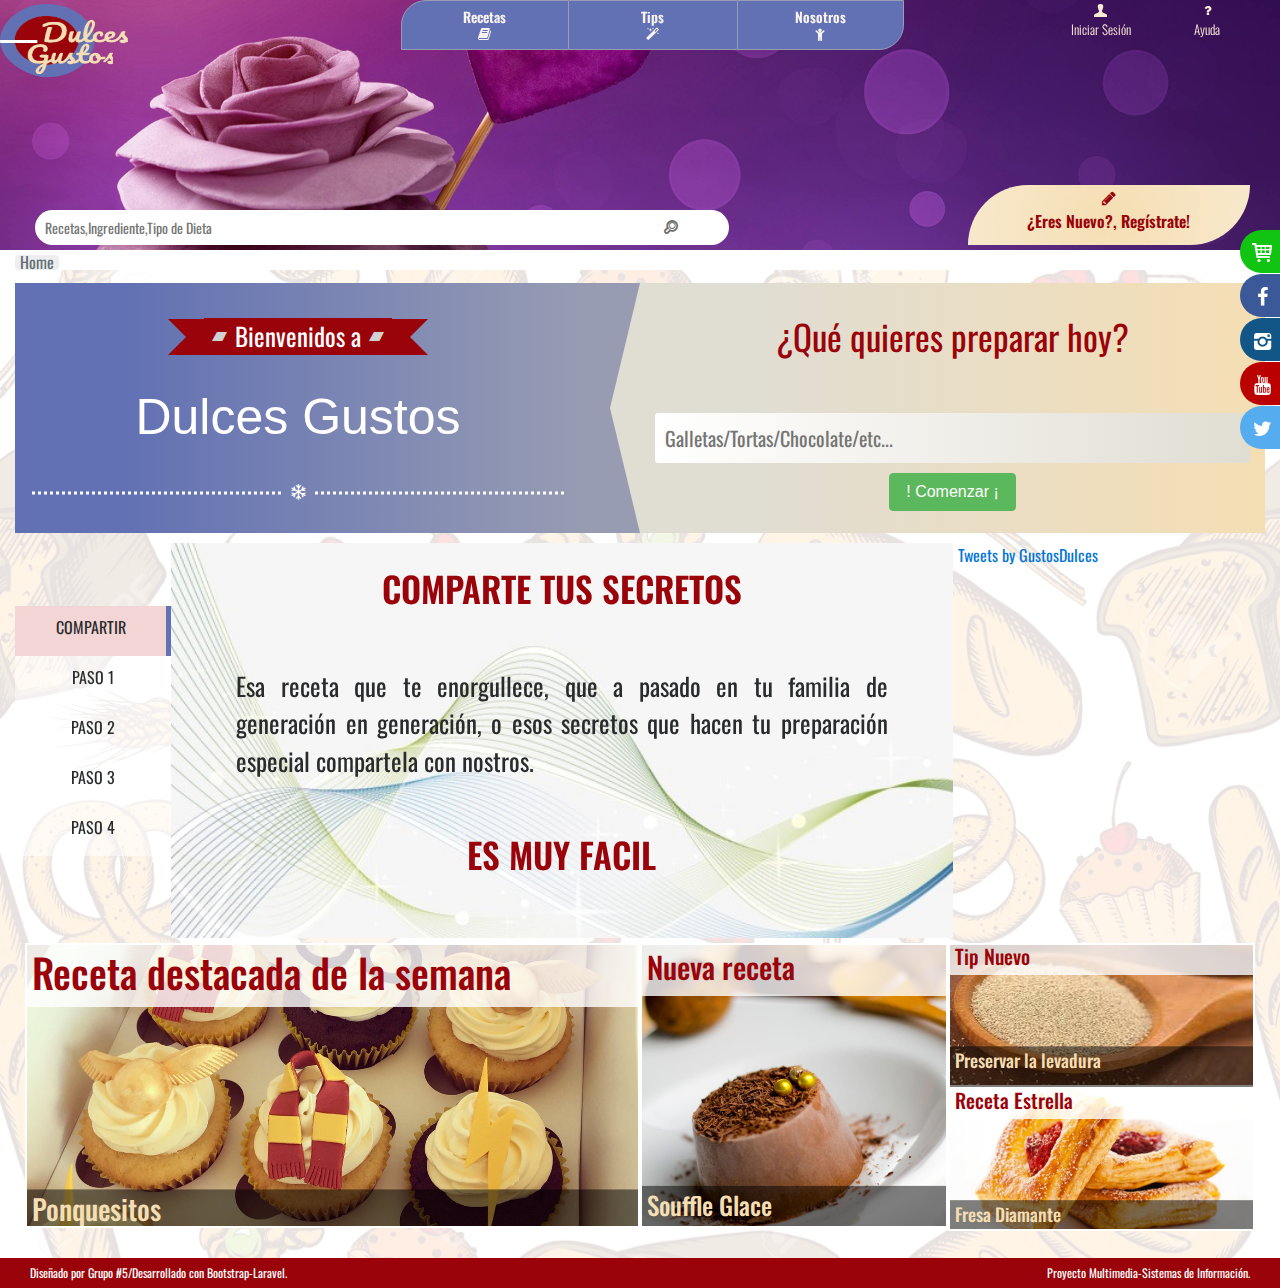
<file: index.html>
﻿<!DOCTYPE html>
<html>

<head>
    <meta charset="utf-8" />
    <meta http-equiv="X-UA-Compatible" content="IE=edge">
    <title>Dulces Gustos</title>
    <meta name="viewport" content="width=device-width, initial-scale=1">
    <link rel="stylesheet" type="text/css" media="screen" href="css/bootstrap.min.css">
    <link href="https://fonts.googleapis.com/css?family=Fontdiner+Swanky|Oswald:200,300,500,600" rel="stylesheet">
    <link rel="stylesheet" href="css/nav.css">
    <link rel="stylesheet" href="css/style.css">
    <link rel="stylesheet" href="css/fontello.css">
    <script src="js/tether.min.js"></script>
    <script src="js/jquery.min.js"></script>
    <script src="js/bootstrap.min.js"></script>

</head>

<body>
    <header class="container-fluid d-flex flex-column ">
        <!-- Menu Principal  para el tamaño LG-->
        <section class="row nav align-items-stretch  fixed-top " id="navs">
            <section class="  contenedor-enlace align-items-stretch hidden-sm-down col-md-auto d-flex align-items-center justify-content-center justify-content-lg-start logo">
                <a class="" href="index.html">
                    <img src="img/logo.png" alt="Dulces Gustos">
                </a>
            </section>
            <!-- ojooo-->
            <section id="mini-menu" class="col-12 mini-menu buscar-1 hidden-md-up">
                <form action="">
                    <section class="row no-gutters align-items-center">
                        <section class="columna col-10">
                            <input type="text" name="" id="" placeholder="Recetas,Ingrediente,Tipo de Dieta">
                        </section>
                        <section class="columna col-2 align-items-center justify-content-center text-center">
                            <button><i class="icon-search-outline"></i></button>
                        </section>
                    </section>
                </form>
            </section>

            <section id="mini-menu" class="col-6 hidden-md-up mini-menu reg-usu align-items-stretch">
                <a href="registro.html" class="d-flex  text-center  flex-column ">
                    <i class="icono icon-pencil"></i>
                    <span>¿Eres Nuevo?, Regístrate!!</span>
                </a>
            </section>
            <!--Fin ojo-->

            <nav id="mini-menu" class="  menu contenedor-enlace flex-wrap flex-md-nowrap mini-menu flex-wrap  d-flex col-12 col-md-5 ">
                <a href="recetas.html" class="c-1 col-12 col-md-4 justify-content-center enlace d-flex align-items-center">
                    <section class="d-flex flex-column text-center">
                        <span>Recetas</span>
                        <i class="icono icon-book"></i>
                    </section>
                </a>
                <a href="tips.html" class="c-2 col-12 col-md-4 justify-content-center enlace d-flex align-items-center">
                    <section class="d-flex flex-column text-center">
                        <span>Tips</span>
                        <i class="icono icon-magic"></i>
                    </section>
                </a>
                <a href="nosotros.html" class="c-3 col-12 col-md-4 justify-content-center enlace d-flex align-items-center">
                    <section class="d-flex flex-column text-center">
                        <span>Nosotros</span>
                        <i class="icono icon-child"></i>
                    </section>
                </a>
            </nav>
            <!-- AQUI VA LO QUE SE VA A MODIFICAR-->
            <section id="mini-menu" class="col-6 icons mini-menu log  text-center col-md-1 d-flex align-items-stretch justify-content-center align-items-center colum-icons">
                <a href="#" data-toggle="modal" data-target="#login" class="d-flex  enlace align-items-center align-items-stretch flex-column ">
                    <i class="icono icon-user"></i>
                    <span>Iniciar Sesión</span>
                </a>
            </section>
            <section id="mini-menu" class="col-12 icons mini-menu help  text-center col-md-1 d-flex align-items-stretch justify-content-center align-items-center colum-icons">
                <a href="#" data-toggle="modal" data-target="#help" class="d-flex  align-items-center align-items-stretch flex-column ">
                    <i class="icono icon-help"></i>
                    <span>Ayuda</span>
                </a>
            </section>
        </section>

        <a href="#" class="fondo-enlace hidden-md-up" id="fondo-enlace"></a>

        <section class="row hidden-sm-down  extra-btn d-flex rounded-top justify-content-between align-items-stretch">
            <section class="col-md-7 col-12 buscar  flex-wrap flex-sm-nowrap ">
                <form action="">
                    <section class="row no-gutters align-items-center">
                        <section class="columna col-10">
                            <input type="text" name="" id="" placeholder="Recetas,Ingrediente,Tipo de Dieta">
                        </section>
                        <section class="columna col-2">
                            <button><i class="icon-search-outline"></i></button>
                        </section>
                    </section>
                </form>
            </section>
            <section class="col-md-4 col-lg-3 col-12  reg-col d-flex align-items-stretch align-items-center">
                <a class="registro d-flex flex-column text-center align-items-center" href="registro.html">
                    <i class="icono icon-pencil"></i>
                    <span>¿Eres Nuevo?, Regístrate!</span>

                </a>
            </section>
        </section>


        <!-- Final del Menu Principal para el tamaño LG-->
        <section class="row btn-menu d-flex justify-content-between hidden-md-up ">
            <a href="index.html" class="logo-menu col-2 d-flex flex-column justify-content-start">
                <!--<span>DG</span>-->
               <span>DG</span>
            </a>
            <a href="#" class="menu-icon col-10 d-flex flex-column justify-content-center align-items-end" id="btn-menus">
                <i class="icon-menu-outline icon-lg"></i>
            </a>
        </section>

        <aside id="Social-nav" class="social-nav sticky-container">
            <ul>
                <li class="shop">
                    <a href="#">
                        <i class="icon-basket-1"></i>
                        <span class="shop-text">Ver Tienda</span>
                    </a>
                </li>
                <li class="facebook">
                    <a href="https://www.facebook.com" target="_blank">
                        <i class="icon-facebook"></i>
                        <span class="name-social">Facebook</span>
                    </a>
                </li>
                <li class="instagram">
                    <a href="https://www.instagram.com" target="_blank">
                        <i class="icon-instagram"></i>
                        <span class="name-social">Instagram</span>
                    </a>
                </li>
                <li class="youtube">
                    <a href="https://www.youtube.com/" target="_blank">
                        <i class="icon-youtube"></i>
                        <span class="name-social">Youtube</span>
                    </a>
                </li>
                <li class="twitter">
                    <a href="https://twitter.com/GustosDulces" target="_blank">
                        <i class="icon-twitter"></i>
                        <span class="name-social">Twitter</span>
                    </a>
                </li>
            </ul>
        </aside>

        <section class="row modal fade" id="login" tabindex="-1" role="dialog" aria-labelledby="myModalLabel"
            aria-hidden="true">
            <section class="col-12 modal-dialog" roles="document">
                <section class="modal-content">
                    <section class="modal-header d-flex justify-content-center">
                        <h4 class="modal-title" id="myModalLabel">Inicio de Sesión</h4>
                        
                    </section>
                    <section class="modal-body login">
                        <form action="">
                            <section class="form-group">
                                <label for="email" class="form-check-label pl-1">Correo</label>
                                <input class="form-control" type="email" name="email" id="email" placeholder="example@dulcesgustos.mail"
                                    required>
                            </section>
                            <section class="form-group">
                                <label for="pass" class="form-check-label pl-1">Clave</label>
                                <input class="form-control" type="password" name="pass" id="pass" placeholder="Contraseña"
                                    required>
                            </section>
                            <section class="d-flex justify-content-between">
                                <a href="registro.html">¿No estas Registrado?</a>
                                <a href="#">¿Olvidaste tu Clave?</a>
                            </section>
                            <section class="d-flex justify-content-around">
                                <a class="btn btn-success" href="indexadmin.html">Iniciar Admin</a>
                                <a class="btn btn-info" href="indexuser.html">Iniciar Usuario</a>
                            </section>
                        </form>
                    </section>
                </section>
            </section>
        </section>

        <!--Ojo cambio-->
        <section class="row modal fade" id="help" tabindex="-1" role="dialog" aria-labelledby="myModalLabel"
            aria-hidden="true">
            <section class="col-12 modal-dialog" roles="document">
                <section class="modal-content help-modal">
                    <section class="modal-header d-flex justify-content-center">
                        <h4 class="modal-title" id="myModalLabel">Ayuda</h4>
                    </section>
                    <section class="modal-body">
                        <h3>Si necesitas ayuda, Contáctanos</h3>
                        <form action="">
                            <section class="form-group">
                                <label for="email-contacto" class="form-check-label pl-1">Correo</label>
                                <input class="form-control" type="email-contacto" name="email-contacto" id="email-contacto"
                                    placeholder="Tu Correo" required>
                            </section>
                            <section class="form-group">
                                <label for="asunto" class="form-check-label pl-1">Asunto</label>
                                <input class="form-control" type="asunto" name="asunto" id="asunto" placeholder="Asunto."
                                    required>
                            </section>
                            <section class="form-group">
                                <label for="descr" class="form-check-label pl-1">Descripción: </label>
                                <textarea name="descr" id="descr" maxlength="50" class="form-control noresize"></textarea>
                            </section>

                            <button type="button" class="btn btn-success">Enviar</button>

                        </form>
                    </section>
                </section>
            </section>
        </section>
        <!--FIn cambio-->
    </header>
    <main class="container-fluid">
        <section class="row bread-nav w-100">
            <nav aria-label=" col-12 breadcrumb w-100">
                <ol class="breadcrumb">
                    <li class="breadcrumb-item active" aria-current="page">Home</li>
                </ol>
            </nav>
        </section>

        <section id="prueba1" class="row  justify-content-center align-items-center">
            <section class="col-12 col-lg-6 welcome d-flex column-flex text-center align-items-center justify-content-center"
                id="welcome">
                <section class="row d-flex justify-content-center welcome-row">
                    <section class="col-12 justify-content-center align-items-end d-flex column-flex fil-inter">
                        <span class="welcome-text d-flex align-items-center"><i class="icon-bandcamp icon"></i>Bienvenidos
                            a<i class="icon icon-bandcamp "></i></span>
                    </section>

                    <section class="col-12 d-flex justify-content-center nombre-empresa-col">
                        <h1 class="nombre-empresa">Dulces Gustos</h1>
                    </section>
                    <section class="col base-nombre">
                        <i class="icon-snowflake-o ics"></i>
                    </section>
                </section>
            </section>

            <section class="col-12 col-lg-6 wwm col-quest d-flex column-flex text-center align-items-center justify-content-center"
                id="wwm">
                <section class="row quest-1 justify-content-center d-flex align-items-center">
                    <section class="col-12  justify-content-center align-items-end d-flex">
                        <span class="question-1">¿Qué quieres preparar hoy?</span>
                    </section>
                    <section class="col-12 ">
                        <section class="row no-gutters justify-content-center align-items-start">
                            <section class="col-12 bus-2 ">
                                <form action="">
                                    <input type="text" name="" id="" placeholder="Galletas/Tortas/Chocolate/etc...">
                                </form>
                            </section>
                            <section class="col-6">
                                <button class="btn btn-success" id="comenzar">! Comenzar ¡</button>
                            </section>
                        </section>
                    </section>
                </section>
            </section>

            <section class="col-12 hidden-xs-up wwm col-quest d-flex column-flex text-center align-items-center justify-content-center"
                id="wwm-1">
                <section class="row quest-1 justify-content-center d-flex align-items-center">
                    <section class="col-12  justify-content-center align-items-end d-flex">
                        <span class="question-1">¿Posee alguna alergia?</span>
                    </section>
                    <section class="col-12 ">
                        <section class="row no-gutters justify-content-between align-items-start">
                            <section class="col-12 bus-2 ">
                                <form action="">
                                    <input type="text" name="" id="" placeholder="Si/No">
                                </form>
                            </section>

                            <section class="col-3 next-step">
                                <button type="button" class="btn btn-danger  " id="step1-prev">
                                    <i class="icon-left-open-outline"></i>
                                </button>
                            </section>
                            <section class="col-3 next-step">
                                <button class="btn btn-success " id="step1-next">
                                    <i class="icon-right-open-outline"></i>
                                </button>
                            </section>
                        </section>
                    </section>
                </section>
            </section>

            <section class="col-12 hidden-xs-up wwm col-quest d-flex column-flex text-center align-items-center justify-content-center"
                id="wwm-2">
                <section class="row quest-1 justify-content-center d-flex align-items-center">
                    <section class="col-12  justify-content-center align-items-end d-flex">
                        <span class="question-1">¿Algun ingrediente adicional?</span>
                    </section>
                    <section class="col-12 ">
                        <section class="row no-gutters justify-content-between align-items-start">
                            <section class="col-12 bus-2 ">
                                <form action="">
                                    <input type="text" name="" id="" placeholder="Mani, Almendra, etc">
                                </form>
                            </section>

                            <section class="col-3 next-step">
                                <button type="button" class="btn btn-danger  " id="step2-prev">
                                    <i class="icon-left-open-outline"></i>
                                </button>
                            </section>
                            <section class="col-3 next-step">
                                <button class="btn btn-success " id="step2-next">
                                    <i class="icon-right-open-outline"></i>
                                </button>
                            </section>
                        </section>
                    </section>
                </section>
            </section>

            <section class="col-12 hidden-xs-up wwm col-quest d-flex column-flex text-center align-items-center justify-content-center"
                id="wwm-3">
                <section class="row quest-1 justify-content-center d-flex align-items-center">
                    <section class="col-12  justify-content-center align-items-end d-flex">
                        <span class="question-1">¿Algun ingrediente que no desee utilizar?</span>
                    </section>
                    <section class="col-12 ">
                        <section class="row no-gutters justify-content-between align-items-start">
                            <section class="col-12 bus-2 ">
                                <form action="">
                                    <input type="text" name="" id="" placeholder="Leche, Huevo, Azucar, etc">
                                </form>
                            </section>

                            <section class="col-3 next-step">
                                <button type="button" class="btn btn-danger  " id="step3-prev">
                                    <i class="icon-left-open-outline"></i>
                                </button>
                            </section>
                            <section class="col-3 next-step">
                                <button class="btn btn-success " id="step3-next">
                                    <i class="icon-right-open-outline"></i>
                                </button>
                            </section>
                        </section>
                    </section>
                </section>
            </section>

            <section class="col-12 hidden-xs-up wwm col-quest d-flex column-flex text-center align-items-center justify-content-center"
                id="wwm-4">
                <section class="row quest-1 justify-content-center d-flex align-items-center">
                    <section class="col-12  justify-content-center align-items-end d-flex">
                        <span class="question-1">¿Algun producto para gusto especifico?</span>
                    </section>
                    <section class="col-12 ">
                        <section class="row no-gutters justify-content-between align-items-start">
                            <section class="col-12 bus-2 ">
                                <form action="">
                                    <input type="text" name="" id="" placeholder="Diabetico, Fitness, Celiaco, etc">
                                </form>
                            </section>

                            <section class="col-3 next-step">
                                <button type="button" class="btn btn-danger  " id="step4-prev">
                                    <i class="icon-left-open-outline"></i>
                                </button>
                            </section>
                            <section class="col-3 next-step">
                                <a href="recetas.html">
                                    <button class="btn btn-success " id="step4-next">
                                        <i class="icon-right-open-outline"></i>
                                    </button>
                                </a>
                            </section>
                        </section>
                    </section>
                </section>
            </section>
        </section>

        <section class="row  ">
            <section class="col-12 col-lg-9 steps">
                <section class="row no-gutters d-flex carousel carousel-fade slide " id="principal-carousel" data-ride="carousel">
                    <ol class="col-2 carousel-list-items carousel-indicators justify-content-center d-flex  flex-wrap flex-column">
                        <li data-target="#principal-carousel" data-slid-to="0" data-interval="1" class="active d-flex justify-content-center align-items-center steps-items ">
                            <label>Compartir</label>
                        </li>
                        <li data-target="#principal-carousel" data-slid-to="1" data-interval="1" class="d-flex justify-content-center align-items-center steps-items ">
                            <label>PASO 1</label>
                        </li>
                        <li data-target="#principal-carousel" data-slid-to="2" data-interval="1" class="d-flex justify-content-center align-items-center steps-items ">
                            <label>PASO 2</label>
                        </li>
                        <li data-target="#principal-carousel" data-slid-to="3" data-interval="1" class="d-flex justify-content-center align-items-center steps-items ">
                            <label>PASO 3</label>
                        </li>
                        <li data-target="#principal-carousel" data-slid-to="4" data-interval="1" class="d-flex justify-content-center align-items-center steps-items ">
                            <label>PASO 4</label>
                        </li>
                    </ol>
                    <section class="col-10 carousel-inner carousel-canvas">
                        <section class="carousel-item  carousel-content content-0 active">
                            <article class="row no-gutters  d-flex justify-content-center">
                                <h4 class="col-12 text-center mt-3">Comparte tus Secretos</h4>
                                <p> Esa receta que te enorgullece, que a pasado en tu familia
                                    de generación en generación, o esos secretos que hacen tu
                                    preparación especial compartela con nostros.</p>
                                <h4 class="col-12 text-center">ES MUY FACIL</h4>
                            </article>
                        </section>

                        <section class="carousel-item  carousel-content content-1 ">
                            <section class="row  ">
                                <h5 class="col-12">Inicia sesión</h5>
                            </section>

                        </section>
                        <section class="carousel-item  carousel-content content-2 ">
                            <section class="row  ">
                                <h5 class="col-12">Compartir Recetas...</h5>
                            </section>
                        </section>
                        <section class="carousel-item  carousel-content content-3 ">
                            <section class="row  ">
                                <h5 class="col-12">Completa los campos</h5>
                            </section>
                        </section>
                        <section class="carousel-item  carousel-content content-4 ">
                            <section class="row  ">
                                <h5 class="col-12">Compartir </h5>
                            </section>
                        </section>
                    </section>
                </section>
            </section>
            <section class="hidden-md-down col-lg-3 content-twitter">
                <a class="twitter-timeline" href="https://twitter.com/GustosDulces?ref_src=twsrc%5Etfw">Tweets by
                    GustosDulces</a>
                <script async src="https://platform.twitter.com/widgets.js" charset="utf-8"></script>
            </section>
        </section>

        <section class="row d-flex notices">
            <section class=" col-6  receta-destacada hero-image">
                <a href="#" class="d-flex justify-content-between flex-column align-items-between">
                    <header class="hero-title">
                        <h1> Receta destacada de la semana</h1>
                    </header>

                    <footer class="hero-text">
                        <h3 class="title">Ponquesitos</h3>
                        <p class="info-receta">Dulces gustos comparte la receta de ponquesitos con una gran variedad de sabores y colores.!</p>
                    </footer>
                </a>
            </section>

            <section class="col-6 col-md-3 hero-image receta-nueva">
                <a href="#" class="d-flex justify-content-between wrap flex-column align-items-between">
                    <header class="hero-title">
                        <h1> Nueva receta</h1>
                    </header>

                    <footer class="hero-text">
                        <h3 class="title">Souffle Glace</h3>
                        <p class="info-receta">Souffle Glace es un postre muy delicioso, con un solo bocado endulzas la vida.!</p>
                    </footer>
                </a>
            </section>

            <section class="col-12 col-md-3 col-mini-sec d-flex flex-column">
                <section class="row mini-sec d-flex">
                    <section class="col-12 hero-image tips-nuevo">
                        <a href="tips.html" class="d-flex justify-content-between wrap flex-column align-items-between">
                            <header class="hero-title">
                                <h1> Tip Nuevo</h1>
                            </header>

                            <footer class="hero-text">
                                <h3 class="title">Preservar la levadura</h3>
                                <p class="info-receta">El cuidado de la levadura ayuda en el momento de preparar cualuier pan. </p>
                            </footer>
                        </a>
                    </section>
                    <section class="col-12 hero-image receta-estrella">
                        <a href="receta.html" class="d-flex justify-content-between wrap flex-column align-items-between">
                            <header class="hero-title">
                                <h1> Receta Estrella</h1>
                            </header>

                            <footer class="hero-text">
                                <h3 class="title">Fresa Diamante</h3>
                                <p class="info-receta">Una delicia a base de hojaldre. </p>
                            </footer>
                        </a>
                    </section>
                </section>
            </section>
        </section>
    </main>
    <footer class="container-fluid ">
        <section class="row ">
            <section class="col-6">
                <span>Diseñado por Grupo #5/Desarrollado con Bootstrap-Laravel.</span>
            </section>
            <section class="col-6 d-flex justify-content-end">
                <span>Proyecto Multimedia-Sistemas de Información.</span>
            </section>
        </section>
    </footer>
    <script src="js/principal.js"></script>
    <script src="js/nav.js"></script>
</body>

</html>
</file>
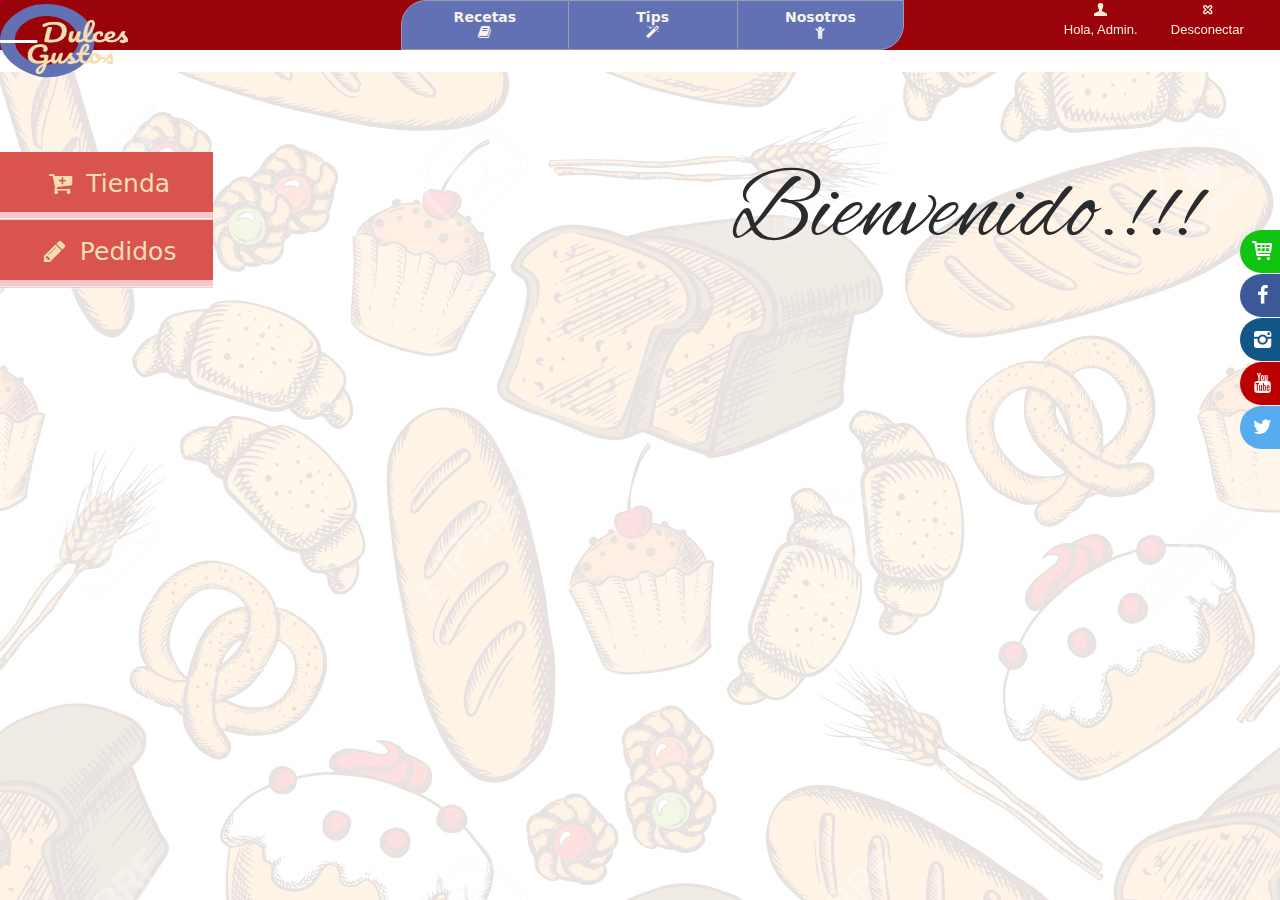
<file: administracion.html>
<!DOCTYPE html>
<html>
<head>
    <meta charset="utf-8" />
    <meta name="viewport" content="width=device-width, user-scalable=no, initial-scale=1.0, maximum-scale=1.0, minimum-scale=1.0">
    <title>Dulces Gustos - Administrador</title>
    <link rel="stylesheet" href="css/bootstrap.min.css" >
    <link href="https://fonts.googleapis.com/css?family=Open+Sans:400,700|Roboto:300,400,500" rel="stylesheet">
    <link rel="stylesheet" href="css/fontello.css">
    <link href="https://fonts.googleapis.com/css?family=Alex+Brush|Roboto+Condensed" rel="stylesheet">
    <link rel="stylesheet"  href="css/administrador.css" >
    <link rel="stylesheet" type="text/css" href="https://cdn.datatables.net/v/dt/dt-1.10.18/datatables.min.css"/>
</head>



<body>

        <header class="container-fluid d-flex flex-column ">
                <!-- Menu Principal  para el tamaño LG-->
                <section class="row nav align-items-stretch  fixed-top " id="navs">
                    <section class="  contenedor-enlace align-items-stretch hidden-sm-down col-md-auto d-flex align-items-center justify-content-center justify-content-lg-start logo">
                        <a class="" href="index.html">
                            <img src="img/logo.png" alt="Dulces Gustos">
                        </a>
                    </section>
                    <!-- ojooo-->
                    <section id="mini-menu" class="col-12 mini-menu buscar-1 hidden-md-up">
                        <form action="">
                            <section class="row no-gutters align-items-center">
                                <section class="columna col-10">
                                    <input type="text" name="" id="" placeholder="Recetas,Ingrediente,Tipo de Dieta">
                                </section>
                                <section class="columna col-2 align-items-center justify-content-center text-center">
                                    <button><i class="icon-search-outline"></i></button>
                                </section>
                            </section>
                        </form>
                    </section>
        
                    <section id="mini-menu" class="col-6 hidden-md-up mini-menu reg-usu align-items-stretch">
                        <a href="publicacion.html" class="d-flex  text-center  flex-column ">
                            <i class="icono icon-pencil"></i>
                            <span>Publica tus Recetas o Tips</span>
                        </a>
                    </section>
                    <!--Fin ojo-->
        
                    <nav id="mini-menu" class="  menu contenedor-enlace flex-wrap flex-md-nowrap mini-menu flex-wrap  d-flex col-12 col-md-5 ">
                        <a href="recetas.html" class="c-1 col-12 col-md-4 justify-content-center enlace d-flex align-items-center">
                            <section class="d-flex flex-column text-center">
                                <span>Recetas</span>
                                <i class="icono icon-book"></i>
                            </section>
                        </a>
                        <a href="tips.html" class="c-2 col-12 col-md-4 justify-content-center enlace d-flex align-items-center">
                            <section class="d-flex flex-column text-center">
                                <span>Tips</span>
                                <i class="icono icon-magic"></i>
                            </section>
                        </a>
                        <a href="nosotros.html" class="c-3 col-12 col-md-4 justify-content-center enlace d-flex align-items-center">
                            <section class="d-flex flex-column text-center">
                                <span>Nosotros</span>
                                <i class="icono icon-child"></i>
                            </section>
                        </a>
                    </nav>
                    <!-- AQUI VA LO QUE SE VA A MODIFICAR-->
                    <section id="mini-menu" class="col-6 icons mini-menu log  text-center col-md-1 d-flex align-items-stretch justify-content-center align-items-center colum-icons">
                        <a href="administracion.html"  class="d-flex  enlace align-items-center align-items-stretch flex-column ">
                            <i class="icono icon-user"></i>
                            <span>Hola, Admin.</span>
                        </a>
                    </section>
                    <section id="mini-menu" class="col-12 icons mini-menu help  text-center col-md-1 d-flex align-items-stretch justify-content-center align-items-center colum-icons">
                        <a href="index.html"  class="d-flex  align-items-center align-items-stretch flex-column ">
                            <i class="icono icon-cancel-outline"></i>
                            <span>Desconectar</span>
                        </a>
                    </section>
                </section>
        
                <a href="#" class="fondo-enlace hidden-md-up" id="fondo-enlace"></a>
        
                <section class="row hidden-sm-down  extra-btn d-flex rounded-top justify-content-between align-items-stretch">
                    <section class="col-md-7 col-12 buscar  flex-wrap flex-sm-nowrap ">
                        <form action="">
                            <section class="row no-gutters align-items-center">
                                <section class="columna col-10">
                                    <input type="text" name="" id="" placeholder="Recetas,Ingrediente,Tipo de Dieta">
                                </section>
                                <section class="columna col-2">
                                    <button><i class="icon-search-outline"></i></button>
                                </section>
                            </section>
                        </form>
                    </section>
                    <section class="col-md-4 col-lg-3 col-12  reg-col d-flex align-items-stretch align-items-center">
                        <a class="registro d-flex flex-column text-center align-items-center" href="publicacion.html">
                            <i class="icono icon-pencil"></i>
                            <span>Publica tus Recetas o Tips</span>
        
                        </a>
                    </section>
                </section>
        
        
                <!-- Final del Menu Principal para el tamaño LG-->
                <section class="row btn-menu d-flex justify-content-between hidden-md-up ">
                    <a href="index.html" class="logo-menu col-2 d-flex flex-column justify-content-start">
                        <!--<span>DG</span>-->
                       <span>DG</span>
                    </a>
                    <a href="#" class="menu-icon col-10 d-flex flex-column justify-content-center align-items-end" id="btn-menus">
                        <i class="icon-menu-outline icon-lg"></i>
                    </a>
                </section>
        
                <aside id="Social-nav" class="social-nav sticky-container">
                    <ul>
                        <li class="shop">
                            <a href="#">
                                <i class="icon-basket-1"></i>
                                <span class="shop-text">Ver Tienda</span>
                            </a>
                        </li>
                        <li class="facebook">
                            <a href="https://www.facebook.com" target="_blank">
                                <i class="icon-facebook"></i>
                                <span class="name-social">Facebook</span>
                            </a>
                        </li>
                        <li class="instagram">
                            <a href="https://www.instagram.com" target="_blank">
                                <i class="icon-instagram"></i>
                                <span class="name-social">Instagram</span>
                            </a>
                        </li>
                        <li class="youtube">
                            <a href="https://www.youtube.com/" target="_blank">
                                <i class="icon-youtube"></i>
                                <span class="name-social">Youtube</span>
                            </a>
                        </li>
                        <li class="twitter">
                            <a href="https://twitter.com/GustosDulces" target="_blank">
                                <i class="icon-twitter"></i>
                                <span class="name-social">Twitter</span>
                            </a>
                        </li>
                    </ul>
                </aside>
                <!--FIn cambio-->
            </header>
        <main>
            <section class="container-fluid contenedor">
                     
                <section class="row-c row  d-flex justify-content-center"> 
                 <!--Menu de opciones--><!---->
                    <section class="menu col-1 col-md-2 ">

                        <section class="nav-admin row">
                            <ul class="list">
                                <li></li>
                                <li class="item ">
                                    <input type="radio" onClick="toggle(this)"  name="radio_btns" id="opcion_1"  value="opcion_1" checked="checked"  />
                                </li>
                                <li class="item op2 ">
                                    <input type="radio" name="radio_btns" id="opcion_2"  value="opcion_2" />
                                    <label class="label_opcion2 text-center bg-danger" for="opcion_2"><i class="icon icon-cart-plus"></i> <span class="hidden-md-down">Tienda </span> </label>
                                    <ul class="submenu">
                                        
                                        <li class="item-sub opC">
                                            <input type="radio" onclick='toggle(this)'  name="radio_btns" id="op-cat"  value="op-cat" onclick='' />
                                            <label class="op-cat text-center" for="op-cat"><i class="icon1 icon-tags "></i> <span class="hidden-md-down">Categorías </span> </label>
                                        </li>
                                        <li class="item-sub opP">
                                            <input type="radio" onclick='toggle(this)'  name="radio_btns" id="op-pro"  value="op-pro" onclick='' />
                                            <label class="op-pro text-center" for="op-pro"><i class="icon1 icon-food"></i> <span class="hidden-md-down">Productos</span> </label>
                                        </li>

                                    </ul>         
                                </li>
                                <li class="item op3 ">
                                    <input type="radio" name="radio_btns" id="opcion_3" value="opcion_3"  onclick='toggle(this)' />
                                    <label class="label_opcion3 bg-danger text-center" title="pedidos" for="opcion_3"><i class="icon icon-pencil"></i> <span class="hidden-md-down">Pedidos</span> </label>
                                    
                                    <ul class="submenu">
                                        <li class="item-sub opO">
                                            <input type="radio" onclick='toggle(this)'  name="radio_btns" id="op-or"  value="op-or" onclick='' />
                                            <label class="op-or text-center" for="op-or"><i class="icon1 icon-doc-text"></i><span class="hidden-md-down">Ordenes</span> </label>
                                        </li>
                                        <li class="item-sub opH">
                                            <input type="radio" onclick='toggle(this)'  name="radio_btns" id="op-hi"  value="op-hi" onclick='' />
                                            <label class="op-hi text-center" for="op-hi"><i class="icon1 icon-history"></i> <span class="hidden-md-down">Historial</span> </label>
                                        </li>
                                    </ul>
                                </li>
                            </ul>
                        </section>
                                 
                    </section>
                <!--Contenido -->
                    <section class="contenido col-10 ">
                        <!--Contenido Bienvenida Administrador -->
                        <section class="row"  id="content_opcion1">
                            <section class="col-12">
                                <section class="bienvenida"  >
                                     <p>Bienvenido.!!!</p> 
                                </section>
                            </section>
                        </section>
                        <!--Contenido Administrar tienda -->
                        <section class= "row  hidden-xl-down"  id="content_opcion2">
                            <section class="col-opcion2 col-12" >

                                <!--Seccion de categorias-->
                                <section class="row section-categorias  hidden-xl-down justify-content-center align-items-center  d-flex " id="content-cat">
                                    <section class="col-md-10 col-12 col-sc">
                                        <h3><i class="icon icon-tags"></i>Categorías</h3>
                                        <form action="">
                                            <!--Seccion de buscar-->
                                            <section id="buscar" class="buscar">
                                                <label for="">
                                                    <input type="search" placeholder="Buscar" class placeholder aria-controls="example">
                                                    <button><i class="icon icon-search-outline"></i></button>
                                                </label>
                                            </section> 
                                                <!--Seccion de boton agregar categoria-->
                                            <section class="agregar">
                                                    <button class="btn btn-success  buttons-agregar" data-toggle="modal" data-target="#crearModalC"   type="button"><span> <i class="icon icon-plus-outline"></i> Agregar Categoría</span></button>
                                            </section>
                                            
                                                <!--Seccion de la tabla de categorias-->
                                            <section class="content-panel table-responsive">
                                                
                                                <table class="table table-categoria ">
                                                    <thead >
                                                        <tr >
                                                            <th> Codigo</th>
                                                            <th></i>Categoría</th>
                                                            <th> Descripción</th>
                                                            <th class="medida"></th>
                                                        </tr>
                                                    </thead>
                                                    <tbody>
                                                        <tr>
                                                            <td>12201</a></td>
                                                            <td>Galletas</td>
                                                            <td>Gran variedad de galletas</td>
                                                            <td>
                                                                <button class="btn btn-success btn-xs" title="Editar"><i class="icon icon-pencil"></i></button>
                                                                <button class="btn btn-danger btn-xs" title="Eliminar"><i class="icon icon-cancel-outline"></i></button>
                                                            </td>
                                                        </tr>
                                                        <tr>
                                                            <td>151515</a></td>
                                                            <td>Hojaldre</td>
                                                            <td>Productos de tipo hojaldre</td>
                                                            <td>
                                                                <button class="btn btn-success btn-xs" title="Editar"><i class="icon icon-pencil"></i></button>
                                                                <button class="btn btn-danger btn-xs" title="Eliminar"><i class="icon icon-cancel-outline"></i></button>
                                                            </td>
                                                        </tr>       
                                                        <tr>
                                                            <td>12201</a></td>
                                                            <td>Galletas</td>
                                                            <td>Gran variedad de galletas</td>
                                                            <td>
                                                                <button class="btn btn-success btn-xs" title="Editar"><i class="icon icon-pencil"></i></button>
                                                                <button class="btn btn-danger btn-xs" title="Eliminar"><i class="icon icon-cancel-outline"></i></button>
                                                            </td>
                                                        </tr>
                                                        <tr>
                                                            <td>151515</a></td>
                                                            <td>Hojaldre</td>
                                                            <td>Productos de tipo hojaldre</td>
                                                            <td>
                                                                <button class="btn btn-success btn-xs" title="Editar"><i class="icon icon-pencil"></i></button>
                                                                <button class="btn btn-danger btn-xs" title="Eliminar"><i class="icon icon-cancel-outline"></i></button>
                                                            </td>
                                                        </tr>              
                                                    </tbody>
                                                </table>       
                                            </section>
                                        
                                        </form>
                                                <!--Modal para registro de categoria-->
                                        <section class="modal fade modal-categoria" id="crearModalC" role="dialog" tabindex="-1" aria-labelledby="myModalLabel" aria-hidden="true">
                                            <section class="modal-dialog">
                                                <section class="modal-content ">
                                                    <form action="">
                                                        <section class="modal-header">
                                                            <h3>NUEVA CATEGORÍA</h3>
                                                            <button type="button" class="close" data-dismiss="modal">&times;</button>
                                                            </section>
                                                        <section class="modal-body justify-content-center d-flex">
                                                            <section class="form-group">
                                                                <label for="categoria">*CategorÍa</label>
                                                                <input type="text" placeholder="" name="categoria" id="categoria" class="form-control" required>
                                                                <label for="producto">DescripciÓn</label>
                                                                <input type="text" placeholder="" name="descripcion" id="descripcion" class="form-control" >
                                                            </section> 
                                                        </section>
                                                        <section class="modal-footer">
                                                            <button type="submit" class="guardar" id="guardar" >Guardar Categoria</button>
                                                        </section> 
                                                    </form>
                                                </section>
                                            </section>
                                        </section>
                                          
                                    </section>
                                </section>
                                                    <!--Seccion de productos-->
                                <section class="row section-productos hidden-xl-down justify-content-center align-items-center  d-flex " id="content-pro">
                                    <section class="col-md-10 col-12 col-sp ">
                                              <h3><i class="icon icon-food"></i>Productos</h3>
                                        <!---->
                                        <form action="">
                                          
                                            <!--Seccion de buscar-->
                                            <section id="buscar" class="datatables_buscar">
                                               <label for="">
                                                    <input type="search" placeholder="Buscar" class placeholder aria-controls="example">
                                                    <button><i class="icon-search-outline"></i></button>
                                                </label>
                                            </section>  
                                            <!--Seccion de boton agregar productos-->        
                                            <section class="agregar">
                                                <button class="btn btn-success buttons-selected buttons-agregar" data-toggle="modal" data-target="#crearModalP"   type="button"><span> <i class="icon icon-plus-outline"></i>Agregar Producto</span></button>
                                            </section>    
                                            <section class="content-panel table-responsive">
                                                <table class="table table-producto ">
                                                    <thead> 
                                                        <tr >
                                                            <th class="categoria" tabindex="0" aria-controls="listado_productos" rowspan="1" colspan="1" >Codigo</th>
                                                            <th class="producto" >Categoria</th>
                                                            <th class="producto" >Producto</th>
                                                            <th class="cantidad">Cant</th>
                                                            <th class="precio" >PRECIO</th>
                                                            <th class="caducidad" >Caducidad</th>
                                                            <th class="op-estatus"></th>
                                                        </tr>
                                                    </thead>
                                                    <tbody class="tbody">
                                                        <tr >
                                                            <td >124656 </td>
                                                            <td >TORTA ESPONJOSA</td>
                                                            <td>PONQUES</td>
                                                            <td>12</td>
                                                            <td>1000</td>
                                                            <td>12-12-2012</td>
                                                            <td>
                                                                <button class="btn btn-success btn-xs" title="Editar"><i class="icon icon-pencil"></i></button>
                                                                <button class="btn btn-danger btn-xs" title="Eliminar"><i class="icon icon-cancel-outline"></i></button>
                                                            </td>
                                                        </tr>
                                                        <tr >
                                                            <td >124656</td>
                                                            <td >HOJALDRE</td>
                                                            <td>ESTRELLA DIAMANTE</td>
                                                            <td>12</td>
                                                            <td>1000</td>
                                                            <td>12-12-2012</td>
                                                                <td>
                                                                <button class="btn btn-success btn-xs" title="Editar"><i class="icon icon-pencil"></i></button>
                                                                <button class="btn btn-danger btn-xs" title="Eliminar"><i class="icon icon-cancel-outline"></i></button>
                                                            </td>
                                                        </tr>
                                                        <tr>
                                                            <td>">124656</td>
                                                            <td >HOJALDRE</td>
                                                            <td>PASTELITOS</td>
                                                            <td>12</td>
                                                            <td>1000</td>
                                                            <td>12-12-2012</td>
                                                            <td>
                                                                <button class="btn btn-success btn-xs" title="Editar"><i class="icon icon-pencil"></i></button>
                                                                <button class="btn btn-danger btn-xs" title="Eliminar"><i class="icon icon-cancel-outline"></i></button>
                                                            </td>
                                                        </tr>
                                                    </tbody>
                                                </table>
                                            </section>
                                        </form>

                                                            <!--Modal para el registro de Producto-->
                                        <section class="modal fade modal-regist" id="crearModalP" role="dialog" tabindex="-1" aria-labelledby="myModalLabel" aria-hidden="true">
                                                    <section class="modal-dialog">
                                                        <section class="modal-content ">
                                                            <form action="">
                                                                <section class="modal-header">
                                                                    <h3>NUEVO PRODUCTO</h3>
                                                                    <button type="button" class="close" data-dismiss="modal">&times;</button>
                                                                </section>
                                                                <section class="modal-body justify-content-center d-flex">
                                                                    <section class="form-group">
                                                                        <label for="categoria">*Categoría</label>
                                                                        <input type="text" placeholder="" name="categoria" id="categoria" class="form-control" required>
                                                                        <label for="producto">*Producto</label>
                                                                        <input type="text" placeholder="" name="producto" id="producto" class="form-control" required >
                                                                        <label for="cant">Cantidad</label>
                                                                        <input type="text" placeholder="" name="cant" id="cant" class="form-control" >
                                                                        <label for="precio">Precio</label>
                                                                        <input type="text" placeholder="" name="precio" id="precio" class="form-control" >
                                                                        <label for="vc">Vencimiento</label>
                                                                        <input type="date" placeholder="" name="vc" id="vc" class="form-control" >
                                                                    </section> 
                                                                </section>
                                                                <section class="modal-footer">
                                                                    <button type="submit" class="guardar" id="guardar" >Guardar</button>
                                                                </section> 
                                                            </form>
                                                        </section>
                                                    </section>
                                        </section> 
                                                       
                                    </section>
                                </section>   

                            </section>
                        </section>  
                        <!--Contenido de 0pedidos solicitados por los-->
                        <section class="row hidden-xl-down" id="content_opcion3">
                            <section class="col-op4 col-12">
                                <section class="row hidden-xl-down pedidos justify-content-center align-items-center d-flex" id="pedidos">
                                    <section class="col-10 contentp">
                                        <h3><i class="icon icon-doc-text"></i> Ordenes de Productos</h3>
                                        <section class="content-panel table-responsive">
                                            <!--Tabla de pedidos -->
                                            <table class="table  table-condensed table-hover table-striped tableCat ">
                                           
                                                    <thead>
                                                        <tr>
                                                            <th><i class="icon icon-list"></i> Codigo</th>
                                                            <th class="hidden-phone"><i class="icon icon-user-1"></i>Cliente</th>
                                                            <th><i class="icon icon-calc"></i> Total</th>
                                                            <th><i class="icon icon-edit"></i>Estatus Pago</th>
                                                            <th></th>
                                                            <th><i class="icon icon-edit"></i>Fecha</th>
                                                        </tr>
                                                    </thead>
                                                    <tbody>
                                                        <tr>
                                                            <td><a href="home_emp.html" data-toggle="modal" data-target="#MyModalI">12201</a></td>
                                                            <td class="hidden-phone">Luis Perez</td>
                                                            <td>12000.00$ </td>
                                                            <td><span class="label badge-success label-mini">listo</span></td>
                                                            <td>
                                                                <a href="#" class="btn btn-info btn-xs" title="reporte"><i class="icon icon-book"></i></a>
                                                                <button class="btn btn-success btn-xs" title="Aprobar"><i class="icon icon-ok-outline"></i></button>
                                                                <button class="btn btn-danger btn-xs" title="Rechazar"><i class="icon icon-cancel-outline"></i></button>
                                                            </td>
                                                            <td>19/03/15</td>
                                                        </tr>
                                                        <tr>
                                                            <td><a href="home_emp.html" data-toggle="modal" data-target="#MyModalI">231015 </a></td>
                                                            <td class="">Wladimir Go</td>
                                                            <td>17900.00$ </td>
                                                            <td><span class="label badge-warning label-mini">Pendiente</span></td>
                                                            <td>
                                                                <a href="#" class="btn btn-info btn-xs" title="reporte"><i class="icon icon-book"></i></a>
                                                                <button class="btn btn-success btn-xs" title="Aprobar"><i class="icon icon-ok-outline"></i></button>
                                                                <button class="btn btn-danger btn-xs" title="Rechazar"><i class="icon icon-cancel-outline"></i></button>
                                                            </td>
                                                            <td>19/03/15</td>
                                                        </tr>
                                                        <tr>
                                                            <td><a href="home_emp.html" data-toggle="modal" data-target="#MyModalI">231015 </a></td>
                                                            <td class="">Wladimir Go</td>
                                                            <td>17900.00$ </td>
                                                            <td><span class="label badge-warning  label-mini">Pendiente</span></td>
                                                            <td>
                                                                <a href="#" class="btn btn-info btn-xs" title="reporte"><i class="icon icon-book"></i></a>
                                                                <button class="btn btn-success btn-xs" title="Aprobar"><i class="icon icon-ok-outline"></i></button>
                                                                <button class="btn btn-danger btn-xs" title="Rechazar"><i class="icon icon-cancel-outline"></i></button>
                                                            </td>
                                                            <td>19/03/15</td>
                                                        </tr>                   
                                                                    
                                                    </tbody>
                                            </table>
                                        </section>             
                                        <!--Mostrando modal con la informacion del pedido-->
                                            <section class="modal fade modal-regist" id="MyModalI" role="dialog" tabindex="-1" aria-labelledby="myModalLabel" aria-hidden="true">
                                                         <section class="modal-dialog">
                                                             <section class="modal-content ">
                                                                 <form action="">
                                                                        <section class="modal-header">
                                                                             <h3>Informacion De Pedido</h3>
                                                                                 <button type="button" class="close" data-dismiss="modal">&times;</button>
                                                                        </section>
                                                                        <section class="modal-body justify-content-center d-flex">
                                                                            <section class="form-group">
                                                                                <label for="">Codigo: 456418</label>
                                                                                <label for="">Productos:Fresas DIamante Categoria: Hojaldre PRecio:2548$</label>
                                                                                <label for="">Productos:Fresas DIamante Categoria: Hojaldre PRecio:2548$</label>
                                                                                <label for="">Productos:Fresas DIamante Categoria: Hojaldre PRecio:2548$</label>
                                                                                <label for="">Total:51881</label>
                                                                            </section> 
                                                                        </section>
                                                                 </form>
                                                             </section>
                                                         </section>
                                            </section>
                                    
                                    </section>
                                </section>

                                <section class="row hidden-xl-down historial justify-content-center align-items-center d-flex" id="historial" >
                                    <section class="col-10"> 
                                       <h3><i class="icon icon-history"></i>Historial De Pedidos</h3>
                                                <section class=" content-panel table-responsive-xs ">
                                                   
                                                <table class=" table ">
                                                   
                                                    <thead>
                                                        <tr >
                                                            <th> Codigo</th>
                                                            <th></i>Cliente</th>
                                                            <th> Descripcion</th>
                                                            <th >Estatus</th>
                                                            <th>Fecha</th>
                                                        </tr>
                                                    </thead>
                                                    <tbody>
                                                        <tr>
                                                            <td>12201</a></td>
                                                            <td>Galletas</td>
                                                            <td>Gran variedad de galletas</td>
                                                            <td>Aprovado</td>
                                                            <td>19/09/18</td>
                                                        </tr>
                                                        <tr>
                                                            <td>151515</a></td>
                                                            <td>Hojaldre</td>
                                                            <td>Productos de tipo hojaldre</td>
                                                            <td>Aprovado</td>
                                                            <td>19/09/18</td>
                                                        </tr>       
                                                        <tr>
                                                            <td>12201</a></td>
                                                            <td>Galletas</td>
                                                            <td>Gran variedad de galletas</td>
                                                            <td>Aprovado</td>
                                                            <td>19/09/18</td>
                                                        </tr>
                                                        <tr>
                                                            <td>151515</a></td>
                                                            <td>Hojaldre</td>
                                                            <td>Productos de tipo hojaldre</td>
                                                            <td>Aprovado</td>
                                                            <td>19/09/18</td>
                                                        </tr>              
                                                    </tbody>
                                                </table>       
                                            </section>
                                    </section>
                                            
                                </section>
                            </section>
                        </section>

                        

                       
                    </section>
                </section>
            </section>
            
         </main>
                 
       
</body>
<script src="js/tether.min.js "> </script>
  <script src="js/jquery.min.js"></script>
  <script src="js/bootstrap.min.js"></script>
  <script src="js/administrador.js"> </script>
  <script src="js/principal.js"></script>
  <script src="js/nav.js"></script>
</html>
</file>
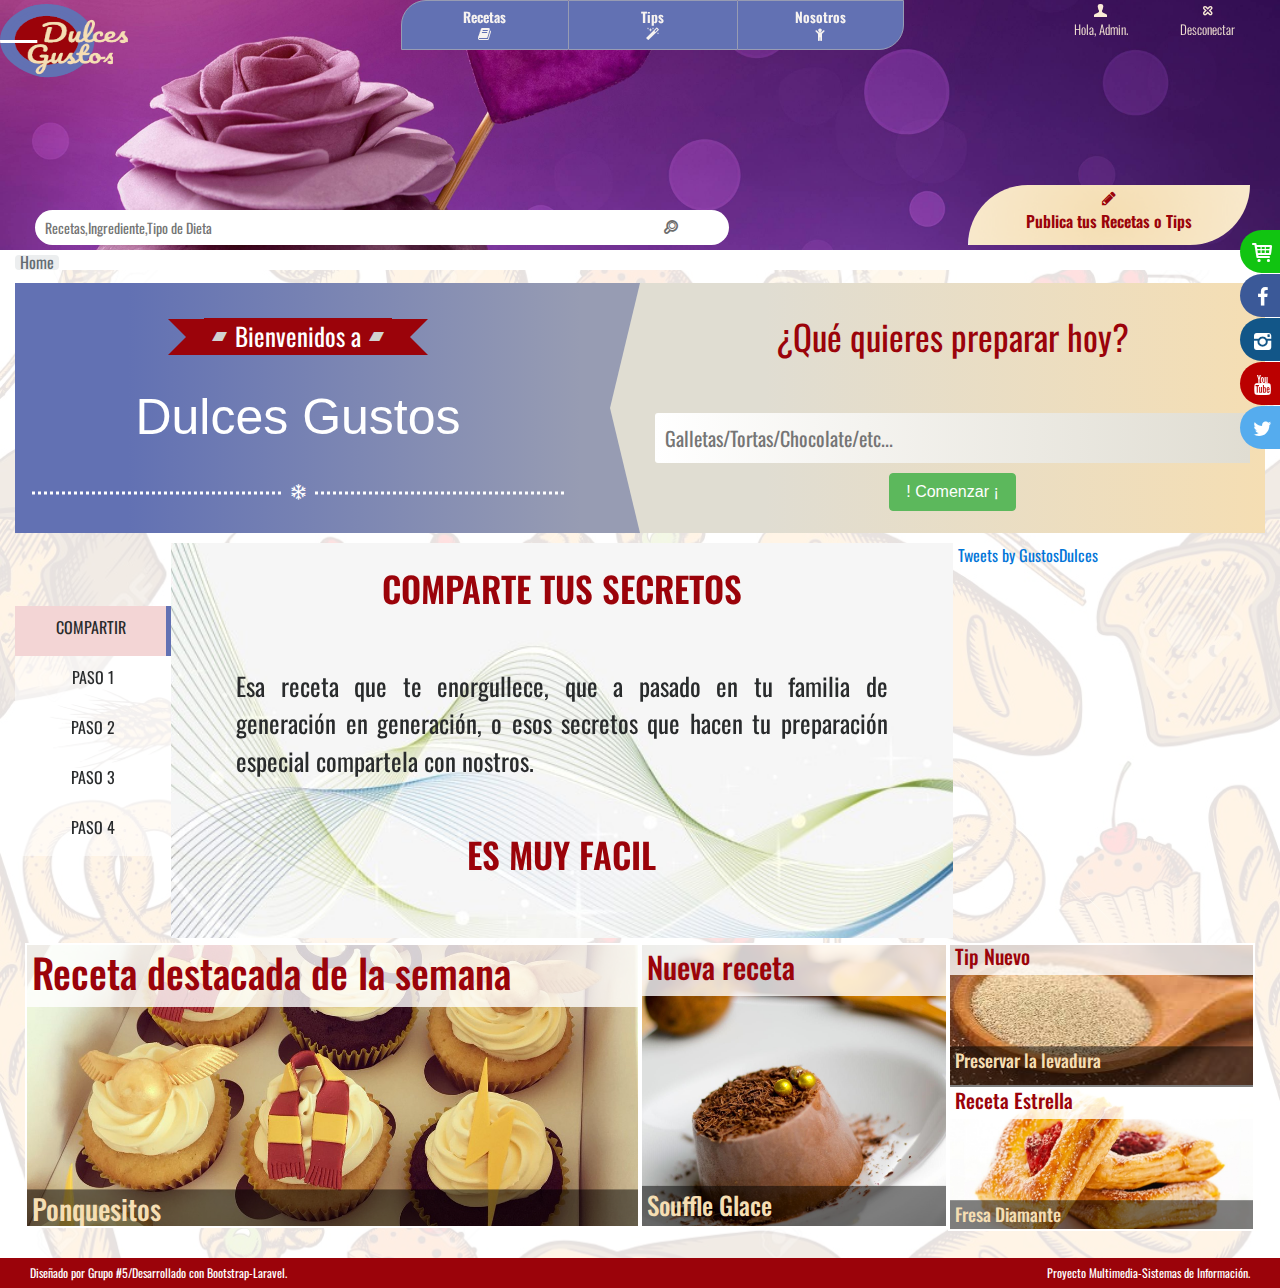
<file: indexadmin.html>
﻿<!DOCTYPE html>
<html>

<head>
    <meta charset="utf-8" />
    <meta http-equiv="X-UA-Compatible" content="IE=edge">
    <title>Dulces Gustos</title>
    <meta name="viewport" content="width=device-width, initial-scale=1">
    <link rel="stylesheet" type="text/css" media="screen" href="css/bootstrap.min.css">
    <link href="https://fonts.googleapis.com/css?family=Fontdiner+Swanky|Oswald:200,300,500,600" rel="stylesheet">
    <link rel="stylesheet" href="css/nav.css">
    <link rel="stylesheet" href="css/style.css">
    <link rel="stylesheet" href="css/fontello.css">
    <script src="js/tether.min.js"></script>
    <script src="js/jquery.min.js"></script>
    <script src="js/bootstrap.min.js"></script>

</head>

<body>
        <header class="container-fluid d-flex flex-column ">
                <!-- Menu Principal  para el tamaño LG-->
                <section class="row nav align-items-stretch  fixed-top " id="navs">
                    <section class="  contenedor-enlace align-items-stretch hidden-sm-down col-md-auto d-flex align-items-center justify-content-center justify-content-lg-start logo">
                        <a class="" href="indexadmin.html">
                            <img src="img/logo.png" alt="Dulces Gustos">
                        </a>
                    </section>
                    <!-- ojooo-->
                    <section id="mini-menu" class="col-12 mini-menu buscar-1 hidden-md-up">
                        <form action="">
                            <section class="row no-gutters align-items-center">
                                <section class="columna col-10">
                                    <input type="text" name="" id="" placeholder="Recetas,Ingrediente,Tipo de Dieta">
                                </section>
                                <section class="columna col-2 align-items-center justify-content-center text-center">
                                    <button><i class="icon-search-outline"></i></button>
                                </section>
                            </section>
                        </form>
                    </section>
        
                    <section id="mini-menu" class="col-6 hidden-md-up mini-menu reg-usu align-items-stretch">
                        <a href="publicacion.html" class="d-flex  text-center  flex-column ">
                            <i class="icono icon-pencil"></i>
                            <span>Publica tus Recetas o Tips</span>
                        </a>
                    </section>
                    <!--Fin ojo-->
        
                    <nav id="mini-menu" class="  menu contenedor-enlace flex-wrap flex-md-nowrap mini-menu flex-wrap  d-flex col-12 col-md-5 ">
                        <a href="recetas.html" class="c-1 col-12 col-md-4 justify-content-center enlace d-flex align-items-center">
                            <section class="d-flex flex-column text-center">
                                <span>Recetas</span>
                                <i class="icono icon-book"></i>
                            </section>
                        </a>
                        <a href="tips.html" class="c-2 col-12 col-md-4 justify-content-center enlace d-flex align-items-center">
                            <section class="d-flex flex-column text-center">
                                <span>Tips</span>
                                <i class="icono icon-magic"></i>
                            </section>
                        </a>
                        <a href="nosotros.html" class="c-3 col-12 col-md-4 justify-content-center enlace d-flex align-items-center">
                            <section class="d-flex flex-column text-center">
                                <span>Nosotros</span>
                                <i class="icono icon-child"></i>
                            </section>
                        </a>
                    </nav>
                    <!-- AQUI VA LO QUE SE VA A MODIFICAR-->
                    <section id="mini-menu" class="col-6 icons mini-menu log  text-center col-md-1 d-flex align-items-stretch justify-content-center align-items-center colum-icons">
                        <a href="administracion.html"  class="d-flex  enlace align-items-center align-items-stretch flex-column ">
                            <i class="icono icon-user"></i>
                            <span>Hola, Admin.</span>
                        </a>
                    </section>
                    <section id="mini-menu" class="col-12 icons mini-menu help  text-center col-md-1 d-flex align-items-stretch justify-content-center align-items-center colum-icons">
                        <a href="index.html"  class="d-flex  align-items-center align-items-stretch flex-column ">
                            <i class="icono icon-cancel-outline"></i>
                            <span>Desconectar</span>
                        </a>
                    </section>
                </section>
        
                <a href="#" class="fondo-enlace hidden-md-up" id="fondo-enlace"></a>
        
                <section class="row hidden-sm-down  extra-btn d-flex rounded-top justify-content-between align-items-stretch">
                    <section class="col-md-7 col-12 buscar  flex-wrap flex-sm-nowrap ">
                        <form action="">
                            <section class="row no-gutters align-items-center">
                                <section class="columna col-10">
                                    <input type="text" name="" id="" placeholder="Recetas,Ingrediente,Tipo de Dieta">
                                </section>
                                <section class="columna col-2">
                                    <button><i class="icon-search-outline"></i></button>
                                </section>
                            </section>
                        </form>
                    </section>
                    <section class="col-md-4 col-lg-3 col-12  reg-col d-flex align-items-stretch align-items-center">
                        <a class="registro d-flex flex-column text-center align-items-center" href="publicacion.html">
                            <i class="icono icon-pencil"></i>
                            <span>Publica tus Recetas o Tips</span>
        
                        </a>
                    </section>
                </section>
        
        
                <!-- Final del Menu Principal para el tamaño LG-->
                <section class="row btn-menu d-flex justify-content-between hidden-md-up ">
                    <a href="index.html" class="logo-menu col-2 d-flex flex-column justify-content-start">
                        <!--<span>DG</span>-->
                       <span>DG</span>
                    </a>
                    <a href="#" class="menu-icon col-10 d-flex flex-column justify-content-center align-items-end" id="btn-menus">
                        <i class="icon-menu-outline icon-lg"></i>
                    </a>
                </section>
        
                <aside id="Social-nav" class="social-nav sticky-container">
                    <ul>
                        <li class="shop">
                            <a href="#">
                                <i class="icon-basket-1"></i>
                                <span class="shop-text">Ver Tienda</span>
                            </a>
                        </li>
                        <li class="facebook">
                            <a href="https://www.facebook.com" target="_blank">
                                <i class="icon-facebook"></i>
                                <span class="name-social">Facebook</span>
                            </a>
                        </li>
                        <li class="instagram">
                            <a href="https://www.instagram.com" target="_blank">
                                <i class="icon-instagram"></i>
                                <span class="name-social">Instagram</span>
                            </a>
                        </li>
                        <li class="youtube">
                            <a href="https://www.youtube.com/" target="_blank">
                                <i class="icon-youtube"></i>
                                <span class="name-social">Youtube</span>
                            </a>
                        </li>
                        <li class="twitter">
                            <a href="https://twitter.com/GustosDulces" target="_blank">
                                <i class="icon-twitter"></i>
                                <span class="name-social">Twitter</span>
                            </a>
                        </li>
                    </ul>
                </aside>
                <!--FIn cambio-->
            </header>
    <main class="container-fluid">
        <section class="row bread-nav w-100">
            <nav aria-label=" col-12 breadcrumb w-100">
                <ol class="breadcrumb">
                    <li class="breadcrumb-item active" aria-current="page">Home</li>
                </ol>
            </nav>
        </section>

        <section id="prueba1" class="row  justify-content-center align-items-center">
            <section class="col-12 col-lg-6 welcome d-flex column-flex text-center align-items-center justify-content-center"
                id="welcome">
                <section class="row d-flex justify-content-center welcome-row">
                    <section class="col-12 justify-content-center align-items-end d-flex column-flex fil-inter">
                        <span class="welcome-text d-flex align-items-center"><i class="icon-bandcamp icon"></i>Bienvenidos
                            a<i class="icon icon-bandcamp "></i></span>
                    </section>

                    <section class="col-12 d-flex justify-content-center nombre-empresa-col">
                        <h1 class="nombre-empresa">Dulces Gustos</h1>
                    </section>
                    <section class="col base-nombre">
                        <i class="icon-snowflake-o ics"></i>
                    </section>
                </section>
            </section>

            <section class="col-12 col-lg-6 wwm col-quest d-flex column-flex text-center align-items-center justify-content-center"
                id="wwm">
                <section class="row quest-1 justify-content-center d-flex align-items-center">
                    <section class="col-12  justify-content-center align-items-end d-flex">
                        <span class="question-1">¿Qué quieres preparar hoy?</span>
                    </section>
                    <section class="col-12 ">
                        <section class="row no-gutters justify-content-center align-items-start">
                            <section class="col-12 bus-2 ">
                                <form action="">
                                    <input type="text" name="" id="" placeholder="Galletas/Tortas/Chocolate/etc...">
                                </form>
                            </section>
                            <section class="col-6">
                                <button class="btn btn-success" id="comenzar">! Comenzar ¡</button>
                            </section>
                        </section>
                    </section>
                </section>
            </section>

            <section class="col-12 hidden-xs-up wwm col-quest d-flex column-flex text-center align-items-center justify-content-center"
                id="wwm-1">
                <section class="row quest-1 justify-content-center d-flex align-items-center">
                    <section class="col-12  justify-content-center align-items-end d-flex">
                        <span class="question-1">¿Posee alguna alergia?</span>
                    </section>
                    <section class="col-12 ">
                        <section class="row no-gutters justify-content-between align-items-start">
                            <section class="col-12 bus-2 ">
                                <form action="">
                                    <input type="text" name="" id="" placeholder="Si/No">
                                </form>
                            </section>

                            <section class="col-3 next-step">
                                <button type="button" class="btn btn-danger  " id="step1-prev">
                                    <i class="icon-left-open-outline"></i>
                                </button>
                            </section>
                            <section class="col-3 next-step">
                                <button class="btn btn-success " id="step1-next">
                                    <i class="icon-right-open-outline"></i>
                                </button>
                            </section>
                        </section>
                    </section>
                </section>
            </section>

            <section class="col-12 hidden-xs-up wwm col-quest d-flex column-flex text-center align-items-center justify-content-center"
                id="wwm-2">
                <section class="row quest-1 justify-content-center d-flex align-items-center">
                    <section class="col-12  justify-content-center align-items-end d-flex">
                        <span class="question-1">¿Algun ingrediente adicional?</span>
                    </section>
                    <section class="col-12 ">
                        <section class="row no-gutters justify-content-between align-items-start">
                            <section class="col-12 bus-2 ">
                                <form action="">
                                    <input type="text" name="" id="" placeholder="Mani, Almendra, etc">
                                </form>
                            </section>

                            <section class="col-3 next-step">
                                <button type="button" class="btn btn-danger  " id="step2-prev">
                                    <i class="icon-left-open-outline"></i>
                                </button>
                            </section>
                            <section class="col-3 next-step">
                                <button class="btn btn-success " id="step2-next">
                                    <i class="icon-right-open-outline"></i>
                                </button>
                            </section>
                        </section>
                    </section>
                </section>
            </section>

            <section class="col-12 hidden-xs-up wwm col-quest d-flex column-flex text-center align-items-center justify-content-center"
                id="wwm-3">
                <section class="row quest-1 justify-content-center d-flex align-items-center">
                    <section class="col-12  justify-content-center align-items-end d-flex">
                        <span class="question-1">¿Algun ingrediente que no desee utilizar?</span>
                    </section>
                    <section class="col-12 ">
                        <section class="row no-gutters justify-content-between align-items-start">
                            <section class="col-12 bus-2 ">
                                <form action="">
                                    <input type="text" name="" id="" placeholder="Leche, Huevo, Azucar, etc">
                                </form>
                            </section>

                            <section class="col-3 next-step">
                                <button type="button" class="btn btn-danger  " id="step3-prev">
                                    <i class="icon-left-open-outline"></i>
                                </button>
                            </section>
                            <section class="col-3 next-step">
                                <button class="btn btn-success " id="step3-next">
                                    <i class="icon-right-open-outline"></i>
                                </button>
                            </section>
                        </section>
                    </section>
                </section>
            </section>

            <section class="col-12 hidden-xs-up wwm col-quest d-flex column-flex text-center align-items-center justify-content-center"
                id="wwm-4">
                <section class="row quest-1 justify-content-center d-flex align-items-center">
                    <section class="col-12  justify-content-center align-items-end d-flex">
                        <span class="question-1">¿Algun producto para gusto especifico?</span>
                    </section>
                    <section class="col-12 ">
                        <section class="row no-gutters justify-content-between align-items-start">
                            <section class="col-12 bus-2 ">
                                <form action="">
                                    <input type="text" name="" id="" placeholder="Diabetico, Fitness, Celiaco, etc">
                                </form>
                            </section>

                            <section class="col-3 next-step">
                                <button type="button" class="btn btn-danger  " id="step4-prev">
                                    <i class="icon-left-open-outline"></i>
                                </button>
                            </section>
                            <section class="col-3 next-step">
                                <a href="recetas.html">
                                    <button class="btn btn-success " id="step4-next">
                                        <i class="icon-right-open-outline"></i>
                                    </button>
                                </a>
                            </section>
                        </section>
                    </section>
                </section>
            </section>
        </section>

        <section class="row  ">
            <section class="col-12 col-lg-9 steps">
                <section class="row no-gutters d-flex carousel carousel-fade slide " id="principal-carousel" data-ride="carousel">
                    <ol class="col-2 carousel-list-items carousel-indicators justify-content-center d-flex  flex-wrap flex-column">
                        <li data-target="#principal-carousel" data-slid-to="0" data-interval="1" class="active d-flex justify-content-center align-items-center steps-items ">
                            <label>Compartir</label>
                        </li>
                        <li data-target="#principal-carousel" data-slid-to="1" data-interval="1" class="d-flex justify-content-center align-items-center steps-items ">
                            <label>PASO 1</label>
                        </li>
                        <li data-target="#principal-carousel" data-slid-to="2" data-interval="1" class="d-flex justify-content-center align-items-center steps-items ">
                            <label>PASO 2</label>
                        </li>
                        <li data-target="#principal-carousel" data-slid-to="3" data-interval="1" class="d-flex justify-content-center align-items-center steps-items ">
                            <label>PASO 3</label>
                        </li>
                        <li data-target="#principal-carousel" data-slid-to="4" data-interval="1" class="d-flex justify-content-center align-items-center steps-items ">
                            <label>PASO 4</label>
                        </li>
                    </ol>
                    <section class="col-10 carousel-inner carousel-canvas">
                        <section class="carousel-item  carousel-content content-0 active">
                            <article class="row no-gutters  d-flex justify-content-center">
                                <h4 class="col-12 text-center mt-3">Comparte tus Secretos</h4>
                                <p> Esa receta que te enorgullece, que a pasado en tu familia
                                    de generación en generación, o esos secretos que hacen tu
                                    preparación especial compartela con nostros.</p>
                                <h4 class="col-12 text-center">ES MUY FACIL</h4>
                            </article>
                        </section>

                        <section class="carousel-item  carousel-content content-1 ">
                            <section class="row  ">
                                <h5 class="col-12">Inicia sesión</h5>
                            </section>

                        </section>
                        <section class="carousel-item  carousel-content content-2 ">
                            <section class="row  ">
                                <h5 class="col-12">Compartir Recetas...</h5>
                            </section>
                        </section>
                        <section class="carousel-item  carousel-content content-3 ">
                            <section class="row  ">
                                <h5 class="col-12">Completa los campos</h5>
                            </section>
                        </section>
                        <section class="carousel-item  carousel-content content-4 ">
                            <section class="row  ">
                                <h5 class="col-12">Compartir </h5>
                            </section>
                        </section>
                    </section>
                </section>
            </section>
            <section class="hidden-md-down col-lg-3 content-twitter">
                <a class="twitter-timeline" href="https://twitter.com/GustosDulces?ref_src=twsrc%5Etfw">Tweets by
                    GustosDulces</a>
                <script async src="https://platform.twitter.com/widgets.js" charset="utf-8"></script>
            </section>
        </section>

        <section class="row d-flex notices">
            <section class=" col-6  receta-destacada hero-image">
                <a href="#" class="d-flex justify-content-between flex-column align-items-between">
                    <header class="hero-title">
                        <h1> Receta destacada de la semana</h1>
                    </header>

                    <footer class="hero-text">
                        <h3 class="title">Ponquesitos</h3>
                        <p class="info-receta">Dulces gustos comparte la receta de ponquesitos con una gran variedad de sabores y colores.!</p>
                    </footer>
                </a>
            </section>

            <section class="col-6 col-md-3 hero-image receta-nueva">
                <a href="#" class="d-flex justify-content-between wrap flex-column align-items-between">
                    <header class="hero-title">
                        <h1> Nueva receta</h1>
                    </header>

                    <footer class="hero-text">
                        <h3 class="title">Souffle Glace</h3>
                        <p class="info-receta">Souffle Glace es un postre muy delicioso, con un solo bocado endulzas la vida.!</p>
                    </footer>
                </a>
            </section>

            <section class="col-12 col-md-3 col-mini-sec d-flex flex-column">
                <section class="row mini-sec d-flex">
                    <section class="col-12 hero-image tips-nuevo">
                        <a href="tips.html" class="d-flex justify-content-between wrap flex-column align-items-between">
                            <header class="hero-title">
                                <h1> Tip Nuevo</h1>
                            </header>

                            <footer class="hero-text">
                                <h3 class="title">Preservar la levadura</h3>
                                <p class="info-receta">El cuidado de la levadura ayuda en el momento de preparar cualuier pan. </p>
                            </footer>
                        </a>
                    </section>
                    <section class="col-12 hero-image receta-estrella">
                        <a href="receta.html" class="d-flex justify-content-between wrap flex-column align-items-between">
                            <header class="hero-title">
                                <h1> Receta Estrella</h1>
                            </header>

                            <footer class="hero-text">
                                <h3 class="title">Fresa Diamante</h3>
                                <p class="info-receta">Una delicia a base de hojaldre. </p>
                            </footer>
                        </a>
                    </section>
                </section>
            </section>
        </section>
    </main>
    <footer class="container-fluid ">
        <section class="row ">
            <section class="col-6">
                <span>Diseñado por Grupo #5/Desarrollado con Bootstrap-Laravel.</span>
            </section>
            <section class="col-6 d-flex justify-content-end">
                <span>Proyecto Multimedia-Sistemas de Información.</span>
            </section>
        </section>
    </footer>
    <script src="js/principal.js"></script>
    <script src="js/nav.js"></script>
</body>

</html>
</file>
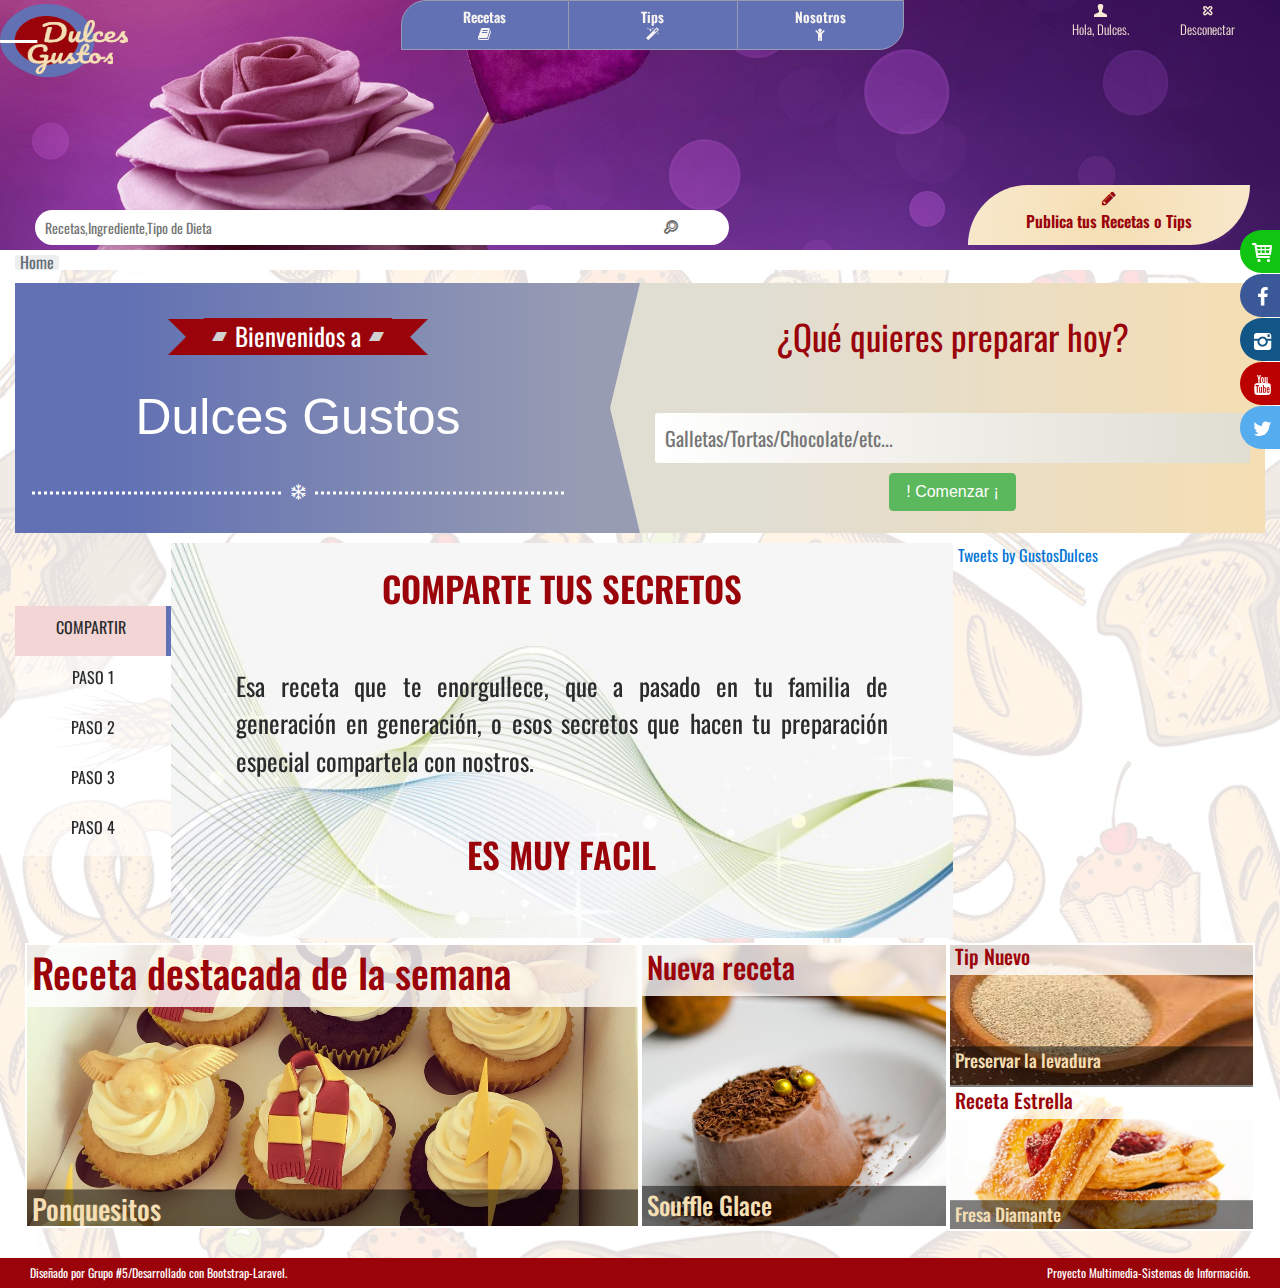
<file: indexuser.html>
<!DOCTYPE html>
<html>

<head>
    <meta charset="utf-8" />
    <meta http-equiv="X-UA-Compatible" content="IE=edge">
    <title>Dulces Gustos</title>
    <meta name="viewport" content="width=device-width, initial-scale=1">
    <link rel="stylesheet" type="text/css" media="screen" href="css/bootstrap.min.css">
    <link href="https://fonts.googleapis.com/css?family=Fontdiner+Swanky|Oswald:200,300,500,600" rel="stylesheet">
    <link rel="stylesheet" href="css/nav.css">
    <link rel="stylesheet" href="css/style.css">
    <link rel="stylesheet" href="css/fontello.css">
    <script src="js/tether.min.js"></script>
    <script src="js/jquery.min.js"></script>
    <script src="js/bootstrap.min.js"></script>

</head>

<body>
        <header class="container-fluid d-flex flex-column ">
                <!-- Menu Principal  para el tamaño LG-->
                <section class="row nav align-items-stretch  fixed-top " id="navs">
                    <section class="  contenedor-enlace align-items-stretch hidden-sm-down col-md-auto d-flex align-items-center justify-content-center justify-content-lg-start logo">
                        <a class="" href="indexuser.html">
                            <img src="img/logo.png" alt="Dulces Gustos">
                        </a>
                    </section>
                    <!-- ojooo-->
                    <section id="mini-menu" class="col-12 mini-menu buscar-1 hidden-md-up">
                        <form action="">
                            <section class="row no-gutters align-items-center">
                                <section class="columna col-10">
                                    <input type="text" name="" id="" placeholder="Recetas,Ingrediente,Tipo de Dieta">
                                </section>
                                <section class="columna col-2 align-items-center justify-content-center text-center">
                                    <button><i class="icon-search-outline"></i></button>
                                </section>
                            </section>
                        </form>
                    </section>
        
                    <section id="mini-menu" class="col-6 hidden-md-up mini-menu reg-usu align-items-stretch">
                        <a href="publicacion.html" class="d-flex  text-center  flex-column ">
                            <i class="icono icon-pencil"></i>
                            <span>Publica tus Recetas o Tips</span>
                        </a>
                    </section>
                    <!--Fin ojo-->
        
                    <nav id="mini-menu" class="  menu contenedor-enlace flex-wrap flex-md-nowrap mini-menu flex-wrap  d-flex col-12 col-md-5 ">
                        <a href="recetas.html" class="c-1 col-12 col-md-4 justify-content-center enlace d-flex align-items-center">
                            <section class="d-flex flex-column text-center">
                                <span>Recetas</span>
                                <i class="icono icon-book"></i>
                            </section>
                        </a>
                        <a href="tips.html" class="c-2 col-12 col-md-4 justify-content-center enlace d-flex align-items-center">
                            <section class="d-flex flex-column text-center">
                                <span>Tips</span>
                                <i class="icono icon-magic"></i>
                            </section>
                        </a>
                        <a href="nosotros.html" class="c-3 col-12 col-md-4 justify-content-center enlace d-flex align-items-center">
                            <section class="d-flex flex-column text-center">
                                <span>Nosotros</span>
                                <i class="icono icon-child"></i>
                            </section>
                        </a>
                    </nav>
                    <!-- AQUI VA LO QUE SE VA A MODIFICAR-->
                    <section id="mini-menu" class="col-6 icons mini-menu log  text-center col-md-1 d-flex align-items-stretch justify-content-center align-items-center colum-icons">
                        <a href="usuario.html"  class="d-flex  enlace align-items-center align-items-stretch flex-column ">
                            <i class="icono icon-user"></i>
                            <span>Hola, Dulces.</span>
                        </a>
                    </section>
                    <section id="mini-menu" class="col-12 icons mini-menu help  text-center col-md-1 d-flex align-items-stretch justify-content-center align-items-center colum-icons">
                        <a href="index.html"  class="d-flex  align-items-center align-items-stretch flex-column ">
                            <i class="icono icon-cancel-outline"></i>
                            <span>Desconectar</span>
                        </a>
                    </section>
                </section>
        
                <a href="#" class="fondo-enlace hidden-md-up" id="fondo-enlace"></a>
        
                <section class="row hidden-sm-down  extra-btn d-flex rounded-top justify-content-between align-items-stretch">
                    <section class="col-md-7 col-12 buscar  flex-wrap flex-sm-nowrap ">
                        <form action="">
                            <section class="row no-gutters align-items-center">
                                <section class="columna col-10">
                                    <input type="text" name="" id="" placeholder="Recetas,Ingrediente,Tipo de Dieta">
                                </section>
                                <section class="columna col-2">
                                    <button><i class="icon-search-outline"></i></button>
                                </section>
                            </section>
                        </form>
                    </section>
                    <section class="col-md-4 col-lg-3 col-12  reg-col d-flex align-items-stretch align-items-center">
                        <a class="registro d-flex flex-column text-center align-items-center" href="publicacion.html">
                            <i class="icono icon-pencil"></i>
                            <span>Publica tus Recetas o Tips</span>
        
                        </a>
                    </section>
                </section>
        
        
                <!-- Final del Menu Principal para el tamaño LG-->
                <section class="row btn-menu d-flex justify-content-between hidden-md-up ">
                    <a href="index.html" class="logo-menu col-2 d-flex flex-column justify-content-start">
                        <!--<span>DG</span>-->
                       <span>DG</span>
                    </a>
                    <a href="#" class="menu-icon col-10 d-flex flex-column justify-content-center align-items-end" id="btn-menus">
                        <i class="icon-menu-outline icon-lg"></i>
                    </a>
                </section>
        
                <aside id="Social-nav" class="social-nav sticky-container">
                    <ul>
                        <li class="shop">
                            <a href="#">
                                <i class="icon-basket-1"></i>
                                <span class="shop-text">Ver Tienda</span>
                            </a>
                        </li>
                        <li class="facebook">
                            <a href="https://www.facebook.com" target="_blank">
                                <i class="icon-facebook"></i>
                                <span class="name-social">Facebook</span>
                            </a>
                        </li>
                        <li class="instagram">
                            <a href="https://www.instagram.com" target="_blank">
                                <i class="icon-instagram"></i>
                                <span class="name-social">Instagram</span>
                            </a>
                        </li>
                        <li class="youtube">
                            <a href="https://www.youtube.com/" target="_blank">
                                <i class="icon-youtube"></i>
                                <span class="name-social">Youtube</span>
                            </a>
                        </li>
                        <li class="twitter">
                            <a href="https://twitter.com/GustosDulces" target="_blank">
                                <i class="icon-twitter"></i>
                                <span class="name-social">Twitter</span>
                            </a>
                        </li>
                    </ul>
                </aside>
                <!--FIn cambio-->
            </header>
    <main class="container-fluid">
        <section class="row bread-nav w-100">
            <nav aria-label=" col-12 breadcrumb w-100">
                <ol class="breadcrumb">
                    <li class="breadcrumb-item active" aria-current="page">Home</li>
                </ol>
            </nav>
        </section>

        <section id="prueba1" class="row  justify-content-center align-items-center">
            <section class="col-12 col-lg-6 welcome d-flex column-flex text-center align-items-center justify-content-center"
                id="welcome">
                <section class="row d-flex justify-content-center welcome-row">
                    <section class="col-12 justify-content-center align-items-end d-flex column-flex fil-inter">
                        <span class="welcome-text d-flex align-items-center"><i class="icon-bandcamp icon"></i>Bienvenidos
                            a<i class="icon icon-bandcamp "></i></span>
                    </section>

                    <section class="col-12 d-flex justify-content-center nombre-empresa-col">
                        <h1 class="nombre-empresa">Dulces Gustos</h1>
                    </section>
                    <section class="col base-nombre">
                        <i class="icon-snowflake-o ics"></i>
                    </section>
                </section>
            </section>

            <section class="col-12 col-lg-6 wwm col-quest d-flex column-flex text-center align-items-center justify-content-center"
                id="wwm">
                <section class="row quest-1 justify-content-center d-flex align-items-center">
                    <section class="col-12  justify-content-center align-items-end d-flex">
                        <span class="question-1">¿Qué quieres preparar hoy?</span>
                    </section>
                    <section class="col-12 ">
                        <section class="row no-gutters justify-content-center align-items-start">
                            <section class="col-12 bus-2 ">
                                <form action="">
                                    <input type="text" name="" id="" placeholder="Galletas/Tortas/Chocolate/etc...">
                                </form>
                            </section>
                            <section class="col-6">
                                <button class="btn btn-success" id="comenzar">! Comenzar ¡</button>
                            </section>
                        </section>
                    </section>
                </section>
            </section>

            <section class="col-12 hidden-xs-up wwm col-quest d-flex column-flex text-center align-items-center justify-content-center"
                id="wwm-1">
                <section class="row quest-1 justify-content-center d-flex align-items-center">
                    <section class="col-12  justify-content-center align-items-end d-flex">
                        <span class="question-1">¿Posee alguna alergia?</span>
                    </section>
                    <section class="col-12 ">
                        <section class="row no-gutters justify-content-between align-items-start">
                            <section class="col-12 bus-2 ">
                                <form action="">
                                    <input type="text" name="" id="" placeholder="Si/No">
                                </form>
                            </section>

                            <section class="col-3 next-step">
                                <button type="button" class="btn btn-danger  " id="step1-prev">
                                    <i class="icon-left-open-outline"></i>
                                </button>
                            </section>
                            <section class="col-3 next-step">
                                <button class="btn btn-success " id="step1-next">
                                    <i class="icon-right-open-outline"></i>
                                </button>
                            </section>
                        </section>
                    </section>
                </section>
            </section>

            <section class="col-12 hidden-xs-up wwm col-quest d-flex column-flex text-center align-items-center justify-content-center"
                id="wwm-2">
                <section class="row quest-1 justify-content-center d-flex align-items-center">
                    <section class="col-12  justify-content-center align-items-end d-flex">
                        <span class="question-1">¿Algun ingrediente adicional?</span>
                    </section>
                    <section class="col-12 ">
                        <section class="row no-gutters justify-content-between align-items-start">
                            <section class="col-12 bus-2 ">
                                <form action="">
                                    <input type="text" name="" id="" placeholder="Mani, Almendra, etc">
                                </form>
                            </section>

                            <section class="col-3 next-step">
                                <button type="button" class="btn btn-danger  " id="step2-prev">
                                    <i class="icon-left-open-outline"></i>
                                </button>
                            </section>
                            <section class="col-3 next-step">
                                <button class="btn btn-success " id="step2-next">
                                    <i class="icon-right-open-outline"></i>
                                </button>
                            </section>
                        </section>
                    </section>
                </section>
            </section>

            <section class="col-12 hidden-xs-up wwm col-quest d-flex column-flex text-center align-items-center justify-content-center"
                id="wwm-3">
                <section class="row quest-1 justify-content-center d-flex align-items-center">
                    <section class="col-12  justify-content-center align-items-end d-flex">
                        <span class="question-1">¿Algun ingrediente que no desee utilizar?</span>
                    </section>
                    <section class="col-12 ">
                        <section class="row no-gutters justify-content-between align-items-start">
                            <section class="col-12 bus-2 ">
                                <form action="">
                                    <input type="text" name="" id="" placeholder="Leche, Huevo, Azucar, etc">
                                </form>
                            </section>

                            <section class="col-3 next-step">
                                <button type="button" class="btn btn-danger  " id="step3-prev">
                                    <i class="icon-left-open-outline"></i>
                                </button>
                            </section>
                            <section class="col-3 next-step">
                                <button class="btn btn-success " id="step3-next">
                                    <i class="icon-right-open-outline"></i>
                                </button>
                            </section>
                        </section>
                    </section>
                </section>
            </section>

            <section class="col-12 hidden-xs-up wwm col-quest d-flex column-flex text-center align-items-center justify-content-center"
                id="wwm-4">
                <section class="row quest-1 justify-content-center d-flex align-items-center">
                    <section class="col-12  justify-content-center align-items-end d-flex">
                        <span class="question-1">¿Algun producto para gusto especifico?</span>
                    </section>
                    <section class="col-12 ">
                        <section class="row no-gutters justify-content-between align-items-start">
                            <section class="col-12 bus-2 ">
                                <form action="">
                                    <input type="text" name="" id="" placeholder="Diabetico, Fitness, Celiaco, etc">
                                </form>
                            </section>

                            <section class="col-3 next-step">
                                <button type="button" class="btn btn-danger  " id="step4-prev">
                                    <i class="icon-left-open-outline"></i>
                                </button>
                            </section>
                            <section class="col-3 next-step">
                                <a href="recetas.html">
                                    <button class="btn btn-success " id="step4-next">
                                        <i class="icon-right-open-outline"></i>
                                    </button>
                                </a>
                            </section>
                        </section>
                    </section>
                </section>
            </section>
        </section>

        <section class="row  ">
            <section class="col-12 col-lg-9 steps">
                <section class="row no-gutters d-flex carousel carousel-fade slide " id="principal-carousel" data-ride="carousel">
                    <ol class="col-2 carousel-list-items carousel-indicators justify-content-center d-flex  flex-wrap flex-column">
                        <li data-target="#principal-carousel" data-slid-to="0" data-interval="1" class="active d-flex justify-content-center align-items-center steps-items ">
                            <label>Compartir</label>
                        </li>
                        <li data-target="#principal-carousel" data-slid-to="1" data-interval="1" class="d-flex justify-content-center align-items-center steps-items ">
                            <label>PASO 1</label>
                        </li>
                        <li data-target="#principal-carousel" data-slid-to="2" data-interval="1" class="d-flex justify-content-center align-items-center steps-items ">
                            <label>PASO 2</label>
                        </li>
                        <li data-target="#principal-carousel" data-slid-to="3" data-interval="1" class="d-flex justify-content-center align-items-center steps-items ">
                            <label>PASO 3</label>
                        </li>
                        <li data-target="#principal-carousel" data-slid-to="4" data-interval="1" class="d-flex justify-content-center align-items-center steps-items ">
                            <label>PASO 4</label>
                        </li>
                    </ol>
                    <section class="col-10 carousel-inner carousel-canvas">
                        <section class="carousel-item  carousel-content content-0 active">
                            <article class="row no-gutters  d-flex justify-content-center">
                                <h4 class="col-12 text-center mt-3">Comparte tus Secretos</h4>
                                <p> Esa receta que te enorgullece, que a pasado en tu familia
                                    de generación en generación, o esos secretos que hacen tu
                                    preparación especial compartela con nostros.</p>
                                <h4 class="col-12 text-center">ES MUY FACIL</h4>
                            </article>
                        </section>

                        <section class="carousel-item  carousel-content content-1 ">
                            <section class="row  ">
                                <h5 class="col-12">Inicia sesión</h5>
                            </section>

                        </section>
                        <section class="carousel-item  carousel-content content-2 ">
                            <section class="row  ">
                                <h5 class="col-12">Compartir Recetas...</h5>
                            </section>
                        </section>
                        <section class="carousel-item  carousel-content content-3 ">
                            <section class="row  ">
                                <h5 class="col-12">Completa los campos</h5>
                            </section>
                        </section>
                        <section class="carousel-item  carousel-content content-4 ">
                            <section class="row  ">
                                <h5 class="col-12">Compartir </h5>
                            </section>
                        </section>
                    </section>
                </section>
            </section>
            <section class="hidden-md-down col-lg-3 content-twitter">
                <a class="twitter-timeline" href="https://twitter.com/GustosDulces?ref_src=twsrc%5Etfw">Tweets by
                    GustosDulces</a>
                <script async src="https://platform.twitter.com/widgets.js" charset="utf-8"></script>
            </section>
        </section>

        <section class="row d-flex notices">
            <section class=" col-6  receta-destacada hero-image">
                <a href="#" class="d-flex justify-content-between flex-column align-items-between">
                    <header class="hero-title">
                        <h1> Receta destacada de la semana</h1>
                    </header>

                    <footer class="hero-text">
                        <h3 class="title">Ponquesitos</h3>
                        <p class="info-receta">Dulces gustos comparte la receta de ponquesitos con una gran variedad de sabores y colores.!</p>
                    </footer>
                </a>
            </section>

            <section class="col-6 col-md-3 hero-image receta-nueva">
                <a href="#" class="d-flex justify-content-between wrap flex-column align-items-between">
                    <header class="hero-title">
                        <h1> Nueva receta</h1>
                    </header>

                    <footer class="hero-text">
                        <h3 class="title">Souffle Glace</h3>
                        <p class="info-receta">Souffle Glace es un postre muy delicioso, con un solo bocado endulzas la vida.!</p>
                    </footer>
                </a>
            </section>

            <section class="col-12 col-md-3 col-mini-sec d-flex flex-column">
                <section class="row mini-sec d-flex">
                    <section class="col-12 hero-image tips-nuevo">
                        <a href="tips.html" class="d-flex justify-content-between wrap flex-column align-items-between">
                            <header class="hero-title">
                                <h1> Tip Nuevo</h1>
                            </header>

                            <footer class="hero-text">
                                <h3 class="title">Preservar la levadura</h3>
                                <p class="info-receta">El cuidado de la levadura ayuda en el momento de preparar cualuier pan. </p>
                            </footer>
                        </a>
                    </section>
                    <section class="col-12 hero-image receta-estrella">
                        <a href="receta.html" class="d-flex justify-content-between wrap flex-column align-items-between">
                            <header class="hero-title">
                                <h1> Receta Estrella</h1>
                            </header>

                            <footer class="hero-text">
                                <h3 class="title">Fresa Diamante</h3>
                                <p class="info-receta">Una delicia a base de hojaldre. </p>
                            </footer>
                        </a>
                    </section>
                </section>
            </section>
        </section>
    </main>
    <footer class="container-fluid ">
        <section class="row ">
            <section class="col-6">
                <span>Diseñado por Grupo #5/Desarrollado con Bootstrap-Laravel.</span>
            </section>
            <section class="col-6 d-flex justify-content-end">
                <span>Proyecto Multimedia-Sistemas de Información.</span>
            </section>
        </section>
    </footer>
    <script src="js/principal.js"></script>
    <script src="js/nav.js"></script>
</body>

</html>
</file>
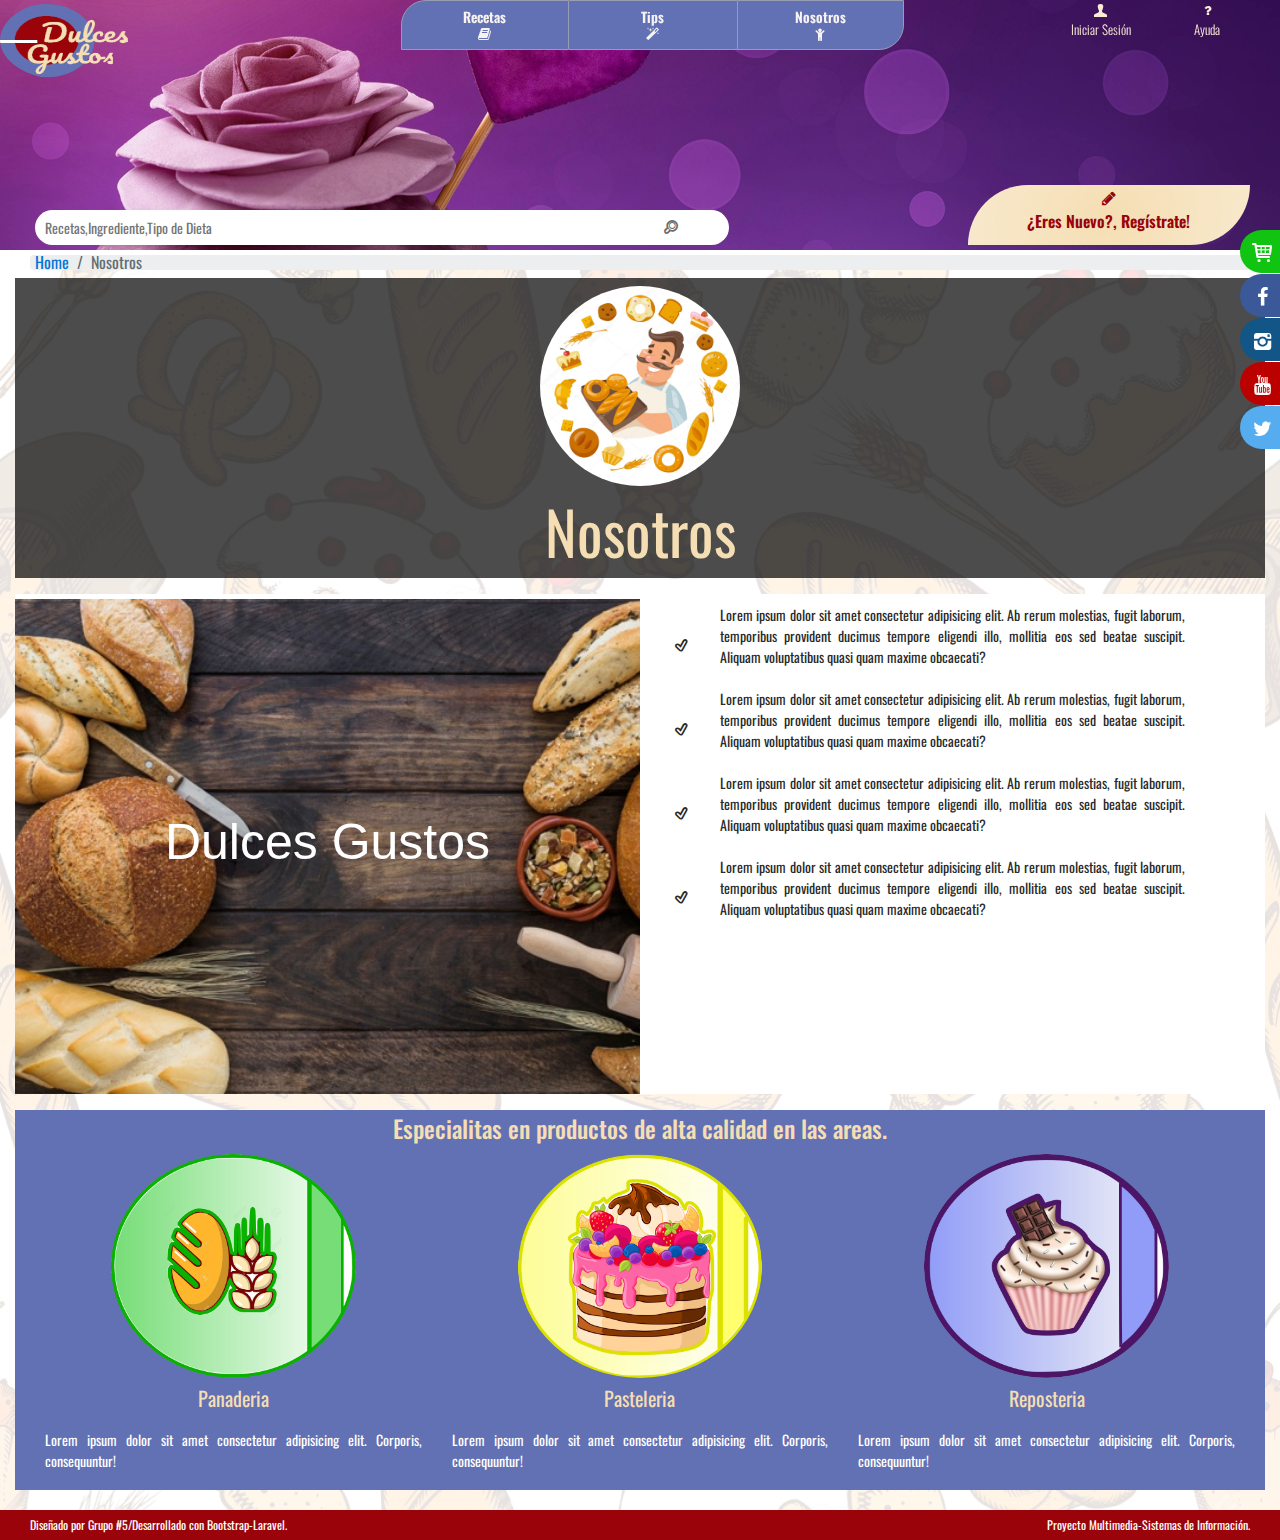
<file: nosotros.html>
<!DOCTYPE html>
<html>

<head>
    <meta charset="utf-8" />
    <meta http-equiv="X-UA-Compatible" content="IE=edge">
    <title>Dulces Gustos - Nosotros</title>
    <meta name="viewport" content="width=device-width, initial-scale=1">
    <link href="https://fonts.googleapis.com/css?family=Fontdiner+Swanky|Oswald:200,300,500,600" rel="stylesheet">
    <link rel="stylesheet" href="css/bootstrap.min.css" />
    <link rel="stylesheet" href="css/nav.css">
    <link rel="stylesheet" href="css/fontello.css">
    <link rel="stylesheet" href="css/nostros.css">
    <script src="js/tether.min.js"></script>
    <script src="js/jquery.min.js"></script>
    <script src="js/bootstrap.min.js"></script>
</head>

<body>
        <header class="container-fluid d-flex flex-column ">
                <!-- Menu Principal  para el tamaño LG-->
                <section class="row nav align-items-stretch  fixed-top " id="navs">
                    <section class="  contenedor-enlace align-items-stretch hidden-sm-down col-md-auto d-flex align-items-center justify-content-center justify-content-lg-start logo">
                        <a class="" href="index.html">
                            <img src="img/logo.png" alt="Dulces Gustos">
                        </a>
                    </section>
                    <!-- ojooo-->
                    <section id="mini-menu" class="col-12 mini-menu buscar-1 hidden-md-up">
                        <form action="">
                            <section class="row no-gutters align-items-center">
                                <section class="columna col-10">
                                    <input type="text" name="" id="" placeholder="Recetas,Ingrediente,Tipo de Dieta">
                                </section>
                                <section class="columna col-2 align-items-center justify-content-center text-center">
                                    <button><i class="icon-search-outline"></i></button>
                                </section>
                            </section>
                        </form>
                    </section>
        
                    <section id="mini-menu" class="col-6 hidden-md-up mini-menu reg-usu align-items-stretch">
                        <a href="registro.html" class="d-flex  text-center  flex-column ">
                            <i class="icono icon-pencil"></i>
                            <span>¿Eres Nuevo?, Regístrate!!</span>
                        </a>
                    </section>
                    <!--Fin ojo-->
        
                    <nav id="mini-menu" class="  menu contenedor-enlace flex-wrap flex-md-nowrap mini-menu flex-wrap  d-flex col-12 col-md-5 ">
                        <a href="recetas.html" class="c-1 col-12 col-md-4 justify-content-center enlace d-flex align-items-center">
                            <section class="d-flex flex-column text-center">
                                <span>Recetas</span>
                                <i class="icono icon-book"></i>
                            </section>
                        </a>
                        <a href="tips.html" class="c-2 col-12 col-md-4 justify-content-center enlace d-flex align-items-center">
                            <section class="d-flex flex-column text-center">
                                <span>Tips</span>
                                <i class="icono icon-magic"></i>
                            </section>
                        </a>
                        <a href="nosotros.html" class="c-3 col-12 col-md-4 justify-content-center enlace d-flex align-items-center">
                            <section class="d-flex flex-column text-center">
                                <span>Nosotros</span>
                                <i class="icono icon-child"></i>
                            </section>
                        </a>
                    </nav>
                    <!-- AQUI VA LO QUE SE VA A MODIFICAR-->
                    <section id="mini-menu" class="col-6 icons mini-menu log  text-center col-md-1 d-flex align-items-stretch justify-content-center align-items-center colum-icons">
                        <a href="#" data-toggle="modal" data-target="#login" class="d-flex  enlace align-items-center align-items-stretch flex-column ">
                            <i class="icono icon-user"></i>
                            <span>Iniciar Sesión</span>
                        </a>
                    </section>
                    <section id="mini-menu" class="col-12 icons mini-menu help  text-center col-md-1 d-flex align-items-stretch justify-content-center align-items-center colum-icons">
                        <a href="#" data-toggle="modal" data-target="#help" class="d-flex  align-items-center align-items-stretch flex-column ">
                            <i class="icono icon-help"></i>
                            <span>Ayuda</span>
                        </a>
                    </section>
                </section>
        
                <a href="#" class="fondo-enlace hidden-md-up" id="fondo-enlace"></a>
        
                <section class="row hidden-sm-down  extra-btn d-flex rounded-top justify-content-between align-items-stretch">
                    <section class="col-md-7 col-12 buscar  flex-wrap flex-sm-nowrap ">
                        <form action="">
                            <section class="row no-gutters align-items-center">
                                <section class="columna col-10">
                                    <input type="text" name="" id="" placeholder="Recetas,Ingrediente,Tipo de Dieta">
                                </section>
                                <section class="columna col-2">
                                    <button><i class="icon-search-outline"></i></button>
                                </section>
                            </section>
                        </form>
                    </section>
                    <section class="col-md-4 col-lg-3 col-12  reg-col d-flex align-items-stretch align-items-center">
                        <a class="registro d-flex flex-column text-center align-items-center" href="registro.html">
                            <i class="icono icon-pencil"></i>
                            <span>¿Eres Nuevo?, Regístrate!</span>
        
                        </a>
                    </section>
                </section>
        
        
                <!-- Final del Menu Principal para el tamaño LG-->
                <section class="row btn-menu d-flex justify-content-between hidden-md-up ">
                    <a href="index.html" class="logo-menu col-2 d-flex flex-column justify-content-start">
                        <!--<span>DG</span>-->
                       <span>DG</span>
                    </a>
                    <a href="#" class="menu-icon col-10 d-flex flex-column justify-content-center align-items-end" id="btn-menus">
                        <i class="icon-menu-outline icon-lg"></i>
                    </a>
                </section>
        
                <aside id="Social-nav" class="social-nav sticky-container">
                    <ul>
                        <li class="shop">
                            <a href="#">
                                <i class="icon-basket-1"></i>
                                <span class="shop-text">Ver Tienda</span>
                            </a>
                        </li>
                        <li class="facebook">
                            <a href="https://www.facebook.com" target="_blank">
                                <i class="icon-facebook"></i>
                                <span class="name-social">Facebook</span>
                            </a>
                        </li>
                        <li class="instagram">
                            <a href="https://www.instagram.com" target="_blank">
                                <i class="icon-instagram"></i>
                                <span class="name-social">Instagram</span>
                            </a>
                        </li>
                        <li class="youtube">
                            <a href="https://www.youtube.com/" target="_blank">
                                <i class="icon-youtube"></i>
                                <span class="name-social">Youtube</span>
                            </a>
                        </li>
                        <li class="twitter">
                            <a href="https://twitter.com/GustosDulces" target="_blank">
                                <i class="icon-twitter"></i>
                                <span class="name-social">Twitter</span>
                            </a>
                        </li>
                    </ul>
                </aside>
        
                <section class="row modal fade" id="login" tabindex="-1" role="dialog" aria-labelledby="myModalLabel"
                    aria-hidden="true">
                    <section class="col-12 modal-dialog" roles="document">
                        <section class="modal-content">
                            <section class="modal-header d-flex justify-content-center">
                                <h4 class="modal-title" id="myModalLabel">Inicio de Sesión</h4>
                                
                            </section>
                            <section class="modal-body login">
                                <form action="">
                                    <section class="form-group">
                                        <label for="email" class="form-check-label pl-1">Correo</label>
                                        <input class="form-control" type="email" name="email" id="email" placeholder="example@dulcesgustos.mail"
                                            required>
                                    </section>
                                    <section class="form-group">
                                        <label for="pass" class="form-check-label pl-1">Clave</label>
                                        <input class="form-control" type="password" name="pass" id="pass" placeholder="Contraseña"
                                            required>
                                    </section>
                                    <section class="d-flex justify-content-between">
                                        <a href="registro.html">¿No estas Registrado?</a>
                                        <a href="#">¿Olvidaste tu Clave?</a>
                                    </section>
                                    <section class="d-flex justify-content-around">
                                        <a class="btn btn-success" href="indexadmin.html">Iniciar Admin</a>
                                        <a class="btn btn-info" href="indexusuario.html">Iniciar Usuario</a>
                                    </section>
                                </form>
                            </section>
                        </section>
                    </section>
                </section>
        
                <!--Ojo cambio-->
                <section class="row modal fade" id="help" tabindex="-1" role="dialog" aria-labelledby="myModalLabel"
                    aria-hidden="true">
                    <section class="col-12 modal-dialog" roles="document">
                        <section class="modal-content help-modal">
                            <section class="modal-header d-flex justify-content-center">
                                <h4 class="modal-title" id="myModalLabel">Ayuda</h4>
                            </section>
                            <section class="modal-body">
                                <h3>Si necesitas ayuda, Contáctanos</h3>
                                <form action="">
                                    <section class="form-group">
                                        <label for="email-contacto" class="form-check-label pl-1">Correo</label>
                                        <input class="form-control" type="email-contacto" name="email-contacto" id="email-contacto"
                                            placeholder="Tu Correo" required>
                                    </section>
                                    <section class="form-group">
                                        <label for="asunto" class="form-check-label pl-1">Asunto</label>
                                        <input class="form-control" type="asunto" name="asunto" id="asunto" placeholder="Asunto."
                                            required>
                                    </section>
                                    <section class="form-group">
                                        <label for="descr" class="form-check-label pl-1">Descripción: </label>
                                        <textarea name="descr" id="descr" maxlength="50" class="form-control noresize"></textarea>
                                    </section>
        
                                    <button type="button" class="btn btn-success">Enviar</button>
        
                                </form>
                            </section>
                        </section>
                    </section>
                </section>
                <!--FIn cambio-->
            </header>

    <main class="container-fluid">
        <section class="row bread-nav w-100">
            <nav aria-label="breadcrumb " class="col-12 w-100">
                <ol class="breadcrumb">
                    <li class="breadcrumb-item"><a href="index.html">Home</a></li>
                    <li class="breadcrumb-item active" aria-current="page">Nosotros</li>
                </ol>
            </nav>
        </section>
        <section id="prueba1" class="row no-gutters  sobre-nosotros">
            <section class="col-12 flex-column sobre-nosotros-col d-flex justify-content-center align-items-center ">
                <img src="img/nosotros-img.jpg" alt="">
                <span>Nosotros</span>
            </section>

        </section>

        <section class="row  content-1 mt-3">
            <section class="col-6 d-flex img-nosotros1 justify-content-center align-items-center">
                <h1 class="title">Dulces Gustos</h1>
            </section>
            <section class="col-6  d-block">
                <section class="row">
                    <section class="col-1 d-flex align-items-center"><i class="icon-ok-outline"></i></section>
                    <section class="col-10">
                        <p class="img-info">Lorem ipsum dolor sit amet consectetur adipisicing elit. Ab rerum
                            molestias, fugit laborum, temporibus provident ducimus tempore eligendi illo, mollitia eos
                            sed beatae suscipit. Aliquam voluptatibus quasi quam maxime obcaecati?</p>
                    </section>
                </section>
                <section class="row">
                    <section class="col-1 d-flex align-items-center"><i class="icon-ok-outline"></i></section>
                    <section class="col-10">
                        <p class="img-info">Lorem ipsum dolor sit amet consectetur adipisicing elit. Ab rerum
                            molestias, fugit laborum, temporibus provident ducimus tempore eligendi illo, mollitia eos
                            sed beatae suscipit. Aliquam voluptatibus quasi quam maxime obcaecati?</p>
                    </section>
                </section>
                <section class="row">
                    <section class="col-1 d-flex align-items-center"><i class="icon-ok-outline"></i></section>
                    <section class="col-10">
                        <p class="img-info">Lorem ipsum dolor sit amet consectetur adipisicing elit. Ab rerum
                            molestias, fugit laborum, temporibus provident ducimus tempore eligendi illo, mollitia eos
                            sed beatae suscipit. Aliquam voluptatibus quasi quam maxime obcaecati?</p>
                    </section>
                </section>
                <section class="row">
                    <section class="col-1 d-flex align-items-center"><i class="icon-ok-outline"></i></section>
                    <section class="col-10">
                        <p class="img-info">Lorem ipsum dolor sit amet consectetur adipisicing elit. Ab rerum
                            molestias, fugit laborum, temporibus provident ducimus tempore eligendi illo, mollitia eos
                            sed beatae suscipit. Aliquam voluptatibus quasi quam maxime obcaecati?</p>
                    </section>
                </section>
            </section>
        </section>

        <section class=" row content-2 mt-3">
            <section class="col-12 text-center">
                <h4>Especialitas en productos de alta calidad en las areas.</h4>
            </section>
            <section class="col-12 ">
                <section class="row content-2-img d-flex justify-content-around">
                    <section class="col-4 img-1 text-center">
                        <img src="img/pan.png" alt="pan">
                        <p class="img-title">Panaderia</p>
                        <p class="img-info"> Lorem ipsum dolor sit amet consectetur adipisicing elit. Corporis,
                            consequuntur!</p>
                    </section>
                    <section class="col-4 img-2 text-center">
                        <img src="img/repostery.png" alt="pan">
                        <p class="img-title">Pasteleria</p>
                        <p class="img-info"> Lorem ipsum dolor sit amet consectetur adipisicing elit. Corporis,
                            consequuntur!</p>

                    </section>
                    <section class="col-4 img-3 text-center">
                        <img src="img/cake.png" alt="pan">
                        <p class="img-title">Reposteria</p>
                        <p class="img-info"> Lorem ipsum dolor sit amet consectetur adipisicing elit. Corporis,
                            consequuntur!</p>

                    </section>

                </section>
            </section>
        </section>
    </main>

    <footer class="container-fluid  ">
        <section class="row ">
            <section class="col-6">
                <span>Diseñado por Grupo #5/Desarrollado con Bootstrap-Laravel.</span>
            </section>
            <section class="col-6 d-flex justify-content-end">
                <span>Proyecto Multimedia-Sistemas de Información.</span>
            </section>
        </section>
    </footer>
    <script src="js/nav.js"></script>
</body>

</html>
</file>
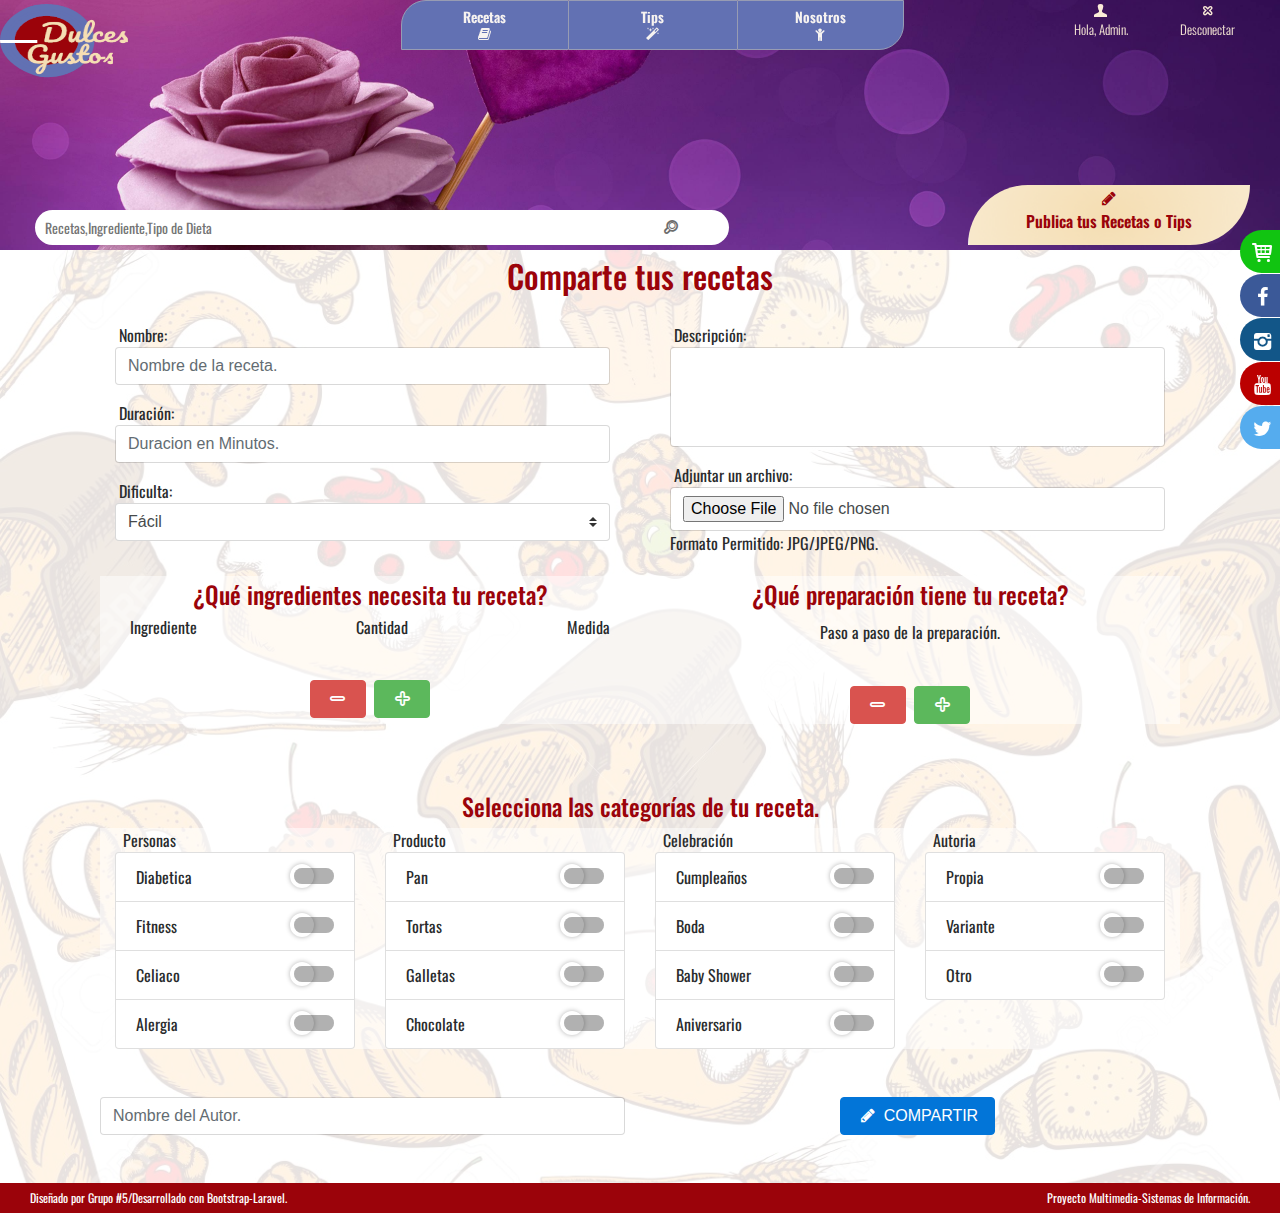
<file: publicacion.html>
<!DOCTYPE html>
<html>

<head>
    <meta charset="utf-8" />
    <meta http-equiv="X-UA-Compatible" content="IE=edge">
    <title>Dulces Gustos - Publica tu Receta</title>
    <meta name="viewport" content="width=device-width, initial-scale=1">
    <link rel="stylesheet" type="text/css" media="screen" href="css/bootstrap.min.css" />
    <link rel="stylesheet" href="css/fontello.css">
    <link rel="stylesheet" href="css/publicar.css">
    <link href="https://fonts.googleapis.com/css?family=Fontdiner+Swanky|Oswald:200,300,500,600" rel="stylesheet">
    <script src="js/tether.min.js"></script>
    <script src="js/jquery.min.js"></script>
    <link rel="stylesheet" href="css/nav.css">
    <script src="js/bootstrap.min.js"></script>
</head>

<body>

        <header class="container-fluid d-flex flex-column ">
                <!-- Menu Principal  para el tamaño LG-->
                <section class="row nav align-items-stretch  fixed-top " id="navs">
                    <section class="  contenedor-enlace align-items-stretch hidden-sm-down col-md-auto d-flex align-items-center justify-content-center justify-content-lg-start logo">
                        <a class="" href="index.html">
                            <img src="img/logo.png" alt="Dulces Gustos">
                        </a>
                    </section>
                    <!-- ojooo-->
                    <section id="mini-menu" class="col-12 mini-menu buscar-1 hidden-md-up">
                        <form action="">
                            <section class="row no-gutters align-items-center">
                                <section class="columna col-10">
                                    <input type="text" name="" id="" placeholder="Recetas,Ingrediente,Tipo de Dieta">
                                </section>
                                <section class="columna col-2 align-items-center justify-content-center text-center">
                                    <button><i class="icon-search-outline"></i></button>
                                </section>
                            </section>
                        </form>
                    </section>
        
                    <section id="mini-menu" class="col-6 hidden-md-up mini-menu reg-usu align-items-stretch">
                        <a href="publicacion.html" class="d-flex  text-center  flex-column ">
                            <i class="icono icon-pencil"></i>
                            <span>Publica tus Recetas o Tips</span>
                        </a>
                    </section>
                    <!--Fin ojo-->
        
                    <nav id="mini-menu" class="  menu contenedor-enlace flex-wrap flex-md-nowrap mini-menu flex-wrap  d-flex col-12 col-md-5 ">
                        <a href="recetas.html" class="c-1 col-12 col-md-4 justify-content-center enlace d-flex align-items-center">
                            <section class="d-flex flex-column text-center">
                                <span>Recetas</span>
                                <i class="icono icon-book"></i>
                            </section>
                        </a>
                        <a href="tips.html" class="c-2 col-12 col-md-4 justify-content-center enlace d-flex align-items-center">
                            <section class="d-flex flex-column text-center">
                                <span>Tips</span>
                                <i class="icono icon-magic"></i>
                            </section>
                        </a>
                        <a href="nosotros.html" class="c-3 col-12 col-md-4 justify-content-center enlace d-flex align-items-center">
                            <section class="d-flex flex-column text-center">
                                <span>Nosotros</span>
                                <i class="icono icon-child"></i>
                            </section>
                        </a>
                    </nav>
                    <!-- AQUI VA LO QUE SE VA A MODIFICAR-->
                    <section id="mini-menu" class="col-6 icons mini-menu log  text-center col-md-1 d-flex align-items-stretch justify-content-center align-items-center colum-icons">
                        <a href="administracion.html"  class="d-flex  enlace align-items-center align-items-stretch flex-column ">
                            <i class="icono icon-user"></i>
                            <span>Hola, Admin.</span>
                        </a>
                    </section>
                    <section id="mini-menu" class="col-12 icons mini-menu help  text-center col-md-1 d-flex align-items-stretch justify-content-center align-items-center colum-icons">
                        <a href="index.html"  class="d-flex  align-items-center align-items-stretch flex-column ">
                            <i class="icono icon-cancel-outline"></i>
                            <span>Desconectar</span>
                        </a>
                    </section>
                </section>
        
                <a href="#" class="fondo-enlace hidden-md-up" id="fondo-enlace"></a>
        
                <section class="row hidden-sm-down  extra-btn d-flex rounded-top justify-content-between align-items-stretch">
                    <section class="col-md-7 col-12 buscar  flex-wrap flex-sm-nowrap ">
                        <form action="">
                            <section class="row no-gutters align-items-center">
                                <section class="columna col-10">
                                    <input type="text" name="" id="" placeholder="Recetas,Ingrediente,Tipo de Dieta">
                                </section>
                                <section class="columna col-2">
                                    <button><i class="icon-search-outline"></i></button>
                                </section>
                            </section>
                        </form>
                    </section>
                    <section class="col-md-4 col-lg-3 col-12  reg-col d-flex align-items-stretch align-items-center">
                        <a class="registro d-flex flex-column text-center align-items-center" href="publicacion.html">
                            <i class="icono icon-pencil"></i>
                            <span>Publica tus Recetas o Tips</span>
        
                        </a>
                    </section>
                </section>
        
        
                <!-- Final del Menu Principal para el tamaño LG-->
                <section class="row btn-menu d-flex justify-content-between hidden-md-up ">
                    <a href="index.html" class="logo-menu col-2 d-flex flex-column justify-content-start">
                        <!--<span>DG</span>-->
                       <span>DG</span>
                    </a>
                    <a href="#" class="menu-icon col-10 d-flex flex-column justify-content-center align-items-end" id="btn-menus">
                        <i class="icon-menu-outline icon-lg"></i>
                    </a>
                </section>
        
                <aside id="Social-nav" class="social-nav sticky-container">
                    <ul>
                        <li class="shop">
                            <a href="#">
                                <i class="icon-basket-1"></i>
                                <span class="shop-text">Ver Tienda</span>
                            </a>
                        </li>
                        <li class="facebook">
                            <a href="https://www.facebook.com" target="_blank">
                                <i class="icon-facebook"></i>
                                <span class="name-social">Facebook</span>
                            </a>
                        </li>
                        <li class="instagram">
                            <a href="https://www.instagram.com" target="_blank">
                                <i class="icon-instagram"></i>
                                <span class="name-social">Instagram</span>
                            </a>
                        </li>
                        <li class="youtube">
                            <a href="https://www.youtube.com/" target="_blank">
                                <i class="icon-youtube"></i>
                                <span class="name-social">Youtube</span>
                            </a>
                        </li>
                        <li class="twitter">
                            <a href="https://twitter.com/GustosDulces" target="_blank">
                                <i class="icon-twitter"></i>
                                <span class="name-social">Twitter</span>
                            </a>
                        </li>
                    </ul>
                </aside>
                <!--FIn cambio-->
            </header>

    <main class="container mb-5">
        <section class="row mb-2" id="prueba1">
            <header class="col-12 d-flex justify-content-center align-items-center">
                <h2 class="title"> Comparte tus recetas</h2>
            </header>
        </section>
        <form action="" class="row d-flex justify-content-center">
            <section class=" col-12 col-lg-6">
                <section class="row mb-2">
                    <section class="form-group col-12">
                        <label for="nombre" class="form-check-label pl-1">Nombre: </label>
                        <input type="text" name="nombre" class="form-control" id="nombre" placeholder="Nombre de la receta."
                            required>
                    </section>
                    <section class="form-group col-12">
                        <label for="duracion" class="form-check-label pl-1">Duración: </label>
                        <input type="text" name="duracion" class="form-control" id="duracion" placeholder="Duracion en Minutos."
                            required>
                    </section>
                    <section class="form-group col-12">
                        <label for="dif" class="form-check-label pl-1">Dificulta:</label>
                        <select name="dif" class=" form-control custom-select" id="dif" required>
                            <option value="facil">Fácil</option>
                            <option value="media">Media</option>
                            <option value="dificil">Difícil</option>
                        </select>
                    </section>
                </section>
            </section>
            <section class=" col-lg-6 col-12 d-lg-flex justify-content-between">
                <section class="row ">
                    <section class="col-12 descrip form-group">
                        <label for="descr" class="form-check-label pl-1">Descripción: </label>
                        <textarea name="descr" id="descr" maxlength="50" class="form-control noresize"></textarea>
                    </section>
                    <section class="col-12">
                        <label for="foto" class="form-check-label pl-1">Adjuntar un archivo:</label>
                        <input type="file" class="form-control" name="foto" id="foto" required>
                        <p class="help-block">Formato Permitido: JPG/JPEG/PNG.</p>
                    </section>
                </section>
            </section>
            <section class="col-12 mb-3">
                <section class="row">
                    <section class="col-lg-6 col-12">
                        <section class="row">
                            <section class="col-12 d-flex justify-content-center">
                                <h4 class="title">¿Qué ingredientes necesita tu receta?</h4>
                            </section>
                            <section class=" col-12 d-flex justify-content-between">
                                <p>Ingrediente</p>
                                <p>Cantidad</p>
                                <p>Medida</p>
                            </section>
                        </section>
                        <section class="col-12 mt-2 p-0 prueba" id="ingred">
                        </section>
                        <section class="col-12 d-flex mt-3 justify-content-center">
                            <button class="btn btn-danger btn-circle mr-1" type="button" onclick="delIngrediente()" id="btn-tool"
                                data-toggle="tooltip" data-placement="bottom" title="Eliminar Ingrediente."><i class="icon-minus-outline"></i></button>
                            <button class="btn btn-success btn-circle ml-1" type="button" onclick="addIngrediente()" id="btn-tool"
                                data-toggle="tooltip" data-placement="bottom" title="Añadir Ingrediente."><i class="icon-plus-outline "></i></button>
                        </section>
                    </section>

                    <section class="col-lg-6 col-12">
                        <section class="row">
                            <section class="col-12 text-center">
                                <h4>¿Qué preparación tiene tu receta?</h4>
                            </section>
                        </section>
                        <section class="row">
                            <section class=" col-12 text-center">
                                <p>Paso a paso de la preparación.</p>
                            </section>
                        </section>
                        <section class="row" id="pasos-receta">
                        </section>

                        <section class="row">
                            <section class="col-12 d-flex mt-3 justify-content-center">
                                <button class="btn btn-danger btn-circle mr-1" type="button" onclick="delPasos()" id="btn-tool"
                                    data-toggle="tooltip" data-placement="bottom" title="Eliminar Paso."><i class="icon-minus-outline"></i></button>
                                <button class="btn btn-success btn-circle ml-1" type="button" onclick="addPasos()" id="btn-tool"
                                    data-toggle="tooltip" data-placement="bottom" title="Añadir Paso."><i class="icon-plus-outline "></i></button>
                            </section>
                        </section>

                    </section>

                </section>

            </section>

            <section class="col-12 my-5">
                <section class="row">
                    <section class="col-12 text-center">
                        <h4>Selecciona las categorías de tu receta.</h4>
                    </section>
                    <section class="panel panel-default col-3">
                        <!-- Default panel contents -->
                        <div class="panel-heading pl-2">Personas</div>

                        <!-- List group -->
                        <ul class="list-group">
                            <li class="list-group-item d-flex justify-content-between">
                                <label class="form-check-label pl-0" for="diabetica">Diabetica</label>
                                <div class="material-switch pull-right">
                                    <input class="form-control" id="diabetica" name="someSwitchOption001" type="checkbox" />
                                    <label for="diabetica" class="badge-primary"></label>
                                </div>
                            </li>
                            <li class="list-group-item d-flex justify-content-between">
                                <label class="form-check-label pl-0" for="fitness">Fitness</label>
                                <div class="material-switch pull-right">
                                    <input class="form-control" id="fitness" name="someSwitchOption001" type="checkbox" />
                                    <label for="fitness" class="badge-primary"></label>
                                </div>
                            </li>
                            <li class="list-group-item d-flex justify-content-between">
                                <label class="form-check-label pl-0" for="celiaco">Celiaco</label>
                                <div class="material-switch pull-right">
                                    <input class="form-control" id="celiaco" name="someSwitchOption001" type="checkbox" />
                                    <label for="celiaco" class="badge-primary"></label>
                                </div>
                            </li>
                            <li class="list-group-item d-flex justify-content-between">
                                <label class="form-check-label pl-0" for="alergia">Alergia</label>
                                <div class="material-switch pull-right">
                                    <input class="form-control" id="alergia" name="someSwitchOption001" type="checkbox" />
                                    <label for="alergia" class="badge-primary"></label>
                                </div>
                            </li>
                        </ul>
                    </section>
                    <section class="panel panel-default col-3">
                        <!-- Default panel contents -->
                        <div class="panel-heading pl-2">Producto</div>

                        <!-- List group -->
                        <ul class="list-group">
                            <li class="list-group-item d-flex justify-content-between">
                                <label class="form-check-label pl-0" for="pan">Pan</label>
                                <div class="material-switch pull-right">
                                    <input class="form-control" id="pan" name="someSwitchOption001" type="checkbox" />
                                    <label for="pan" class="badge-primary"></label>
                                </div>
                            </li>
                            <li class="list-group-item d-flex justify-content-between">
                                <label class="form-check-label pl-0" for="tortas">Tortas</label>
                                <div class="material-switch pull-right">
                                    <input class="form-control" id="tortas" name="someSwitchOption001" type="checkbox" />
                                    <label for="tortas" class="badge-primary"></label>
                                </div>
                            </li>
                            <li class="list-group-item d-flex justify-content-between">
                                <label class="form-check-label pl-0" for="galletas">Galletas</label>
                                <div class="material-switch pull-right">
                                    <input class="form-control" id="galletas" name="someSwitchOption001" type="checkbox" />
                                    <label for="galletas" class="badge-primary"></label>
                                </div>
                            </li>
                            <li class="list-group-item d-flex justify-content-between">
                                <label class="form-check-label pl-0" for="chocolate">Chocolate</label>
                                <div class="material-switch pull-right">
                                    <input class="form-control" id="chocolate" name="someSwitchOption001" type="checkbox" />
                                    <label for="chocolate" class="badge-primary"></label>
                                </div>
                            </li>
                        </ul>
                    </section>
                    <section class="panel panel-default col-3">
                        <!-- Default panel contents -->
                        <div class="panel-heading pl-2">Celebración</div>

                        <!-- List group -->
                        <ul class="list-group">
                            <li class="list-group-item d-flex justify-content-between">
                                <label class="form-check-label pl-0" for="cumpleaños">Cumpleaños</label>
                                <div class="material-switch pull-right">
                                    <input class="form-control" id="cumpleaños" name="someSwitchOption001" type="checkbox" />
                                    <label for="cumpleaños" class="badge-primary"></label>
                                </div>
                            </li>
                            <li class="list-group-item d-flex justify-content-between">
                                <label class="form-check-label pl-0" for="boda">Boda</label>
                                <div class="material-switch pull-right">
                                    <input class="form-control" id="boda" name="someSwitchOption001" type="checkbox" />
                                    <label for="boda" class="badge-primary"></label>
                                </div>
                            </li>
                            <li class="list-group-item d-flex justify-content-between">
                                <label class="form-check-label pl-0" for="baby-shower">Baby Shower</label>
                                <div class="material-switch pull-right">
                                    <input class="form-control" id="baby-shower" name="someSwitchOption001" type="checkbox" />
                                    <label for="baby-shower" class="badge-primary"></label>
                                </div>
                            </li>
                            <li class="list-group-item d-flex justify-content-between">
                                <label class="form-check-label pl-0" for="aniversario">Aniversario</label>
                                <div class="material-switch pull-right">
                                    <input class="form-control" id="aniversario" name="someSwitchOption001" type="checkbox" />
                                    <label for="aniversario" class="badge-primary"></label>
                                </div>
                            </li>
                        </ul>
                    </section>
                    <section class="panel panel-default col-3">
                        <!-- Default panel contents -->
                        <div class="panel-heading pl-2">Autoria</div>

                        <!-- List group -->
                        <ul class="list-group">
                            <li class="list-group-item d-flex justify-content-between">
                                <label class="form-check-label pl-0" for="propia">Propia</label>
                                <div class="material-switch pull-right">
                                    <input class="form-control" id="propia" name="someSwitchOption001" type="checkbox" />
                                    <label for="propia" class="badge-primary"></label>
                                </div>
                            </li>
                            <li class="list-group-item d-flex justify-content-between">
                                <label class="form-check-label pl-0" for="variante">Variante</label>
                                <div class="material-switch pull-right">
                                    <input class="form-control" id="variante" name="someSwitchOption001" type="checkbox" />
                                    <label for="variante" class="badge-primary"></label>
                                </div>
                            </li>
                            <li class="list-group-item d-flex justify-content-between">
                                <label class="form-check-label pl-0" for="otro">Otro</label>
                                <div class="material-switch pull-right">
                                    <input class="form-control" id="otro" name="someSwitchOption001" type="checkbox" />
                                    <label for="otro" class="badge-primary"></label>
                                </div>
                            </li>
                        </ul>
                    </section>
                </section>
            </section>

            <section class="col-6 ">
                <input type="text" class="form-control" name="autor" id="autor" placeholder="Nombre del Autor.">
            </section>
            <section class="col-6 d-flex justify-content-center">
                <button type="button" class="btn btn-primary btn-circle">
                    <i class="icon-pencil"></i>
                    <span>COMPARTIR</span>
                </button>
            </section>
        </form>

    </main>
    <footer class="container-fluid ">
        <section class="row ">
            <section class="col-6">
                <span>Diseñado por Grupo #5/Desarrollado con Bootstrap-Laravel.</span>
            </section>
            <section class="col-6 d-flex justify-content-end">
                <span>Proyecto Multimedia-Sistemas de Información.</span>
            </section>
        </section>
    </footer>
    <script src="js/publicar.js"></script>
    <script src="js/nav.js"></script>
</body>

</html>
</file>
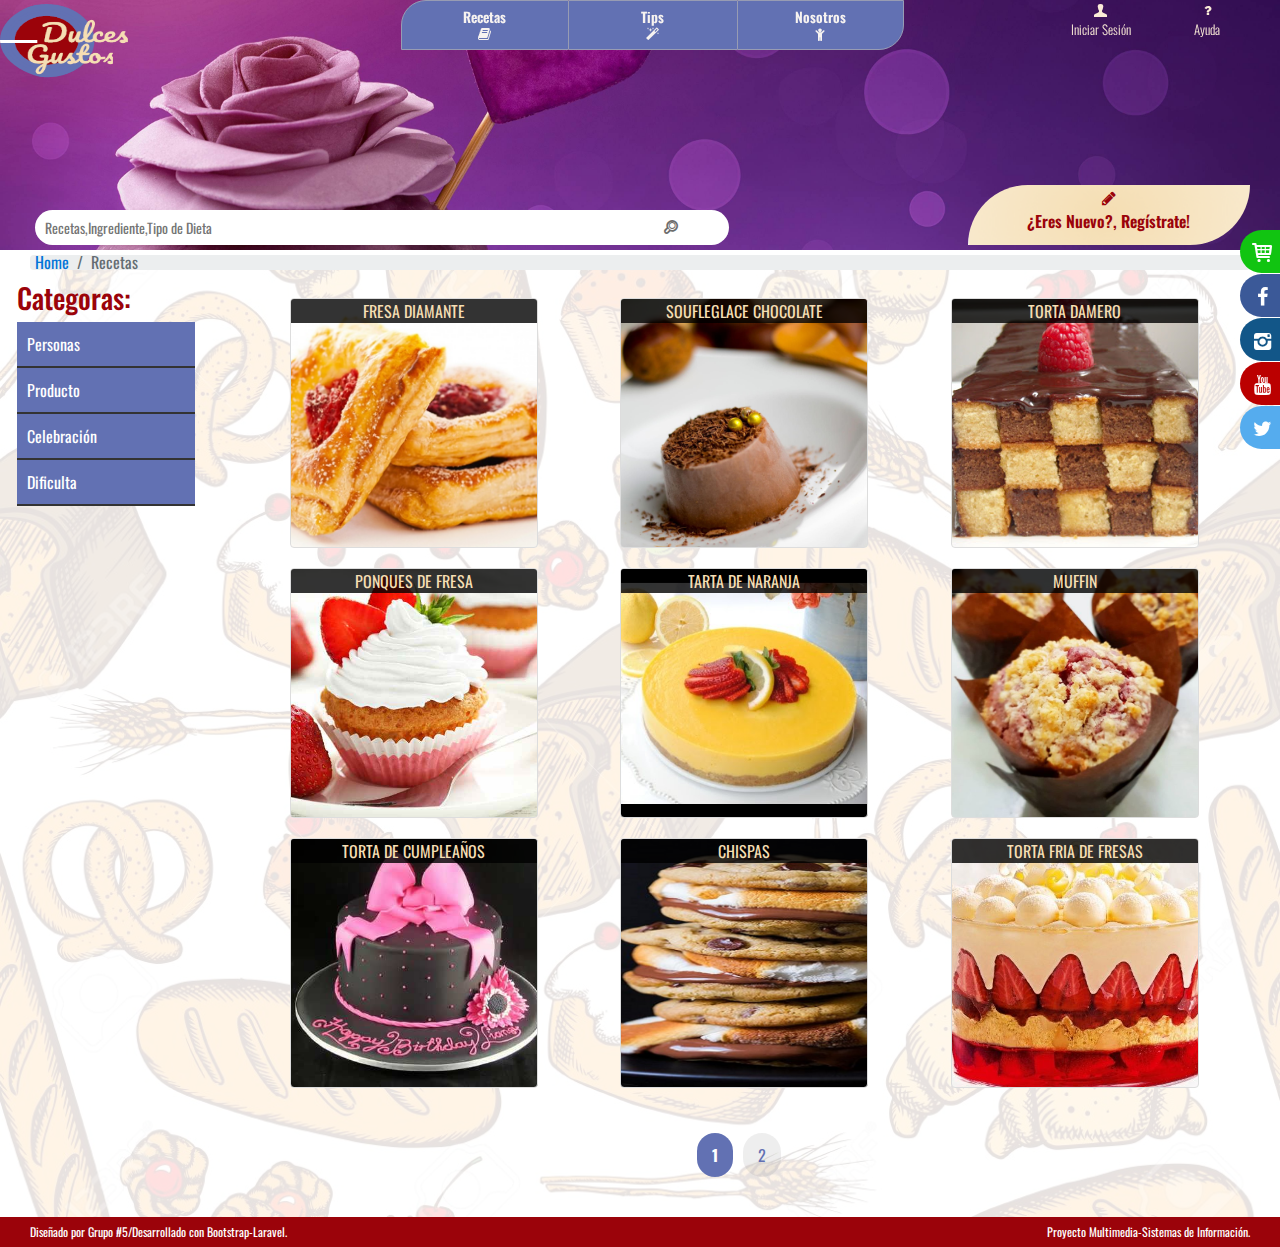
<file: recetas.html>
<!DOCTYPE html>
<html>
<head>
    <meta charset="utf-8" />
    <meta http-equiv="X-UA-Compatible" content="IE=edge">
    <title>Dulces Gustos - Recetas</title>
    <meta name="viewport" content="width=device-width, initial-scale=1">
    <link rel="stylesheet" type="text/css" media="screen" href="css/bootstrap.min.css">
    <link href="https://fonts.googleapis.com/css?family=Fontdiner+Swanky|Oswald:200,300,500,600" rel="stylesheet">
    <link rel="stylesheet" href="css/nav.css">
    <link rel="stylesheet" href="css/fontello.css">
    <link rel="stylesheet" href="css/recetas.css">
    <script src="js/tether.min.js"></script>
    <script src="js/jquery-3.3.1.slim.min.js"></script>
    <script src="js/jquery.jold.paginator.min.js"></script>
    <script src="js/bootstrap.min.js"></script>


</head>
<body>
        <header class="container-fluid d-flex flex-column ">
                <!-- Menu Principal  para el tamaño LG-->
                <section class="row nav align-items-stretch  fixed-top " id="navs">
                    <section class="  contenedor-enlace align-items-stretch hidden-sm-down col-md-auto d-flex align-items-center justify-content-center justify-content-lg-start logo">
                        <a class="" href="index.html">
                            <img src="img/logo.png" alt="Dulces Gustos">
                        </a>
                    </section>
                    <!-- ojooo-->
                    <section id="mini-menu" class="col-12 mini-menu buscar-1 hidden-md-up">
                        <form action="">
                            <section class="row no-gutters align-items-center">
                                <section class="columna col-10">
                                    <input type="text" name="" id="" placeholder="Recetas,Ingrediente,Tipo de Dieta">
                                </section>
                                <section class="columna col-2 align-items-center justify-content-center text-center">
                                    <button><i class="icon-search-outline"></i></button>
                                </section>
                            </section>
                        </form>
                    </section>
        
                    <section id="mini-menu" class="col-6 hidden-md-up mini-menu reg-usu align-items-stretch">
                        <a href="registro.html" class="d-flex  text-center  flex-column ">
                            <i class="icono icon-pencil"></i>
                            <span>¿Eres Nuevo?, Regístrate!!</span>
                        </a>
                    </section>
                    <!--Fin ojo-->
        
                    <nav id="mini-menu" class="  menu contenedor-enlace flex-wrap flex-md-nowrap mini-menu flex-wrap  d-flex col-12 col-md-5 ">
                        <a href="recetas.html" class="c-1 col-12 col-md-4 justify-content-center enlace d-flex align-items-center">
                            <section class="d-flex flex-column text-center">
                                <span>Recetas</span>
                                <i class="icono icon-book"></i>
                            </section>
                        </a>
                        <a href="tips.html" class="c-2 col-12 col-md-4 justify-content-center enlace d-flex align-items-center">
                            <section class="d-flex flex-column text-center">
                                <span>Tips</span>
                                <i class="icono icon-magic"></i>
                            </section>
                        </a>
                        <a href="nosotros.html" class="c-3 col-12 col-md-4 justify-content-center enlace d-flex align-items-center">
                            <section class="d-flex flex-column text-center">
                                <span>Nosotros</span>
                                <i class="icono icon-child"></i>
                            </section>
                        </a>
                    </nav>
                    <!-- AQUI VA LO QUE SE VA A MODIFICAR-->
                    <section id="mini-menu" class="col-6 icons mini-menu log  text-center col-md-1 d-flex align-items-stretch justify-content-center align-items-center colum-icons">
                        <a href="#" data-toggle="modal" data-target="#login" class="d-flex  enlace align-items-center align-items-stretch flex-column ">
                            <i class="icono icon-user"></i>
                            <span>Iniciar Sesión</span>
                        </a>
                    </section>
                    <section id="mini-menu" class="col-12 icons mini-menu help  text-center col-md-1 d-flex align-items-stretch justify-content-center align-items-center colum-icons">
                        <a href="#" data-toggle="modal" data-target="#help" class="d-flex  align-items-center align-items-stretch flex-column ">
                            <i class="icono icon-help"></i>
                            <span>Ayuda</span>
                        </a>
                    </section>
                </section>
        
                <a href="#" class="fondo-enlace hidden-md-up" id="fondo-enlace"></a>
        
                <section class="row hidden-sm-down  extra-btn d-flex rounded-top justify-content-between align-items-stretch">
                    <section class="col-md-7 col-12 buscar  flex-wrap flex-sm-nowrap ">
                        <form action="">
                            <section class="row no-gutters align-items-center">
                                <section class="columna col-10">
                                    <input type="text" name="" id="" placeholder="Recetas,Ingrediente,Tipo de Dieta">
                                </section>
                                <section class="columna col-2">
                                    <button><i class="icon-search-outline"></i></button>
                                </section>
                            </section>
                        </form>
                    </section>
                    <section class="col-md-4 col-lg-3 col-12  reg-col d-flex align-items-stretch align-items-center">
                        <a class="registro d-flex flex-column text-center align-items-center" href="registro.html">
                            <i class="icono icon-pencil"></i>
                            <span>¿Eres Nuevo?, Regístrate!</span>
        
                        </a>
                    </section>
                </section>
        
        
                <!-- Final del Menu Principal para el tamaño LG-->
                <section class="row btn-menu d-flex justify-content-between hidden-md-up ">
                    <a href="index.html" class="logo-menu col-2 d-flex flex-column justify-content-start">
                        <!--<span>DG</span>-->
                       <span>DG</span>
                    </a>
                    <a href="#" class="menu-icon col-10 d-flex flex-column justify-content-center align-items-end" id="btn-menus">
                        <i class="icon-menu-outline icon-lg"></i>
                    </a>
                </section>
        
                <aside id="Social-nav" class="social-nav sticky-container">
                    <ul>
                        <li class="shop">
                            <a href="#">
                                <i class="icon-basket-1"></i>
                                <span class="shop-text">Ver Tienda</span>
                            </a>
                        </li>
                        <li class="facebook">
                            <a href="https://www.facebook.com" target="_blank">
                                <i class="icon-facebook"></i>
                                <span class="name-social">Facebook</span>
                            </a>
                        </li>
                        <li class="instagram">
                            <a href="https://www.instagram.com" target="_blank">
                                <i class="icon-instagram"></i>
                                <span class="name-social">Instagram</span>
                            </a>
                        </li>
                        <li class="youtube">
                            <a href="https://www.youtube.com/" target="_blank">
                                <i class="icon-youtube"></i>
                                <span class="name-social">Youtube</span>
                            </a>
                        </li>
                        <li class="twitter">
                            <a href="https://twitter.com/GustosDulces" target="_blank">
                                <i class="icon-twitter"></i>
                                <span class="name-social">Twitter</span>
                            </a>
                        </li>
                    </ul>
                </aside>
        
                <section class="row modal fade" id="login" tabindex="-1" role="dialog" aria-labelledby="myModalLabel"
                    aria-hidden="true">
                    <section class="col-12 modal-dialog" roles="document">
                        <section class="modal-content">
                            <section class="modal-header d-flex justify-content-center">
                                <h4 class="modal-title" id="myModalLabel">Inicio de Sesión</h4>
                                
                            </section>
                            <section class="modal-body login">
                                <form action="">
                                    <section class="form-group">
                                        <label for="email" class="form-check-label pl-1">Correo</label>
                                        <input class="form-control" type="email" name="email" id="email" placeholder="example@dulcesgustos.mail"
                                            required>
                                    </section>
                                    <section class="form-group">
                                        <label for="pass" class="form-check-label pl-1">Clave</label>
                                        <input class="form-control" type="password" name="pass" id="pass" placeholder="Contraseña"
                                            required>
                                    </section>
                                    <section class="d-flex justify-content-between">
                                        <a href="registro.html">¿No estas Registrado?</a>
                                        <a href="#">¿Olvidaste tu Clave?</a>
                                    </section>
                                    <section class="d-flex justify-content-around">
                                        <a class="btn btn-success" href="indexadmin.html">Iniciar Admin</a>
                                        <a class="btn btn-info" href="indexusuario.html">Iniciar Usuario</a>
                                    </section>
                                </form>
                            </section>
                        </section>
                    </section>
                </section>
        
                <!--Ojo cambio-->
                <section class="row modal fade" id="help" tabindex="-1" role="dialog" aria-labelledby="myModalLabel"
                    aria-hidden="true">
                    <section class="col-12 modal-dialog" roles="document">
                        <section class="modal-content help-modal">
                            <section class="modal-header d-flex justify-content-center">
                                <h4 class="modal-title" id="myModalLabel">Ayuda</h4>
                            </section>
                            <section class="modal-body">
                                <h3>Si necesitas ayuda, Contáctanos</h3>
                                <form action="">
                                    <section class="form-group">
                                        <label for="email-contacto" class="form-check-label pl-1">Correo</label>
                                        <input class="form-control" type="email-contacto" name="email-contacto" id="email-contacto"
                                            placeholder="Tu Correo" required>
                                    </section>
                                    <section class="form-group">
                                        <label for="asunto" class="form-check-label pl-1">Asunto</label>
                                        <input class="form-control" type="asunto" name="asunto" id="asunto" placeholder="Asunto."
                                            required>
                                    </section>
                                    <section class="form-group">
                                        <label for="descr" class="form-check-label pl-1">Descripción: </label>
                                        <textarea name="descr" id="descr" maxlength="50" class="form-control noresize"></textarea>
                                    </section>
        
                                    <button type="button" class="btn btn-success">Enviar</button>
        
                                </form>
                            </section>
                        </section>
                    </section>
                </section>
                <!--FIn cambio-->
            </header>
    
    <main class="container-fluid" id="prueba1">
        <section class="row bread-nav w-100">
            <nav aria-label="breadcrumb " class="col-12 w-100">
                <ol class="breadcrumb">
                    <li class="breadcrumb-item"><a href="index.html">Home</a></li>
                    <li class="breadcrumb-item active" aria-current="page">Recetas</li>
                </ol>
            </nav>
        </section>
        <section  class="row fil-total">
            <section class="col-12 col-md-2 navig">
                <nav class="navigation">
                    <h3 class="hidden-sm-down">Categoras:</h3>
                    <ul class="mainmenu d-flex d-md-block">
                        <li><a href="#">Personas</a>
                            <ul class="submenu">
                                <li><a href="#">Celiaco</a></li>
                                <li><a href="#">Diabetica</a></li>
                                <li><a href="#">Fitness</a></li>
                                <li><a href="#">Alergica</a></li>
                            </ul>
                        </li>
                        <li><a href="#">Producto</a>
                            <ul class="submenu">
                                <li><a href="#">Pan</a></li>
                                <li><a href="#">Tortas</a></li>
                                <li><a href="#">Galletas</a></li>
                                <li><a href="#">Chocolate</a></li>
                            </ul>
                        </li>
                        <li><a href="#">Celebración</a>
                            <ul class="submenu">
                                <li><a href="#">Cumpleaños</a></li>
                                <li><a href="#">Boda</a></li>
                                <li><a href="#">ETC</a></li>
                            </ul>
                        </li>
                        <li><a href="#">Dificulta</a>
                            <ul class="submenu">
                                <li><a href="#">Facil</a></li>
                                <li><a href="#">Media</a></li>
                                <li><a href="#">Dificil</a></li>
                            </ul>
                        </li>
                    </ul>
                </nav>
            </section>
            <section class="col-12 col-md-10 all-recetas">  
                <section  class="row items-container d-flex justify-content-around caption-style">
                    <section class="col-4 item item-visible  col-lg-3 img-thumbnail items-1">
                        <a href="receta.html">
                            <p class="title-receta">Fresa Diamante</p>
                            <section class="caption">
                                    <section class="blur"></section>
                                    <section class="d-flex flex-column align-items-center justify-content-around caption-text">
						                <h1>Fresa Diamante</h1>
						                <p class="px-2">Ricas galletas, con masa de hojaldre y una dulce fresa en medio.</p>
					                </section>
                            </section>
                        </a>
                    </section>
                    <section class="col-4 item item-visible col-lg-3 img-thumbnail items-2">
                        <a href="#">
                            <p class="title-receta">Soufleglace Chocolate</p>
                            <section class="caption">
                                    <section class="blur"></section>
                                    <section class="d-flex flex-column align-items-center justify-content-around caption-text">
						                <h1>Soufleglace Chocolate</h1>
						                <p class="px-2">Esquisito manjar de chocolate, que deleitara tu paladar</p>
					                </section>
                            </section>
                        </a>
                    </section>
                    <section class="col-4 item item-visible col-lg-3 img-thumbnail items-3">
                        <a href="#">
                            <p class="title-receta">Torta Damero</p>
                            <section class="caption">
                                    <section class="blur"></section>
                                    <section class="d-flex flex-column align-items-center justify-content-around caption-text">
						                <h1>Torta Damero</h1>
						                <p class="px-2">Rica torta de ponque de chocolate y vainilla, con forma de tablero de ajedrez.</p>
					                </section>
                            </section>
                        </a>
                    </section>
                    <section class="col-4 item item-visible col-lg-3 img-thumbnail items-4">
                        <a href="#">
                            <p class="title-receta">Ponques de Fresa</p>
                            <section class="caption">
                                    <section class="blur"></section>
                                    <section class="d-flex flex-column align-items-center justify-content-around caption-text">
						                <h1>Ponques de Fresa</h1>
						                <p class="px-2">Ponques a base de fresas, con crema chantilly.</p>
					                </section>
                            </section>
                        </a>
                    </section>
                    <section class="col-4 item item-visible col-lg-3 img-thumbnail items-5">
                        <a href="">
                            <p class="title-receta">Tarta de Naranja</p>
                            <section class="caption">
                                    <section class="blur"></section>
                                    <section class="d-flex flex-column align-items-center justify-content-around caption-text">
						                <h1>Tarta de Naranja</h1>
						                <p class="px-2">Tarta de naranja, base de masa sable y de relleno crema de naranja.</p>
					                </section>
                            </section>
                        </a>
                    </section>
                    <section class="col-4 item item-visible col-lg-3 img-thumbnail items-6">
                        <a href="#">
                            <p class="title-receta">Muffin</p>
                            <section class="caption">
                                    <section class="blur"></section>
                                    <section class="d-flex flex-column align-items-center justify-content-around caption-text">
						                <h1>Muffin de Mora</h1>
						                <p class="px-2">Ricos muffin rellenos de mermelada de mora.</p>
					                </section>
                            </section>
                        </a>
                    </section>
                    <section class="col-4 item item-visible col-lg-3 img-thumbnail items-7">
                        <a href="#">
                            <p class="title-receta">Torta de Cumpleaños</p>
                            <section class="caption">
                                    <section class="blur"></section>
                                    <section class="d-flex flex-column align-items-center justify-content-around caption-text">
						                <h1>Torta de Cumpleaños</h1>
						                <p class="px-2">Torta decorada con fondant, ponques de vainilla. </p>
					                </section>
                            </section>
                        </a>
                    </section>
                    <section class="col-4 item item-visible col-lg-3 img-thumbnail items-8">
                        <a href="#">
                            <p class="title-receta">Chispas</p>
                            <section class="caption">
                                    <section class="blur"></section>
                                    <section class="d-flex flex-column align-items-center justify-content-around caption-text">
						                <h1>Chispas de Chocolate</h1>
						                <p class="px-2">Delisiosas galletas con chispas de chocolate.</p>
					                </section>
                            </section>
                        </a>
                    </section>
                    <section class="col-4 item item-visible col-lg-3 img-thumbnail items-9">
                        <a href="receta.html">
                            <p class="title-receta">Torta Fria de Fresas</p>
                            <section class="caption">
                                    <section class="blur"></section>
                                    <section class="d-flex flex-column align-items-center justify-content-around caption-text">
						                <h1>Torta Fria de Fresas</h1>
						                <p class="px-2">La base de esta delisiosa torta es una galleta de vainilla, la crema de leche condensada y fresas. .</p>
					                </section>
                            </section>
                        </a>
                    </section>
                    <section class="col-4 item item-visible col-lg-3 img-thumbnail items-10">
                        <a href="#">
                            <p class="title-receta">Cachitos</p>
                            <section class="caption">
                                    <section class="blur"></section>
                                    <section class="d-flex flex-column align-items-center justify-content-around caption-text">
						                <h1>Cachitos de hojaldre</h1>
						                <p class="px-2">Cachitos rellenos con mermelada de fresa y preparados con masa de hojaldre</p>
					                </section>
                            </section>
                        </a>
                    </section>
                    <section class="col-4 item item-visible col-lg-3 img-thumbnail items-11">
                        <a href="#">
                            <p class="title-receta">Dulces bocados</p>
                            <section class="caption">
                                    <section class="blur"></section>
                                    <section class="d-flex flex-column align-items-center justify-content-around caption-text">
						                <h1>Dulces bocados</h1>
						                <p class="px-2">Ponquesitos rellenos de crema de fresa, y en baño de chocolate con fresa.</p>
					                </section>
                            </section>
                        </a>
                    </section>
                    <section class="col-4 item item-visible col-lg-3 img-thumbnail items-12">
                        <a href="#">
                            <p class="title-receta">Ponquesitos de vainilla</p>
                            <section class="caption">
                                    <section class="blur"></section>
                                    <section class="d-flex flex-column align-items-center justify-content-around caption-text">
						                <h1>Ponquesitos de vainilla</h1>
						                <p class="px-2">Ponques de vainilla, decorados con crema de mantequilla y figuras en fondant.</p>
					                </section>
                            </section>
                        </a>
                    </section>
                    <section class="col-4 item item-visible col-lg-3 img-thumbnail items-13">
                        <a href="#">
                            <p class="title-receta">Tora de Chocolate</p>
                            <section class="caption">
                                    <section class="blur"></section>
                                    <section class="d-flex flex-column align-items-center justify-content-around caption-text">
						                <h1>Tora de Chocolate</h1>
						                <p class="px-2">Torta de chocolate con crema de cacao y vainilla.</p>
					                </section>
                            </section>
                        </a>
                    </section>
                    <section class="col-4 item item-visible col-lg-3 img-thumbnail items-14">
                        <a href="#">
                            <p class="title-receta">Mil hojas</p>
                            <section class="caption">
                                    <section class="blur"></section>
                                    <section class="d-flex flex-column align-items-center justify-content-around caption-text">
						                <h1>Mil hojas</h1>
						                <p class="px-2">Laminas de hojaldre con crema de vainilla y cafe. </p>
					                </section>
                            </section>
                        </a>
                    </section>
                    <section class="col-4 item item-visible col-lg-3 img-thumbnail items-15">
                        <a href="#">
                            <p class="title-receta">Red Velvet</p>
                            <section class="caption">
                                    <section class="blur"></section>
                                    <section class="d-flex flex-column align-items-center justify-content-around caption-text">
						                <h1>Red Velvet</h1>
						                <p class="px-2">Torta Red Velvet, rellena de crema de mantequilla. .</p>
					                </section>
                            </section>
                        </a>
                    </section>
                </section> 
                   
                <section class="row d-flex justify-content-center">
                    <section class="pagination-indicador"></section>
                    <ul class="pagination-container"></ul>
                </section>
            </section>
        </section>
    </main>
    <footer class="container-fluid ">
            <section class="row ">
                <section class="col-6">
                    <span>Diseñado por Grupo #5/Desarrollado con Bootstrap-Laravel.</span>
                </section>
                <section class="col-6 d-flex justify-content-end">
                    <span>Proyecto Multimedia-Sistemas de Información.</span>
                </section>
            </section>
    </footer>
    <script src="js/nav.js"></script>
    <script src="js/recetas.js"></script>
</body>
</html>
</file>
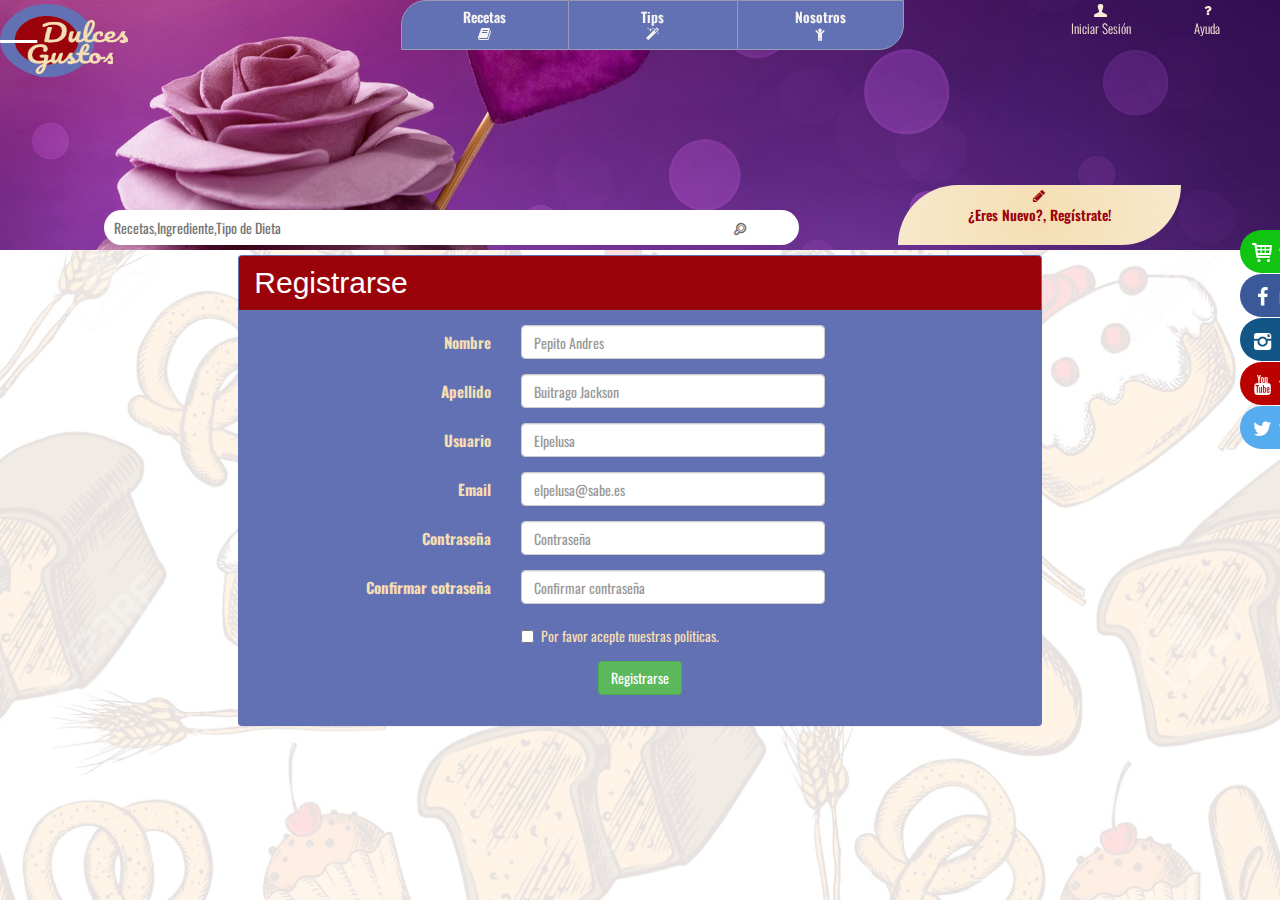
<file: registro.html>
<!DOCTYPE html>
<html>
<head>
    <meta charset="utf-8" />
    <meta http-equiv="X-UA-Compatible" content="IE=edge">
    <title>Dulces Gustos - Registrarse</title>
    <meta name="viewport" content="width=device-width, initial-scale=1">
    <link rel="stylesheet" href="css/bootstrap.min.css" />
    <link rel="stylesheet" href="css/bootstrap--s.min.css">
    <link rel="stylesheet" href="css/nav.css">
    <link rel="stylesheet" href="css/fontello.css">    
    <link rel="stylesheet" href="css/registro.css">
    <link href="https://fonts.googleapis.com/css?family=Fontdiner+Swanky|Oswald:200,300,500,600" rel="stylesheet">
    <script src="js/tether.min.js"></script>
    <script src="js/jquery.min.js"></script>
    <script src="js/jquery.validate.min.js"></script>
    <script src="js/bootstrap.min.js"></script>

</head>
<body>
        <header class="container-fluid d-flex flex-column ">
                <!-- Menu Principal  para el tamaño LG-->
                <section class="row nav align-items-stretch  fixed-top " id="navs">
                    <section class="  contenedor-enlace align-items-stretch hidden-sm-down col-md-auto d-flex align-items-center justify-content-center justify-content-lg-start logo">
                        <a class="" href="index.html">
                            <img src="img/logo.png" alt="Dulces Gustos">
                        </a>
                    </section>
                    <!-- ojooo-->
                    <section id="mini-menu" class="col-12 mini-menu buscar-1 hidden-md-up">
                        <form action="">
                            <section class="row no-gutters align-items-center">
                                <section class="columna col-10">
                                    <input type="text" name="" id="" placeholder="Recetas,Ingrediente,Tipo de Dieta">
                                </section>
                                <section class="columna col-2 align-items-center justify-content-center text-center">
                                    <button><i class="icon-search-outline"></i></button>
                                </section>
                            </section>
                        </form>
                    </section>
        
                    <section id="mini-menu" class="col-6 hidden-md-up mini-menu reg-usu align-items-stretch">
                        <a href="registro.html" class="d-flex  text-center  flex-column ">
                            <i class="icono icon-pencil"></i>
                            <span>¿Eres Nuevo?, Regístrate!!</span>
                        </a>
                    </section>
                    <!--Fin ojo-->
        
                    <nav id="mini-menu" class="  menu contenedor-enlace flex-wrap flex-md-nowrap mini-menu flex-wrap  d-flex col-12 col-md-5 ">
                        <a href="recetas.html" class="c-1 col-12 col-md-4 justify-content-center enlace d-flex align-items-center">
                            <section class="d-flex flex-column text-center">
                                <span>Recetas</span>
                                <i class="icono icon-book"></i>
                            </section>
                        </a>
                        <a href="tips.html" class="c-2 col-12 col-md-4 justify-content-center enlace d-flex align-items-center">
                            <section class="d-flex flex-column text-center">
                                <span>Tips</span>
                                <i class="icono icon-magic"></i>
                            </section>
                        </a>
                        <a href="nosotros.html" class="c-3 col-12 col-md-4 justify-content-center enlace d-flex align-items-center">
                            <section class="d-flex flex-column text-center">
                                <span>Nosotros</span>
                                <i class="icono icon-child"></i>
                            </section>
                        </a>
                    </nav>
                    <!-- AQUI VA LO QUE SE VA A MODIFICAR-->
                    <section id="mini-menu" class="col-6 icons mini-menu log  text-center col-md-1 d-flex align-items-stretch justify-content-center align-items-center colum-icons">
                        <a href="#" data-toggle="modal" data-target="#login" class="d-flex  enlace align-items-center align-items-stretch flex-column ">
                            <i class="icono icon-user"></i>
                            <span>Iniciar Sesión</span>
                        </a>
                    </section>
                    <section id="mini-menu" class="col-12 icons mini-menu help  text-center col-md-1 d-flex align-items-stretch justify-content-center align-items-center colum-icons">
                        <a href="#" data-toggle="modal" data-target="#help" class="d-flex  align-items-center align-items-stretch flex-column ">
                            <i class="icono icon-help"></i>
                            <span>Ayuda</span>
                        </a>
                    </section>
                </section>
        
                <a href="#" class="fondo-enlace hidden-md-up" id="fondo-enlace"></a>
        
                <section class="row hidden-sm-down  extra-btn d-flex rounded-top justify-content-between align-items-stretch">
                    <section class="col-md-7 col-12 buscar  flex-wrap flex-sm-nowrap ">
                        <form action="">
                            <section class="row no-gutters align-items-center">
                                <section class="columna col-10">
                                    <input type="text" name="" id="" placeholder="Recetas,Ingrediente,Tipo de Dieta">
                                </section>
                                <section class="columna col-2">
                                    <button><i class="icon-search-outline"></i></button>
                                </section>
                            </section>
                        </form>
                    </section>
                    <section class="col-md-4 col-lg-3 col-12  reg-col d-flex align-items-stretch align-items-center">
                        <a class="registro d-flex flex-column text-center align-items-center" href="registro.html">
                            <i class="icono icon-pencil"></i>
                            <span>¿Eres Nuevo?, Regístrate!</span>
        
                        </a>
                    </section>
                </section>
        
        
                <!-- Final del Menu Principal para el tamaño LG-->
                <section class="row btn-menu d-flex justify-content-between hidden-md-up ">
                    <a href="index.html" class="logo-menu col-2 d-flex flex-column justify-content-start">
                        <!--<span>DG</span>-->
                       <span>DG</span>
                    </a>
                    <a href="#" class="menu-icon col-10 d-flex flex-column justify-content-center align-items-end" id="btn-menus">
                        <i class="icon-menu-outline icon-lg"></i>
                    </a>
                </section>
        
                <aside id="Social-nav" class="social-nav sticky-container">
                    <ul>
                        <li class="shop">
                            <a href="#">
                                <i class="icon-basket-1"></i>
                                <span class="shop-text">Ver Tienda</span>
                            </a>
                        </li>
                        <li class="facebook">
                            <a href="https://www.facebook.com" target="_blank">
                                <i class="icon-facebook"></i>
                                <span class="name-social">Facebook</span>
                            </a>
                        </li>
                        <li class="instagram">
                            <a href="https://www.instagram.com" target="_blank">
                                <i class="icon-instagram"></i>
                                <span class="name-social">Instagram</span>
                            </a>
                        </li>
                        <li class="youtube">
                            <a href="https://www.youtube.com/" target="_blank">
                                <i class="icon-youtube"></i>
                                <span class="name-social">Youtube</span>
                            </a>
                        </li>
                        <li class="twitter">
                            <a href="https://twitter.com/GustosDulces" target="_blank">
                                <i class="icon-twitter"></i>
                                <span class="name-social">Twitter</span>
                            </a>
                        </li>
                    </ul>
                </aside>
        
                <section class="row modal fade" id="login" tabindex="-1" role="dialog" aria-labelledby="myModalLabel"
                    aria-hidden="true">
                    <section class="col-12 modal-dialog" roles="document">
                        <section class="modal-content">
                            <section class="modal-header d-flex justify-content-center">
                                <h4 class="modal-title" id="myModalLabel">Inicio de Sesión</h4>
                                
                            </section>
                            <section class="modal-body login">
                                <form action="">
                                    <section class="form-group">
                                        <label for="email" class="form-check-label pl-1">Correo</label>
                                        <input class="form-control" type="email" name="email" id="email" placeholder="example@dulcesgustos.mail"
                                            required>
                                    </section>
                                    <section class="form-group">
                                        <label for="pass" class="form-check-label pl-1">Clave</label>
                                        <input class="form-control" type="password" name="pass" id="pass" placeholder="Contraseña"
                                            required>
                                    </section>
                                    <section class="d-flex justify-content-between">
                                        <a href="registro.html">¿No estas Registrado?</a>
                                        <a href="#">¿Olvidaste tu Clave?</a>
                                    </section>
                                    <section class="d-flex justify-content-around">
                                        <a class="btn btn-success" href="indexadmin.html">Iniciar Admin</a>
                                        <a class="btn btn-info" href="indexusuario.html">Iniciar Usuario</a>
                                    </section>
                                </form>
                            </section>
                        </section>
                    </section>
                </section>
        
                <!--Ojo cambio-->
                <section class="row modal fade" id="help" tabindex="-1" role="dialog" aria-labelledby="myModalLabel"
                    aria-hidden="true">
                    <section class="col-12 modal-dialog" roles="document">
                        <section class="modal-content help-modal">
                            <section class="modal-header d-flex justify-content-center">
                                <h4 class="modal-title" id="myModalLabel">Ayuda</h4>
                            </section>
                            <section class="modal-body">
                                <h3>Si necesitas ayuda, Contáctanos</h3>
                                <form action="">
                                    <section class="form-group">
                                        <label for="email-contacto" class="form-check-label pl-1">Correo</label>
                                        <input class="form-control" type="email-contacto" name="email-contacto" id="email-contacto"
                                            placeholder="Tu Correo" required>
                                    </section>
                                    <section class="form-group">
                                        <label for="asunto" class="form-check-label pl-1">Asunto</label>
                                        <input class="form-control" type="asunto" name="asunto" id="asunto" placeholder="Asunto."
                                            required>
                                    </section>
                                    <section class="form-group">
                                        <label for="descr" class="form-check-label pl-1">Descripción: </label>
                                        <textarea name="descr" id="descr" maxlength="50" class="form-control noresize"></textarea>
                                    </section>
        
                                    <button type="button" class="btn btn-success">Enviar</button>
        
                                </form>
                            </section>
                        </section>
                    </section>
                </section>
                <!--FIn cambio-->
            </header>
    <main class="container-fluid">
        <section class="row ">
            <section class="col-sm-8 col-sm-offset-2">
                <section class="panel">
                    <section class="panel-heading">
                        <h3 class="panel-title">Registrarse</h3>
                    </section>
                    <section class="panel-body">
                        <form id="signupForm1" method="post" class="form-horizontal" action="">
                            <section class="form-group">
                                <label class="col-sm-4 control-label" for="nombre">Nombre</label>
                                <section class="col-sm-5">
                                    <input type="text" class="form-control" id="nombre" name="nombre" placeholder="Pepito Andres" />
                                </section>
                            </section>
                            <section class="form-group">
                                <label class="col-sm-4 control-label" for="apellido">Apellido</label>
                                <section class="col-sm-5">
                                    <input type="text" class="form-control" id="apellido" name="apellido" placeholder="Buitrago Jackson" />
                                </section>
                            </section>
                            <section class="form-group">
                                <label class="col-sm-4 control-label" for="usuario">Usuario</label>
                                <section class="col-sm-5">
                                    <input type="text" class="form-control" id="usuario" name="usuario" placeholder="Elpelusa" />
                                </section>
                            </section>
                            <section class="form-group">
                                <label class="col-sm-4 control-label" for="email">Email</label>
                                <section class="col-sm-5">
                                    <input type="text" class="form-control" id="email" name="email" placeholder="elpelusa@sabe.es" />
                                </section>
                            </section>
                            <section class="form-group">
                                <label class="col-sm-4 control-label" for="password">Contrase&ntilde;a</label>
                                <section class="col-sm-5">
                                    <input type="password" class="form-control" id="password" name="password" placeholder="Contrase&ntilde;a" />
                                </section>
                            </section>
                            <section class="form-group">
                                <label class="col-sm-4 control-label" for="confirm_password">Confirmar cotrase&ntilde;a</label>
                                <section class="col-sm-5">
                                    <input type="password" class="form-control" id="confirm_password" name="confirm_password" placeholder="Confirmar contrase&ntilde;a" />
                                </section>
                            </section>
                            <section class="form-group">
                                <section class="col-sm-5 col-sm-offset-4">
                                    <section class="checkbox">
                                        <label>
                                            <input type="checkbox" id="agree1" name="agree1" value="agree" />Por favor acepte nuestras politicas.
                                        </label>
                                    </section>
                                </section>
                            </section>
                            <section class="form-group">
                                <section class="d-flex justify-content-center">
                                    <button type="submit" class="btn btn-success" name="signup1" value="Sign up">Registrarse</button>
                                </section>
                            </section>
                        </form>
                    </section>
                </section>
            </section>
        </section>
    </main>


    <script src="js/nav.js"></script>
    <script src="js/formulario.js"></script>
</body>
</html>
</file>
<file: css/nav.css>
body{
    background-image:linear-gradient(to bottom,rgb(255,255,255,.88) 0%,rgb(255,255,255,.88)),url('../img/fondo-body.jpg');
    font-family:  'Oswald', sans-serif;
    background-position: center;
    background-size: cover;
    position: relative;
    height: 100vh;
}

/*-----------Header-----------------*/
header {
    background: rgb(250, 248, 215);
    min-height: 50px;
    padding:10px 0px;
    background-image: url('../img/header3.jpg');
    height: 250px;
    background-position: center;
    background-size: cover;
    position: relative;
    background-position-y: -150px;

}
.nav{
    padding:0px;
    margin-left: 12px;
    margin-right:0px;
    height: 50px;

}

.contenedor-enlace img{
    border-radius: 100%;
}

.row{
    margin: 0;
}
main  .row{
    margin: 0;
    padding-top: 5px;
}
.logo{
    font-family: 'Fontdiner Swanky',sans-serif;
    font-size: 32px;
    
}

.logo img{
    height: 80px;
    width: 130px;
}
header .menu{
    
   /*overflow: hidden;*/
    max-height:50px; 
    line-height: 1.1;
    font-size: 14px;
    font-weight: 600;
    left: 20%;

    
}
.menu a{
    text-decoration: none;
    background: #6271b3;
    display: block;
    color:#f7f3f0;
    padding: 0 25px;
    margin: 0;
    
}
.row-icons{
    
    padding: 0px;
    margin: 0px;
    width: 100%;
    
}
.col-icons{
    padding: 0px;
    width: 85%;
    
}
.menu .c-1{
    border-radius:25px 0px 0px;
    border: 1px solid #979cb3;
}
.menu .c-2{
    border-radius: 0;
    border-top:1px solid #979cb3;
    border-bottom:1px solid #979cb3;
}
.menu .c-3{
    border-radius: 0px 0px 25px;
    border: 1px solid #979cb3;
}
.menu a:hover{
    background: #979cb3;
}
.menu a.active{
    background: #9b030a;
}
.logo a{
    text-decoration: none;
    color:#f7f3f0;
}
 .icons{
    min-height: 10px;
    overflow: hidden;
    font-family:  'Oswald', sans-serif;
    font-size: 13px;
    font-weight: 300;
    width: 100%;
    margin: 0;
    padding: 0;
    left:30%;
    
}

.icons a{
    text-decoration: none;
    display: block;
    color: antiquewhite;
    padding: 0px;
    width: 100%;
    margin: 0;
}

header .buscar form input[type="text"]{

    width: 100%;
    background: #ffffff;
    border: none;
    font-size: 14px;
    padding: 10px;
    height: 35px;
    line-height: 35px;
    border-radius: 20px 0 0 20px;
    font-family:'oswald', sans-serif;
    margin-left: 5px;
}
header .buscar form button{
    
    background: #ffffff;
    border: none;
    width: 100%;
    padding: 0 10px;
    height: 35px;
    line-height: 35px;
    border-radius: 0 20px 20px 0;
    cursor:pointer;
    color:#6d6d6d;
    
}
header .buscar 
{
    margin-top: 50px;
    width: 100%;
    height: 25px;
    line-height: 25px;
    margin-bottom: 10px;
    
}



header  .reg-col a{
    margin-bottom:0; 
    width: 100%;
    display: block;
    padding: 0 5px;
    overflow: hidden;
    height: 60px;
    margin-top: 25px;
    border-radius: 100px 0px;
    background-image:url('../img/boton_registro.png'); 
    text-decoration: none;
    color:#9b030a;
    font-family: 'oswald', sans-serif;
    font-weight: 600;
    background-position: center;
    background-repeat: no-repeat;
    background-size: cover;
    position: relative;
    
}
header  .reg-col a:hover{
    background-image:url('../img/boton_registro_activo.png'); 
    color: #9b030a;
    font-size: 18px;
}
.extra-btn{
    margin-top: 150px;
    width: 100%;
}


.sticky-container{
    padding:0px;
    margin:0px;
    position:fixed;
    right:-130px;
    top:230px;
    width:210px;
    z-index: 10;

}

.sticky-container a{
    color: white;
    text-decoration: none;

}


.sticky-container li:hover {
    margin-left: -75px;

    transition: all .1s ease;
}

.sticky-container li,
.sticky-container ul{
    list-style: none;
}

.sticky-container a  span{

    z-index: -5;
    height: 43px;
    width: 50px;
 
}

.sticky-container a i{
    font-size: 20px;
    margin-left: 8px;
    z-index: 100;
}

.sticky-container li{
    list-style-type:none;
    background:rgba(50,50,50, .5);
    color:#ffffff;
    height:43px;
    padding:0px;
    margin:0px 0px 1px 0px;
    cursor:pointer;
    line-height: 43px;
    border-radius: 25px;
}

.sticky-container .shop{
    background: #11c411;
}

.sticky-container .facebook{
    background: #3b5998;
}

.sticky-container .youtube{
    background: #bb0000;
}

.sticky-container .instagram{
    background: #125688;
}

.sticky-container .twitter{
    background: #55acee;
}


footer.container-fluid{
    height: 30px;
    margin-top: 20px;
    font-size: 12px;
    color: white;
    background: #9b030a;
    position: relative;
    bottom:0;
    display:block;
    width: 100%;
    line-height: 30px;
}


.breadcrumb{

    width: 100%;
    padding: 5px;
    margin-top:5px; 

}
main .bread-nav{
    background: white;
    height: 20px;
    padding: 0;
    margin-bottom: 8px;
    line-height: 5px;
    
}

.breadcrumb li{

    height: 100%;
}

.modal-content {
    background: linear-gradient(to bottom,rgba(0,0,0,.6) 0%, rgba(0,0,0,.6) 100%),url('../img/teleies_thumb3.gif');
    background-position: center;
    background-repeat: no-repeat;
    background-size: cover;
    position: relative;
    color: rgba(245,222,179);
}

.help-modal{
    color: rgba(245,222,179);
    background:rgba(0,0,0,.5);
}





/*------------------------------Final del Header------------------------------*/
@media screen and (max-width:991px){
    header .menu{
        left: 15%;
    }

    .icons{
        left: 25%;
    }
}



@media screen and (max-width:768px){

    /*-- Contenedor principal del Header--*/

    header{
        background: none;
        padding: 0;
        margin-bottom: 2px;
        height: 50px;
    }
    
    .container{
        padding: 0;
    }

    .container .menu-oculto{
        width: 100%;
        
        margin: 0;
        padding: 0;
        margin-bottom: 1px;
    }
    
    .nav {
   
        height: 100vh;
        position: fixed;
        background: rgb(0,0,0,.85);
        z-index: 100;
        width: 75%;
        margin:0;
        padding: 0;
        justify-content: start;
        align-content: start;
        transform: translateX(-100%);
        transition: all .3s ease;
        overflow: auto;
        left: 0;
        top: 0;
        
    }

    .nav.active{
        transform: translateX(0%);
    }

    .nav .mini-menu{
        border-bottom: none;
    }

     .icons{
        font-family:  'Oswald', sans-serif;
        font-size: 14px;
        font-weight: 400;
        left: 0;
        
    }

    

    .mini-menu a{
        text-decoration: none;
    }

    .nav .mini-menu a{
        padding: 20px;
        color:#fff;
    }
    
    /*-- Final de contenedor principal del Header--*/
    
    /*-- Barra de navegación--*/
    
    header .btn-menu{
        display: block;
        border: 1px solid #9b030a;
        padding: 0px 10px;
        font-size:30px;
        background: linear-gradient(to bottom,#9b030a 100%,#d30913 0%);
        height: 50px;
        line-height: 50px;
        border-radius:3px;
        cursor: pointer;
        margin: 0;
        margin-bottom: 20px;
        text-align: center;
        max-height: 50px;
       width: 100%;
       position: fixed;
        top: 0;
        left: 0;
        z-index: 15;

    }

    

    header .btn-menu a{
       color:#ffffff;
       height: 100%;
        margin: 0;
       padding: 0px 10px;
    }
    

    .btn-menu a{
        font-size: 25px;
    }
     
    
    header .btn-menu  a:hover {
        background: #c0040e;
        text-decoration: none;
    }
    
    .menu a{
    text-decoration: none;
    display: block;
    color:#ffffff;
    padding: 0 30px;
    margin: 0;
    background: none;
    border: 0;
    height: 80px;
        
    
    }

    header .menu{
        left: 0;
       min-height: 240px;
    }

    .menu .c-1{
        border-radius:0;
        border: 0;


    }
    
    .menu .c-2{
        border-radius: 0;
        border: 0;

    }
    .menu .c-3{
        border-radius: 0;
        border: 0;

    }

    
    /*-- Fin de la Barra de navegación--*/

    .nav a:hover{
        color: #3d3c3c;
        background: #fff;
        border-left: 4px solid #9b030a;

    }
    

        /*--Ubicación de los componentes en el orden deseado--*/
        
        .mini-menu:nth-child(2){order:1;} /* Buscador*/
        .mini-menu:nth-child(3){order:3;}/*Registrate*/
        .mini-menu:nth-child(4){order:4;}
        .mini-menu:nth-child(5){order:2;}
        .mini-menu:nth-child(6){order:5;}

        /*--Fin Ubicación de los componentes en el orden deseado--*/



    /*-- Fin Componentes de la Barra de navegación --*/


    /*-Modificacion nueva ojo!!-*/

    header .fondo-enlace{
        position: fixed;
        width: 100%;
        height: 100vh;
        top: 0;
        left: 0;
        cursor: pointer;
        background: rgb(0,0,0,.5);
        z-index:99;
        display: none;
    }

    header .fondo-enlace.active{
        display: block;
    }  


    .btn-menu span{
        font-family: 'Fontdiner Swanky',sans-serif;
    }

    .mini-menu{
        padding: 0;
    }
    header .buscar-1 form input[type="text"]{
        width: 100%;
        background: #ffffff;
        border: none;
        font-size: 14px;
        padding:0 10px;
        height: 50px;
        line-height: 50px;
        font-family:'oswald', sans-serif;
        margin: 0;
    }
    header .buscar-1 form button{
        
        background: #ffffff;
        border: none;
        width: 100%;
        padding: 0 10px;
        height: 50px;
        line-height: 50px;
        cursor:pointer;
        color:#6d6d6d;
        
    }

    header .buscar-1 form button:hover{
        background : rgb(255,255,255,.9);
    }
}
</file>
<file: css/style.css>
/*------------------------------------Main------------------------------------*/
/*-----------------------------Bienvenidos-WWM--------------------------------*/



.welcome, .wwm{
    height: 250px;
    padding: 0;
}

.next-step .btn{
    font-size: 25px;
    text-align: center;
    height: 50px;
    line-height: 30px;
    width: 50px;
    border-radius: 25px;
    padding: 0;
}

.welcome::after{
    padding: 0;
     margin: 0;
     content: '';
     width:0px;
     height:0px;
     border-top-color: #979cb3;
     border-bottom-color: #979cb3;
     border-right-color: #e0ddd2;
     border-style: solid;
     border-width: 125px 30px 125px 30px ;
     border-left-color: #979cb3;
     margin-left: -1px;
 }

.welcome-row{
    
    height: 100%;
    color:white;
    background: linear-gradient(to right,#6271b3 20%,#979cb3 100%);
    padding: 0;
    margin: 0;
    
}
.base-nombre::before,
.base-nombre::after{
    content: '';
    display: block;
    position: absolute;
    width: 44%;
    height: 0;
    top:25%;
    transform: translateY(-50%);
    border-top: 3px dotted #fff;
}
.base-nombre::after{
    left: 53%;
}
.base-nombre::before{
    left: 3%;
}
.fil-inter{
    padding: 0;
    margin: 0;
    margin-bottom: 35px;
}

.fil-inter .icon{
    color:#d1d1d1;
    margin: 0px 5px;
}
.welcome-text{
    font-size: 25px;
    text-align: center;
    padding: 0;
    margin: 0;
    background: #9b030a;
    height: 37px;
    

}
.fil-inter::before{
    padding: 0;
     margin: 0;
     content: '';
     width:0px;
     height:0px;
     border-top-color: #9b030a;
     border-bottom-color: #9b030a;
     border-right-color:#9b030a;
     border-style: solid;
     border-width: 18.5px;
     border-left-color:transparent;
}
.fil-inter::after{
    padding: 0;
     margin: 0;
     content: '';
     width:0px;
     height:0px;
     border-top-color: #9b030a;
     border-bottom-color: #9b030a;
     border-right-color: transparent;
     border-style: solid;
     border-width: 18.5px;
     border-left-color: #9b030a;
}
.nombre-empresa-col{
    height: 60px;
}
.nombre-empresa{
font-size: 50px;
font-family: 'Fontdiner Swanky',sans-serif;
}
.welcome-text .icon{
    font-size: 15px;
    line-height: 15px;
    padding-top: 0;
   
    float: none;

}
.col-quest{
    background: linear-gradient(to right,#e0ddd2 20%, wheat 100%);
}
.quest-1{
    color:#9b030a;
    height: 100%;
    
}
.bus-2{
    height: 40px;
    margin-bottom: 20px;
}
.quest-1 form input[type="text"]{
    width: 100%;
    background: linear-gradient(to left,#e0ddd2 0%,#ffffff 100%);;
    border: none;
    font-size: 20px;
    padding:0 10px;
    height: 50px;
    line-height: 50px;
    border-radius: 3px 0 0 3px;
    font-family:'oswald', sans-serif;
    margin-bottom: 5px;
} 
button{
    cursor: pointer;
}

.question-1{
    font-size: 35px;
    padding: 0;
    margin: 0;
}
/*------------------------------------------*/

.steps{
    height: 400px;
    padding: 0;
}

.steps > .carousel{
    height: 100%;
    display: inline-block;
}

.carousel-canvas{
    background:rgba(0,0,0,.5);
    min-width: 300px;
    width: 100%

}

.steps .carousel-list-items{
    margin: 0;
    height: 100%;
    display: inline-block;

}

.steps .carousel-content{
    height: 100%;
    width: 100%;
    padding: 5px;
}

.content-0{
    background-image: url('../img/fondo-paso-1.jpg');
    background-position: center;
    background-repeat: no-repeat;
    background-size: cover;
}

.content-1{
    background-image: url('../img/paso0.jpg');
    background-position: center;
    background-repeat: no-repeat;
    
}

.content-2{
    background-image: url('../img/paso1.png');
    background-position: center;
    background-repeat: no-repeat;
    background-size: cover;
}

.content-3{
    background-image: url('../img/paso2.jpg');
    background-position: center;
    background-repeat: no-repeat;
    background-size: cover;
}

.content-4{
    background-image: url('../img/paso3.jpg');
    background-position: center;
    background-repeat: no-repeat;
    background-size: cover;
}
.carousel-indicators{
    position: relative;
    z-index: 3;
}


.carousel-indicators li{
    max-width: 160px;
    text-indent: 0;
    min-height: 50px;
    flex:0;
    bottom:0;
}
.steps .steps-items{
    height: 50px;
    width: 100%;
    margin: 0;
    padding: 0;
    text-transform: uppercase;

}


.carousel-item h5{
    color: #9b030a;
    border-radius: 25px;
    height: 50px;
    width: 100%;
    line-height: 50px;
    background: rgba(255, 255, 255, 0.8);


    
}

article{
    transform: translateZ(-100000px);
    transition: all .1s ease;
}

.content-twitter{
    overflow: auto;
    height: 400px;
    width: 100%;
    padding: 5px;
}


.content-0.active >article{
    transform: translateZ(0px);
    transition: all .5s ease;
}

article > h4{
    height: 50px;
    font-size: 35px;
    text-transform: uppercase;
    font-weight: 600;
    color: #9b030a;


}
article > p{
    text-align: justify;
    font-size: 25px;
    padding: 0 60px;
    
}

.steps .steps-items.active{
border-right: 5px solid #6271b3;
background: rgb(243, 213, 213);
}

li> label{
    cursor: none;
}





.notices{
    display: inline-block;
    width: 100%;
    height: 300px;
    background: none;
    padding: 10px;
    margin-top: 5px;


}

.notices header{
    min-height: auto;
    background:rgba(255,255,255,.8);
    color: #9b030a;
    height: auto;
    padding: 0;
}

.notices > .hero-image{
    width: 90%;
    height: 100%;
    padding: 0;
    overflow: hidden;
    border:2px solid white

}
.notices .col-mini-sec,
.notices .col-mini-sec .tips-nuevo,
.notices .col-mini-sec .receta-estrella{
    width: 100%;
    padding: 0;
}
.notices .col-mini-sec{
    border: 2px solid white;
    overflow: hidden;
}


.notices .col-mini-sec .tips-nuevo,
.notices .col-mini-sec .receta-estrella{
    height: 50%;
}

.notices .col-mini-sec .row{
    margin: 0;
    padding: 0;
    display: block;
}

.notices > .receta-destacada.hero-image{
    background-image:  url("../img/recetas/ponquesitos.jpg");
    background-position: center;
    background-repeat: no-repeat;
    background-size: cover;
    position: relative;
}
.notices > .receta-nueva.hero-image{
    background-image:  url("../img/recetas/soufleglace-chocolate.jpg");
    background-position: center;
    background-repeat: no-repeat;
    background-size: cover;
    position: relative;
}

.notices > .receta-nueva.hero-image:hover{
    background-image:  linear-gradient(rgba(0, 0, 0, 0.5), rgba(0, 0, 0, 0.5)),url("../img/recetas/soufleglace-chocolate.jpg");
    background-position: center;
    background-repeat: no-repeat;
    background-size: cover;
    position: relative;
}


.notices  .tips-nuevo.hero-image,
.notices  .receta-estrella.hero-image{
    height: 142px;

}


.notices  .tips-nuevo.hero-image h1,
.notices  .receta-estrella.hero-image h1{
    font-size: 20px;
    padding: 0;
    padding-left: 5px;
    height: auto;
}

.notices  .tips-nuevo.hero-image h3,
.notices  .receta-estrella.hero-image h3{
    font-size: 18px;
}



.notices  .tips-nuevo.hero-image{
    background-image:  url("../img/tips-nuevo.jpg");
    background-position: center;
    background-repeat: no-repeat;
    background-size: cover;
    position: relative;
    border-bottom: 2px solid white;
}
.notices  .receta-estrella.hero-image{
    background-image:  url("../img/recetas/fresa-diamante.jpg");
    background-position: center;
    background-repeat: no-repeat;
    background-size: cover;
    position: relative;
    border-top: 2px solid white;
 
}
.notices .receta-estrella.hero-image:hover {
    background: linear-gradient(rgba(0, 0, 0, 0.5), rgba(0, 0, 0, 0.5)),url("../img/recetas/fresa-diamante.jpg");
    background-position: center;
    background-repeat: no-repeat;
    background-size: cover;
    position: relative;
}
.notices  .tips-nuevo.hero-image:hover{
    background-image:  linear-gradient(rgba(0, 0, 0, 0.5), rgba(0, 0, 0, 0.5)),url("../img/tips-nuevo.jpg");
    background-position: center;
    background-repeat: no-repeat;
    background-size: cover;
    position: relative;
}




.notices .hero-image h1{
    padding: 5px;
}



.notices .receta-estrella .hero-text,
.notices .tips-nuevo .hero-text{
    bottom: 0;
    background: rgba(0,0,0,.5);
    transform: translateY(59%);
    transition: all .3s ease;

}


.hero-image a{
    width: 100%;
    height: 100%;
    text-decoration: none;
}



.notices .hero-image:hover header{
    background:rgba(245,222,179);

}

.notices h3{
    margin: 0;
    padding: 5px;
    color: rgba(245,222,179);

}

.notices .hero-image:hover footer > h3{
    background: rgba(0,0,0,1);
}

.notices .receta-destacada.hero-image:hover {
    background: linear-gradient(rgba(0, 0, 0, 0.5), rgba(0, 0, 0, 0.5)),url("../img/recetas/ponquesitos.jpg");
    background-position: center;
    background-repeat: no-repeat;
    background-size: cover;
    position: relative;
}

.notices .hero-image:hover .hero-text{
    transform: translateY(0%);
}
.notices .hero-image:hover .info-receta{
    visibility:visible;
    color: white;
}

.notices .receta-destacada .hero-text{
    bottom: 0;
    background: rgba(0,0,0,.5);
    transform: translateY(55%);
    transition: all .3s ease;

}

.notices .receta-nueva .hero-text{
    bottom: 0;
    background: rgba(0,0,0,.5);
    transform: translateY(60%);
    transition: all .3s ease;

}

.notices .receta-nueva h1{
    font-size: 30px;
}
.notices .receta-nueva h3{
    font-size: 25px;
}
.notices .hero-text{
    height: auto;
    bottom: 0;
}

.notices .hero-text .info-receta{
    padding: 0px 10px;
    text-align: justify;
    visibility: hidden;
}

/*-------------------------- MEDIA SCREEN--------------------------------*/
@media screen and (max-width:1200px){
    .notices .receta-nueva .hero-text{
        transform: translateY(60%);
        transition: all .3s ease;
    
    }

    .notices .receta-destacada h1{
        font-size:35px; 
    }
    .notices .receta-destacada h3{
        font-size:25px; 
    }
}


@media screen and (max-width:991px){
    .col-quest{
        height: 350px;
        background-image: url("../img/main1.jpg");
        background-position: center;
        background-repeat: no-repeat;
        background-size: cover;
        
    }

    .question-1{
        background: linear-gradient(to bottom, rgba(255,255,255,.8) 0%,rgba(255,255,255,.8) 100%);
        border-radius: 25px;
        padding: 5px;
    }

    .welcome-row{
        width: 100%;
        padding: 0;
        margin: 0;
        
    }
    .welcome::after{
        content: none;
     }
     .welcome-row{
        color:white;
        background: linear-gradient(to bottom, #979cb3 0%,#6271b3  90%);
     }
   
     
     .notices .receta-nueva .hero-text, 
     .notices .tips-nuevo .hero-text,
     .notices .receta-estrella .hero-text{
        transform: translateY(60%);
        transition: all .3s ease;
    }

    .notices .receta-destacada .hero-text{
        transform: translateY(60%);
        transition: all .3s ease;
    }
    .notices .receta-nueva h1{
        font-size:26px; 
    }
    .notices .receta-nueva h3{
        font-size:20px; 
    }
    .notices .receta-nueva .info-receta{
        font-size: 15px;
    }

    .notices .tips-nuevo .hero-text .info-receta,
    .notices .receta-estrella .hero-text .info-receta{
        font-size: 13px;
    }

    .notices .receta-destacada h1{
        font-size: 26px;
    }

    .notices .receta-destacada h3{
        font-size: 20px;
    }
    .notices .receta-destacada .hero-text .info-receta{
        font-size: 15px;
    }
}




@media screen and (max-width:767px){

    
    .notices{
        height: auto;
    }
    
    .notices .receta-destacada,
    .notices .receta-nueva{
        height: auto;
    }

    .notices .receta-destacada h1,
    .notices .receta-nueva h1{
        font-size: 22px;
    }

    .notices .receta-destacada h3,
    .notices .receta-nueva h3{
        font-size: 18px;
    }
    .notices .receta-destacada p,
    .notices .receta-nueva p{
        font-size: 13px;
    }
    .notices .receta-estrella .hero-text, 
    .notices .tips-nuevo .hero-text{
       transform: translateY(60%);
       transition: all .3s ease;
   }

   .notices .receta-nueva .hero-text,
   .notices .receta-destacada .hero-text{
       transform: translateY(70%);
       transition: all .3s ease;
   }
  
}
</file>
<file: css/fontello.css>
@font-face {
  font-family: 'fontello';
  src: url('../font/fontello.eot?52200336');
  src: url('../font/fontello.eot?52200336#iefix') format('embedded-opentype'),
       url('../font/fontello.woff2?52200336') format('woff2'),
       url('../font/fontello.woff?52200336') format('woff'),
       url('../font/fontello.ttf?52200336') format('truetype'),
       url('../font/fontello.svg?52200336#fontello') format('svg');
  font-weight: normal;
  font-style: normal;
}
/* Chrome hack: SVG is rendered more smooth in Windozze. 100% magic, uncomment if you need it. */
/* Note, that will break hinting! In other OS-es font will be not as sharp as it could be */
/*
@media screen and (-webkit-min-device-pixel-ratio:0) {
  @font-face {
    font-family: 'fontello';
    src: url('../font/fontello.svg?52200336#fontello') format('svg');
  }
}
*/
 
 [class^="icon-"]:before, [class*=" icon-"]:before {
  font-family: "fontello";
  font-style: normal;
  font-weight: normal;
  speak: none;
 
  display: inline-block;
  text-decoration: inherit;
  width: 1em;
  margin-right: .2em;
  text-align: center;
  /* opacity: .8; */
 
  /* For safety - reset parent styles, that can break glyph codes*/
  font-variant: normal;
  text-transform: none;
 
  /* fix buttons height, for twitter bootstrap */
  line-height: 1em;
 
  /* Animation center compensation - margins should be symmetric */
  /* remove if not needed */
  margin-left: .2em;
 
  /* you can be more comfortable with increased icons size */
  /* font-size: 120%; */
 
  /* Font smoothing. That was taken from TWBS */
  -webkit-font-smoothing: antialiased;
  -moz-osx-font-smoothing: grayscale;
 
  /* Uncomment for 3D effect */
  /* text-shadow: 1px 1px 1px rgba(127, 127, 127, 0.3); */
}
 
.icon-menu-outline:before { content: '\e800'; } /* '' */
.icon-ok-outline:before { content: '\e801'; } /* '' */
.icon-cancel-outline:before { content: '\e802'; } /* '' */
.icon-plus-outline:before { content: '\e803'; } /* '' */
.icon-minus-outline:before { content: '\e804'; } /* '' */
.icon-tags:before { content: '\e805'; } /* '' */
.icon-pencil:before { content: '\e806'; } /* '' */
.icon-cog-outline:before { content: '\e807'; } /* '' */
.icon-left-open:before { content: '\e808'; } /* '' */
.icon-right-open-outline:before { content: '\e809'; } /* '' */
.icon-left-open-outline:before { content: '\e80a'; } /* '' */
.icon-briefcase:before { content: '\e80b'; } /* '' */
.icon-gift:before { content: '\e80c'; } /* '' */
.icon-ok:before { content: '\e80d'; } /* '' */
.icon-cancel:before { content: '\e80e'; } /* '' */
.icon-book:before { content: '\e80f'; } /* '' */
.icon-search-outline:before { content: '\e810'; } /* '' */
.icon-clock:before { content: '\e811'; } /* '' */
.icon-mail:before { content: '\e812'; } /* '' */
.icon-star:before { content: '\e813'; } /* '' */
.icon-picture-outline:before { content: '\e814'; } /* '' */
.icon-home:before { content: '\e815'; } /* '' */
.icon-user:before { content: '\e816'; } /* '' */
.icon-basket-1:before { content: '\e817'; } /* '' */
.icon-twitter:before { content: '\f099'; } /* '' */
.icon-facebook:before { content: '\f09a'; } /* '' */
.icon-magic:before { content: '\f0d0'; } /* '' */
.icon-food:before { content: '\f0f5'; } /* '' */
.icon-doc-text:before { content: '\f0f6'; } /* '' */
.icon-help:before { content: '\f128'; } /* '' */
.icon-youtube:before { content: '\f167'; } /* '' */
.icon-child:before { content: '\f1ae'; } /* '' */
.icon-history:before { content: '\f1da'; } /* '' */
.icon-cart-plus:before { content: '\f217'; } /* '' */
.icon-whatsapp:before { content: '\f232'; } /* '' */
.icon-snowflake-o:before { content: '\f2dc'; } /* '' */
.icon-bandcamp:before { content: '\f32b'; } /* '' */
.icon-instagram:before { content: '\f32d'; } /* '' */
</file>
<file: css/administrador.css>
/*Body*/
body {
  width: 100%;
  max-height: 100vh;
  user-select: none;
  }

/*Header*/
header {
  padding:0px;
  margin: 0;
  height: 8vh;
  background-position: center;
  background-size: cover;
  position: relative;
  background-position-y: -150px;}

header .menu{
  overflow: hidden;
  max-height: 50px;
  line-height: 1.1;
  font-size: 14px;
  font-weight: 600;
  left: 20%;
}

.nav{
  background-color:#9b030a;
  padding:0px;
  margin-left: 0px;
  margin-right:0px;
  height: 50px;}
  
.nav .menu a{
  text-decoration: none;
  background: #6271b3;
  display: block;
  color:#f7f3f0;
  padding: 0 25px;
  margin: 0;}

.nav .menu .c-1{
  border-radius:25px 0px 0px;
  border: 1px solid #979cb3;
}
.nav .menu .c-2{
  border-radius: 0;
  border-top:1px solid #979cb3;
  border-bottom:1px solid #979cb3;
}
.nav .menu .c-3{
  border-radius: 0px 0px 25px;
  border: 1px solid #979cb3;
}
.nav .menu a:hover{
  background: #979cb3;
}


.contenedor-enlace img{
    border-radius: 100%;
}

.logo{
  font-family: 'Fontdiner Swanky',sans-serif;
  font-size: 32px;
  
}

.logo img{
  height: 80px;
  width: 130px;
}
.logo a{
  text-decoration: none;
  color:#f7f3f0;
}

.row-icons{
    
    padding: 0px;
    margin: 0px;
    width: 100%;
    
}
.col-icons{
    padding: 0px;
    width: 85%;
    
}
.icons{
  min-height: 10px;
  overflow: hidden;
  font-family:  'Oswald', sans-serif;
  font-size: 13px;
  font-weight: 300;
  width: 100%;
  margin: 0;
  padding: 0;
  left:30%;
  
}

.icons a{
  text-decoration: none;
  display: block;
  color: antiquewhite;
  padding: 0px;
  width: 100%;
  margin: 0;
}

.sticky-container{
  padding:0px;
  margin:0px;
  position:fixed;
  right:-130px;
  top:230px;
  width:210px;
  z-index: 10;

}

.sticky-container a{
  color: white;
  text-decoration: none;

}


.sticky-container li:hover {
  margin-left: -75px;

  transition: all .1s ease;
}

.sticky-container li,
.sticky-container ul{
  list-style: none;
}

.sticky-container a  span{

  z-index: -5;
  height: 43px;
  width: 50px;

}

.sticky-container a i{
  font-size: 20px;
  margin-left: 8px;
  z-index: 100;
}

.sticky-container li{
  list-style-type:none;
  background:rgba(50,50,50, .5);
  color:#ffffff;
  height:43px;
  padding:0px;
  margin:0px 0px 1px 0px;
  cursor:pointer;
  line-height: 43px;
  border-radius: 25px;
}

.sticky-container .shop{
  background: #11c411;
}

.sticky-container .facebook{
  background: #3b5998;
}

.sticky-container .youtube{
  background: #bb0000;
}

.sticky-container .instagram{
  background: #125688;
}

.sticky-container .twitter{
  background: #55acee;
}
/*responsive header*/


/*Main*/
main{
  padding: 0; 
  margin: 0; 
  height: 92vh; 
  overflow: hidden;  
  width: 100%;
  background-image:linear-gradient(to bottom,rgb(255,255,255,.88) 0%,rgb(255,255,255,.88)),url('../img/fondo-body.jpg');
    
}

main .contenedor{padding: 0; margin: 0;   }
main .contenedor .row-c{ width: 100%; padding: 0; margin: 0;}

/*Menu-opciones Administrador
*/
main .menu{
  padding: 80px 10px 0 10px ; 
  margin: 0; 
  position: relative; 
  display: inline-block; 
  height: 92vh;
  overflow:auto;}

 .list, .submenu {
  display: flex;
  list-style: none;
  flex-direction: column;
  flex-grow: 1;
  margin: 0;
  padding: 0;
  color: wheat;}

 .list .op2, .op3{
  background:  rgb(150, 3, 10,.6);}

.list .item input[type="radio"]:checked ~ label.label_opcion2, input[type="radio"]:checked ~ label.label_opcion3{
  color: white;
  border-right: solid 7px #979cb3;
  background-color: rgb(150, 3, 10,.6); }  

.list .item input[type="radio"] {display: none; }

 .list .item input[type="radio"] ~ label {
  display: block;
  height: 60px;
  padding: 2px 5px;
  text-align: initial;
  justify-content: center;
  font-size: 25px;
  align-items: center;
  line-height: 60px;
  box-shadow: 0 6px 1px #ffc4c7, 0 8px 2px #ffff;}

.list  .item input[type="radio"] ~ label:first-letter { text-transform: uppercase;}

 .list .item input[type="radio"] ~ label:hover {
  background-color: rgb(150, 3, 10,.5);
  cursor: pointer;}

  .list  li:hover  .submenu{
    display: block;
    max-height: 200px;
  }

  .submenu input[type="radio"] ~ label{
    background-color: rgba(241, 169, 173, 0.5);
  }
  
  
  .submenu input[type="radio"] ~ label:hover {
    background-color: rgba(136, 33, 38, 0.5);
  }
  
  .submenu {
    overflow: hidden;
    max-height: 0;
    transition: all .5s ease;
    
  }
.submenu .item-sub input[type="radio"] ~ label  {
  text-align: center;
}
  

  /*-CONTENIDO */
  
main .contenido{ 
  margin: 0;  
  width:100%; 
  padding: 0;
  height: 92vh;
  padding: 2vh;
  overflow: auto; }

 

/*opcion 1 Bienvenida*/
#content_opcion1{
  background: url("http://www.gastronosfera.com/sites/default/files/styles/cabecera_contenido/public/field/image/foodporn-slide.jpg?itok=CC5OVzBi") no-repeat ;
  background-size: cover;
  width: 100%;
  height: 100%;
  padding: 0 ;
  margin: 0;
  border-radius: 10px;}

#content_opcion1 .bienvenida{
  justify-content: center;
  align-items: center;
  text-align: end;
  font-family: 'Alex Brush', cursive;
  font-size: 100px;
  padding: 50px ;
  margin: 0;}

/*Opcion2 contenido*/
#content_opcion2{ 
  padding: 0 ; 
  padding-top: 50px;
  margin: 0;  
  width: 100%; 
  height: auto;}


#content_opcion2 .col-opcion2,
#content_opcion2 .section-categorias,
#content_opcion2 .section-categorias .col-sc
 {padding: 0; margin: 0;}


#content_opcion2  #buscar{  padding: 0px; position: relative; float: left;}
#content_opcion2 .agregar{  
  padding: 4px; 
  position: relative; 
  float: right;}

#content-opcion2 .section-categorias .content-panel{margin: 0; padding: 0px;}

h3{
  padding: 0 0 20px 0px;
  font-family: 'Roboto Condensed', sans-serif;
  font-size: 40px;
}

.table {
  font-size: .85em;
  border: 1px solid rgba(181, 213, 144, 0.5);
  color: #666;
  border-collapse: collapse;
  margin: 0px;
  background: white;}

.table td, .table th {
  padding: .8em;
  border-bottom: 1px solid rgba(181, 213, 144, 0.5); }

.table th {
  background: #979cb3;
  color: #fff;
  font-weight: normal;
  text-align: initial; }

.table td {
  text-align: initial;
  height: auto; }
    
.table tr:hover {
  background: rgba(241, 169, 173, 0.3) }

.table .medida,
.table .op-estatus {
  height: auto;
  width: 150px;}


#content_opcion2 .modal-content{ 
  background: rgba(22, 22, 22, 0.9);
  text-align: center;
  justify-content: center;
  align-items: center;
  display: flex;
  color: #ffffff;}

#content_opcion2 #crearModalC .modal-header button{color: #ffffff;}
#content_opcion2 .modal-footer{ 
  text-align: center;
  justify-content: center;
  align-items: center;
  display: flex;}
#content_opcion2   .modal-footer button{
  background-color: rgb(150, 3, 10,.5);
  color: white;
  padding: 4px 4px;
  border: none;
  border-radius: 6px;
  margin-top: 10px;
}
#content_opcion2  .modal-footer button:hover{ background-color: rgb(187, 128, 138);}



/*opcion 3*/
#content_opcion3 {
  padding: 0%;
  margin: 0;
  justify-content: center;
  align-items: center;
  display: flex;
  width: 100%;
  margin: 0;
  padding-bottom: 30px;
 }

#content_opcion3 { margin: 0; padding: 0;}
#content_opcion3 .content{ padding: 10px 0 0 0 ;
}
#content_opcion3 .content-panel {
    
    background: #ffffff;
    box-shadow: 0px 3px 2px #aab2bd;
    padding: 10px;}
#content_opcion3   .content-panel h4 { margin-left: 10px;}
  




/*Responsive*/
/*
@media screen and (max-width: 600px) {
  table {
      width:100%;
  }
  thead {
      display: none;
  }
  tr:nth-of-type(2n) {
      background-color: inherit;
  }
  tr td:first-child {
      background: #f0f0f0;
      font-weight:bold;
      font-size:1.3em;
  }
  tbody td {
      display: block;
      text-align:center;
  }
  tbody td:before {
      content: attr(data-th);
      display: block;
      text-align:end;
  }
}*/


@media screen and (max-width:768px){

  /*-- Contenedor principal del Header--*/

  
  header{
      background: none;
      padding: 0;
      margin-bottom: 2px;
      height: 50px;
  }
  
  header .container{
      padding: 0;
  }

  header .container .menu-oculto{
      width: 100%;
      
      margin: 0;
      padding: 0;
      margin-bottom: 1px;
  }
  
  header .nav {
 
      height: 100vh;
      position: fixed;
      background: rgb(0,0,0,.85);
      z-index: 100;
      width: 75%;
      margin:0;
      padding: 0;
      justify-content: start;
      align-content: start;
      transform: translateX(-100%);
      transition: all .3s ease;
      overflow: auto;
      left: 0;
      top: 0;
      
  }

  header  .nav.active{
      transform: translateX(0%);
  }

  header .nav .mini-menu{
      border-bottom: none;
  }

  header   .icons{
      font-family:  'Oswald', sans-serif;
      font-size: 14px;
      font-weight: 400;
      left: 0;
      
  }

  .icon1{
    font-size: 15px;
    color: white;
  }  

  header .mini-menu a{
      text-decoration: none;
  }

  header  .nav .mini-menu a{
      padding: 20px;
      color:#fff;
  }
  
  /*-- Final de contenedor principal del Header--*/
  
  /*-- Barra de navegación--*/
  
  header .btn-menu{
      display: block;
      border: 1px solid #9b030a;
      padding: 0px 10px;
      font-size:30px;
      background: linear-gradient(to bottom,#9b030a 100%,#d30913 0%);
      height: 50px;
      line-height: 50px;
      border-radius:3px;
      cursor: pointer;
      margin: 0;
      margin-bottom: 20px;
      text-align: center;
      max-height: 50px;
     width: 100%;
     position: fixed;
      top: 0;
      left: 0;
      z-index: 15;

  }

  

  header .btn-menu a{
     color:#ffffff;
     height: 100%;
      margin: 0;
     padding: 0px 10px;
  }
  

  .btn-menu a{
      font-size: 25px;
  }
   
  
  header .btn-menu  a:hover {
      background: #c0040e;
      text-decoration: none;
  }
  
  .menu a{
  text-decoration: none;
  display: block;
  color:#ffffff;
  padding: 0 30px;
  margin: 0;
  background: none;
  border: 0;
  height: 80px;
      
  
  }

  header .menu{
      left: 0;
     min-height: 240px;
  }

  .menu .c-1{
      border-radius:0;
      border: 0;


  }
  
  .menu .c-2{
      border-radius: 0;
      border: 0;

  }
  .menu .c-3{
      border-radius: 0;
      border: 0;

  }


  .bienvenida p{
    font-size: 75px;
    color:wheat;
  }
  
  /*-- Fin de la Barra de navegación--*/

  .nav a:hover{
      color: #3d3c3c;
      background: #fff;
      border-left: 4px solid #9b030a;

  }
  

      /*--Ubicación de los componentes en el orden deseado--*/
      
      .mini-menu:nth-child(2){order:1;} /* Buscador*/
      .mini-menu:nth-child(3){order:3;}/*Registrate*/
      .mini-menu:nth-child(4){order:4;}
      .mini-menu:nth-child(5){order:2;}
      .mini-menu:nth-child(6){order:5;}

      /*--Fin Ubicación de los componentes en el orden deseado--*/



  /*-- Fin Componentes de la Barra de navegación --*/


  /*-Modificacion nueva ojo!!-*/

  header .fondo-enlace{
      position: fixed;
      width: 100%;
      height: 100vh;
      top: 0;
      left: 0;
      cursor: pointer;
      background: rgb(0,0,0,.5);
      z-index:99;
      display: none;
  }

  header .fondo-enlace.active{
      display: block;
  }  


  .mini-menu{
      padding: 0;
  }
  header .buscar-1 form input[type="text"]{
      width: 100%;
      background: #ffffff;
      border: none;
      font-size: 14px;
      padding:0 10px;
      height: 50px;
      line-height: 50px;
      font-family:'oswald', sans-serif;
      margin: 0;
  }
  header .buscar-1 form button{
      
      background: #ffffff;
      border: none;
      width: 100%;
      padding: 0 10px;
      height: 50px;
      line-height: 50px;
      cursor:pointer;
      color:#6d6d6d;
      
  }

  header .buscar-1 form button:hover{
      background : rgb(255,255,255,.9);
  }

  .nav-admin{
    width: 52px;
  }
}
</file>
<file: css/nostros.css>
.sobre-nosotros{
    background: linear-gradient(to bottom, rgba(0,0,0,.7) 0%,rgba(0,0,0,.7));

    height: 300px;
}

.content-1{
    height: 500px;
    background:#fff ;
}

.content-1 .title{
    font-family: 'Fontdiner Swanky',sans-serif;
}

.content-1 .img-nosotros1{
    background-image: url('../img/nostros-1.jpg');

    background-repeat: no-repeat;
    background-size: cover;
    color: #fff;

}

.content-1 .img-nosotros1 h1{
    font-size: 50px;
}

.sobre-nosotros-col img{
    height: 200px;
    width: 200px;
    border-radius: 100%;
}

.content-1 ul,
.content-1 li{
    list-style: none;
}

.sobre-nosotros-col span{
    font-size: 60px;
    color: wheat;
}

.content-2{
height: 400px;
background:#6271b3;
}

.content-2 h4{
    color: rgba(245,222,179 );
}

.content-2 .content-2-img img{
    width: 65%;
    height: 65%;
    border-radius: 100%;
    margin-bottom: 5px;
}

.content-2 .content-2-img .img-title{
    font-size: 20px;
    color: rgba(245,222,179 );

}

.content-2 .content-2-img .img-info{
    text-align: justify;
    color: #fff;
}

.content-2-img .img-1 img:hover,
.content-2-img .img-2 img:hover,
.content-2-img .img-3 img:hover{
    transform: rotateY(360deg);
    transition: all .8s ease-in-out;
}

@media screen and (max-width:991px){
    .img-info{
        text-align: justify;
        font-size: 13px;
        
    }

    .content-2{
        height: 300px;
    }
}

@media screen and (min-width:991px){
    .img-info{
        text-align: justify;
        font-size: 14px;
    }
}

@media screen and (max-width:825px){
    .img-info{
        text-align: justify;
        font-size: 11px;
    }
}


@media screen and (min-width:834px){
    .content-2 {
        height:  320px;
    }
}


@media screen and (min-width:991px){
    .content-2{
        height: 360px;
    }
}

@media screen and (min-width:1200px){
    .content-2{
        height: 380px;
    }
}


@media screen and (max-width:675px){
    .content-1{
        height: 590px;
    }
    .content-2{
        height: 325px;
    }
    .content-2 .content-2-img img{
        height: 50%;
        width: 100%;
    }

}
</file>
<file: css/publicar.css>
.prueba .row{
    display: flex;
    justify-content: space-between;
    margin-bottom: 5px;
    
}

.row .col-12 .col-lg-6{
    background: rgba(255, 255, 255, .5);
}

form textarea{
    resize: none;
    height: 100px;
}

.row header{
    background:none;
    height: 50px;
}


.material-switch > input[type="checkbox"] {
display: none;   
}

.material-switch > label {
cursor: pointer;
height: 0px;
position: relative; 
width: 40px;  
}

h4,
h2{
color: #9b030a;
}

.material-switch > label::before {
background: rgb(0, 0, 0);
box-shadow: inset 0px 0px 10px rgba(0, 0, 0, 0.5);
border-radius: 8px;
content: '';
height: 16px;
margin-top: -8px;
position:absolute;
opacity: 0.3;
transition: all 0.4s ease-in-out;
width: 40px;
}
.material-switch > label::after {

border-radius: 16px;
box-shadow: 0px 0px 5px rgba(0, 0, 0, 0.3);
content: '';
height: 24px;
left: -4px;
margin-top: -8px;
position: absolute;
top: -4px;
transition: all 0.3s ease-in-out;
width: 24px;
}
.material-switch > input[type="checkbox"]:checked + label::before {
background: inherit;
opacity: 0.5;
}
.material-switch > input[type="checkbox"]:checked + label::after {
background: inherit;
left: 20px;
}

.panel-default{
background: rgba(255, 255, 255, 0.5);
}
</file>
<file: css/recetas.css>
.navig{
    width: 100%;
    left: -13px;
}
    .navigation {
  width: 100%;

}

.navigation h3{
    color: #9b030a;
}

.mainmenu, .submenu {
  list-style: none;
  padding: 0;
  margin: 0;
}

.mainmenu a {
  display: block;
  background-color: #6271b3;
  text-decoration: none;
  padding: 10px;
  color: #fff;
  border-bottom: 2px solid #333;
}
.mainmenu a:hover {
    background-color: rgba(98,113,179,.8);
}
.mainmenu li:hover .submenu {
  display: block;
  max-height: 200px;
}




.submenu a {
  background-color: #979cb3;
}


.submenu a:hover {
  background-color: #666;
}

.submenu {
  overflow: hidden;
  max-height: 0;
  transition: all .5s ease;
}


.caption-style{
    height: 100%;
    width: 100%;
    padding: 10px;
}

.caption-style .items-1,
.caption-style .items-2,
.caption-style .items-3,
.caption-style .items-4,
.caption-style .items-5,
.caption-style .items-6,
.caption-style .items-7,
.caption-style .items-8,
.caption-style .items-9,
.caption-style .items-10,
.caption-style .items-11,
.caption-style .items-12,
.caption-style .items-13,
.caption-style .items-14,
.caption-style .items-15
{
    width: 100%;
    height: 250px;
    float: left;
	padding: 0px;
	position: relative;
    overflow: hidden;
    margin: 0px;
    z-index: 0;
    transition:all 0.3s ease-in-out;
    margin: 10px;
}

.caption-style .items-1{
    background-image: url('../img/recetas/fresa-diamante.jpg');
    background-position: center;
    background-size: cover;
    background-repeat: no-repeat; 
}

.caption-style .items-2{
    background-image: url('../img/recetas/soufleglace-chocolate.jpg');
    background-position: center;
    background-size: cover;
    background-repeat: no-repeat; 
}

.caption-style .items-3{
    background-image: url('../img/recetas/torta-damero.jpg');
    background-position: center;
    background-size: cover;
    background-repeat: no-repeat; 
}
.caption-style .item{
    
    background-position: center;
    background-size: cover;
    background-repeat: no-repeat; 
}
.caption-style .items-4{
    background-image: url('../img/recetas/ponques.jpg');
}

.caption-style .items-5{
    background-image: url('../img/recetas/tarta-naranja.jpg');
}
.caption-style .items-6{
    background-image: url('../img/recetas/muffin.jpg');}
.caption-style .items-7{
    background-image: url('../img/recetas/cumpleaños.jpg');
}
.caption-style .items-8{
    background-image: url('../img/recetas/chispas.jpg');
}
.caption-style .items-9{
    background-image: url('../img/recetas/torta-fria.jpg');
}
.caption-style .items-10{
    background-image: url('../img/recetas/cachitos.jpg');
}
.caption-style .items-11{
    background-image: url('../img/recetas/dulces-bocados.jpg'); 
}
.caption-style .items-12{
    background-image: url('../img/recetas/ponquesitos.jpg');
}
.caption-style .items-13{
    background-image: url('../img/recetas/torta-chocolate.jpg');
}
.caption-style .items-14{
    background-image: url('../img/recetas/milhojas.JPG');
}
.caption-style .items-15{
    background-image: url('../img/recetas/Red-Velvet.jpg');
}


.caption-style .blur{
	background-color: rgba(0,0,0,0.65);
	height: 200%;
	width: 400px;
    z-index: 9;
    position: absolute;
    top: -50px;
}
    
.caption-style .caption-text h1{
	text-transform: uppercase;
    font-size: 24px;
    color:rgb(245, 222, 179);
    
}   

.caption-style a{
    height: 100%;
    width: 100%;
    text-decoration: none;
    color:rgb(245, 222, 179);
 
    
}

.caption-style .caption-text{
	z-index: 10;
	color: #fff;
	position: absolute;
	width: 100%;
	height: 100%;
    text-align: center;
    top: -45px;

}

.caption-style .caption-text p{
    width: 100%;
}


.caption-style .title-receta{
    background: rgba(0,0,0,.8);
    text-transform: uppercase;
    text-align: center;
    
}

.caption-style a p{
    margin: 0;
    text-align: justify;
}

.caption-style  a .caption{
    height: 100%;
    width: 100%;
    cursor: pointer;
		position: absolute;
		opacity: 0;
        transition:all 0.3s ease-in-out;
       
}
.caption-style .items-1:hover .title-receta,
.caption-style .items-2:hover .title-receta,
.caption-style .items-3:hover .title-receta,
.caption-style .items-4:hover .title-receta,
.caption-style .items-5:hover .title-receta,
.caption-style .items-6:hover .title-receta,
.caption-style .items-7:hover .title-receta,
.caption-style .items-8:hover .title-receta,
.caption-style .items-9:hover .title-receta,
.caption-style .items-10:hover .title-receta,
.caption-style .items-11:hover .title-receta,
.caption-style .items-12:hover .title-receta,
.caption-style .items-13:hover .title-receta,
.caption-style .items-14:hover .title-receta,
.caption-style .items-15:hover .title-receta
{
    visibility: hidden;
    transition: all .1s ease;

}



.caption-style .items-1:hover ,
.caption-style .items-2:hover ,
.caption-style .items-3:hover,
.caption-style .items-4:hover,
.caption-style .items-5:hover,
.caption-style .items-6:hover,
.caption-style .items-7:hover,
.caption-style .items-8:hover,
.caption-style .items-9:hover,
.caption-style .items-10:hover,
.caption-style .items-11:hover,
.caption-style .items-12:hover,
.caption-style .items-13:hover,
.caption-style .items-14:hover,
.caption-style .items-15:hover
{
    
    
		opacity: 1;
		transform: scale(1.15,1.15);
		-webkit-transform:scale(1.15,1.15);
		-moz-transform:scale(1.15,1.15);
		-ms-transform:scale(1.15,1.15);
        -o-transform:scale(1.15,1.15);
    
    
	}

.caption-style .items-1:hover .caption,
.caption-style .items-2:hover .caption,
.caption-style .items-3:hover .caption,
.caption-style .items-4:hover .caption,
.caption-style .items-5:hover .caption,
.caption-style .items-6:hover .caption,
.caption-style .items-7:hover .caption,
.caption-style .items-8:hover .caption,
.caption-style .items-9:hover .caption,
.caption-style .items-10:hover .caption,
.caption-style .items-11:hover .caption,
.caption-style .items-12:hover .caption,
.caption-style .items-13:hover .caption,
.caption-style .items-14:hover .caption,
.caption-style .items-15:hover .caption
{
        opacity: 1;
    
}
    
.pagination__controls {
    text-align: center;
}


.all-recetas{
    height: 100%;
}

.fil-total{
    height: 100%;
}


.pagination-indicator {
    font-size: 12px;
    color: rgb(189, 189, 189);
}

.pagination-container {
    list-style: none;
    margin: 0;
    padding: 20px 0;
}

.pagination-container .pagination__item {
    margin: 0 10px 0 0;
    padding: 0;
    display: inline-block;
}

.pagination-container .pagination__item .pagination__link {
    display: block;
    padding: 10px 15px;
    background-color: rgba(85, 85, 85, .1);
    color: #6271b3;
    text-decoration: none;
    border-radius: 27px;
}

.pagination-container .pagination__item--current .pagination__link {
    color: rgb(255, 255, 255);
    background-color: #6271b3;
    font-weight: 700;
}


@media screen and (max-width:768px){
    .navigation {
        width: 100%;
      
      }
      .navigation h3{
          font-size: 25px;
      }
       .mainmenu li{
          width: 100%;
          text-align: center;

      }

     
}
</file>
<file: css/registro.css>
.panel{
    font-family:'oswald', sans-serif;
    background: #6271b3;
    color: rgba(245,222,179);
}

.panel-heading{
    background: #9b030a;
}
.panel-title{
    font-family: 'Fontdiner Swanky',sans-serif; 
    font-size: 30px;
    color: #fff;
}

.control-label{
    font-size: 15px;
}
</file>
